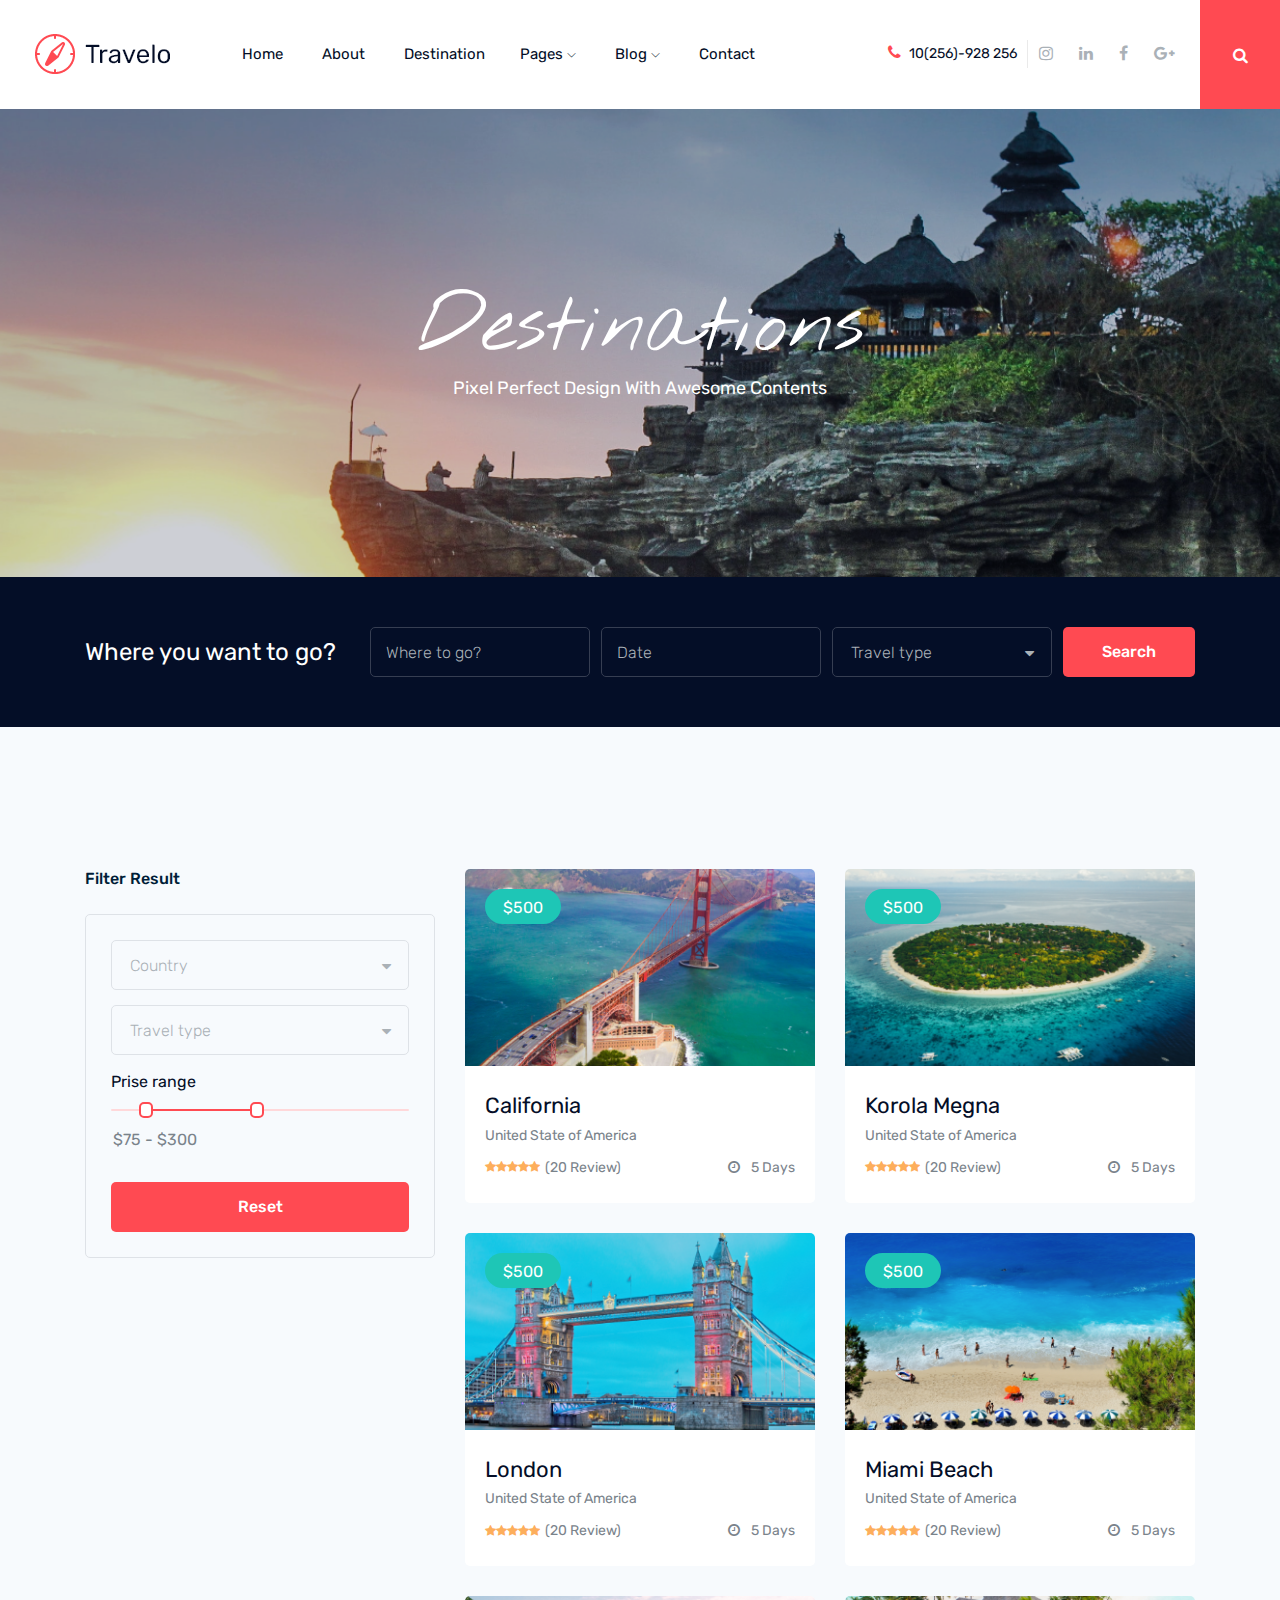
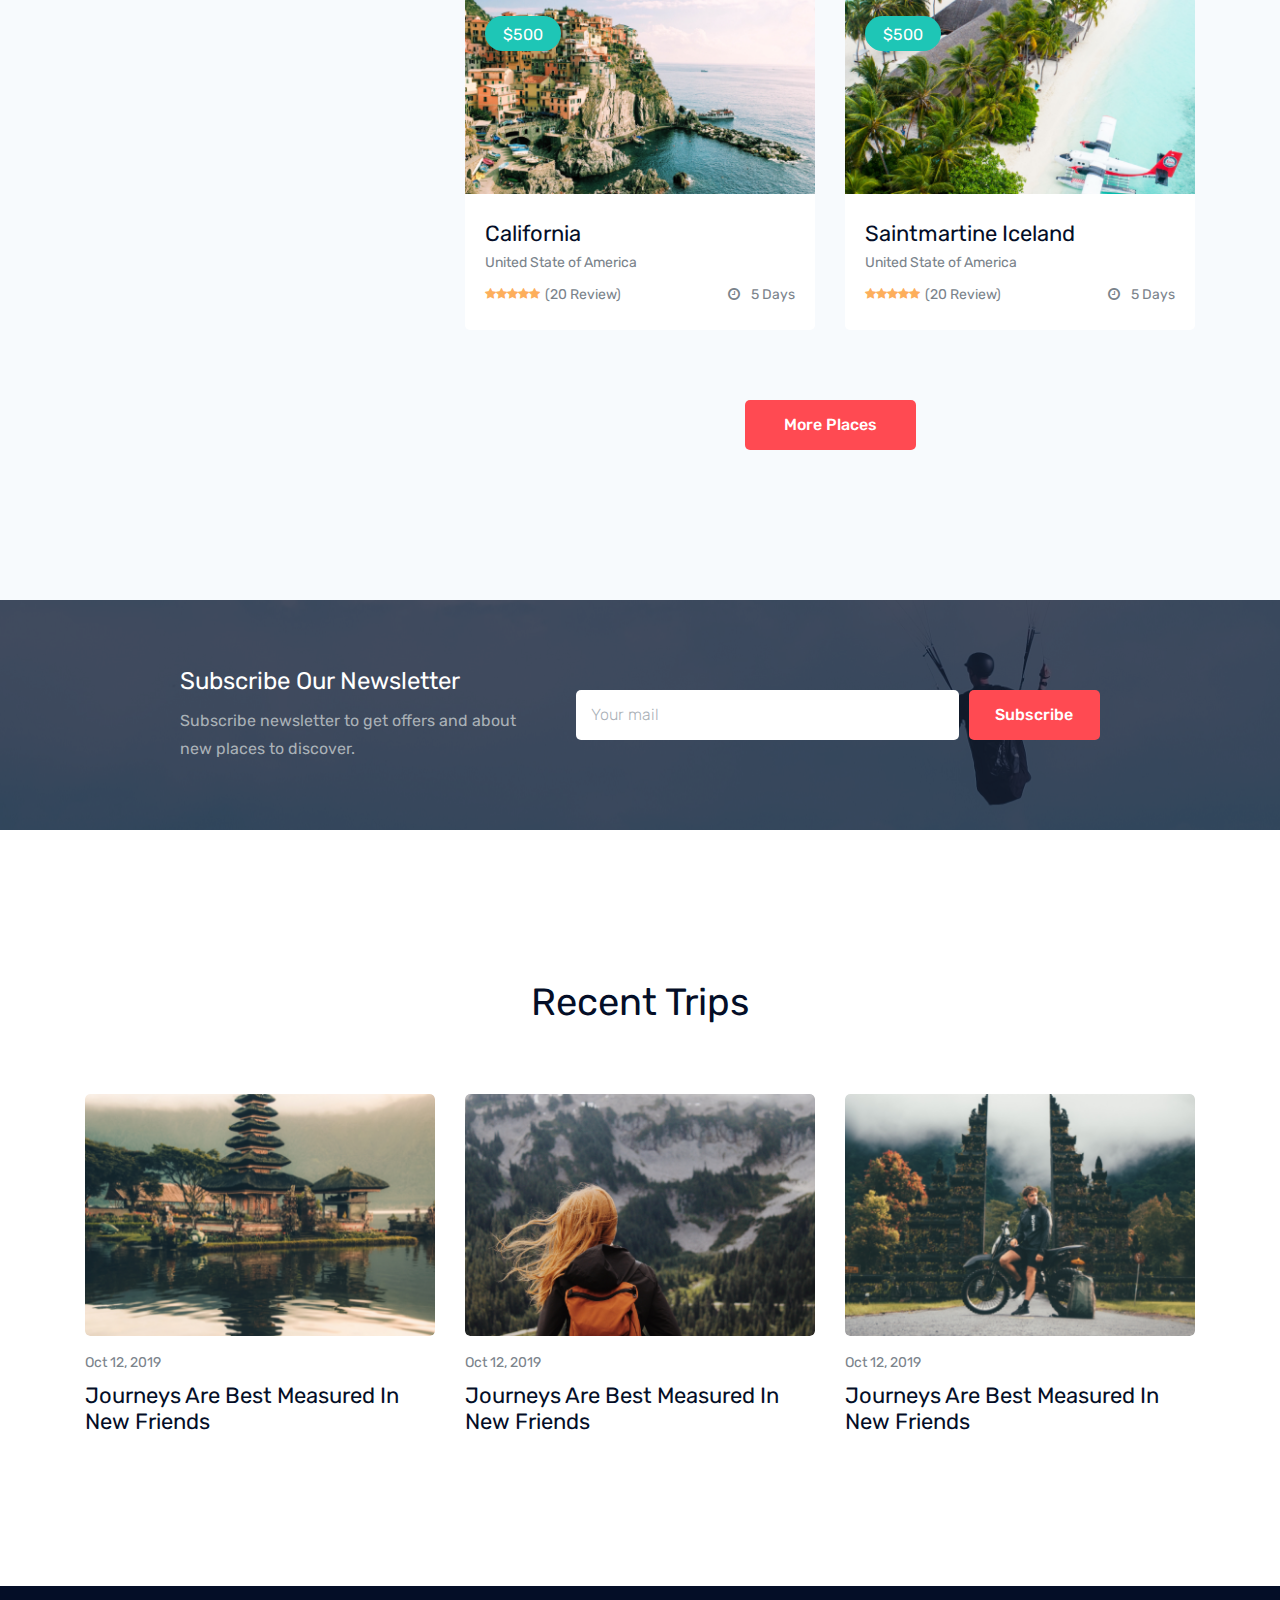
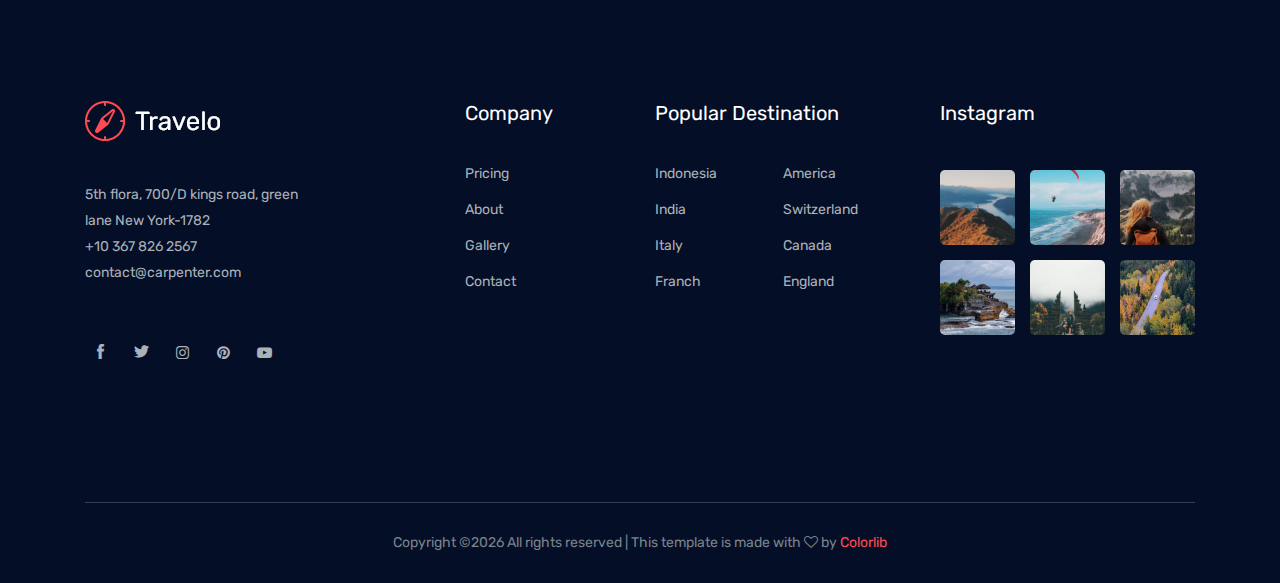
<file: BBBRCCL/target/BBBRCCL/travel_destination.html>
<!doctype html>
<html class="no-js" lang="zxx">

<head>
    <meta charset="utf-8">
    <meta http-equiv="x-ua-compatible" content="ie=edge">
    <title>Travelo</title>
    <meta name="description" content="">
    <meta name="viewport" content="width=device-width, initial-scale=1">

    <!-- <link rel="manifest" href="site.webmanifest"> -->
    <link rel="shortcut icon" type="image/x-icon" href="img/favicon.png">
    <!-- Place favicon.ico in the root directory -->

    <!-- CSS here -->
    <link rel="stylesheet" href="css/bootstrap.min.css">
    <link rel="stylesheet" href="css/owl.carousel.min.css">
    <link rel="stylesheet" href="css/magnific-popup.css">
    <link rel="stylesheet" href="css/font-awesome.min.css">
    <link rel="stylesheet" href="css/themify-icons.css">
    <link rel="stylesheet" href="css/nice-select.css">
    <link rel="stylesheet" href="css/flaticon.css">
    <link rel="stylesheet" href="css/jquery-ui.css">
    <link rel="stylesheet" href="css/gijgo.css">
    <link rel="stylesheet" href="css/animate.css">
    <link rel="stylesheet" href="css/slick.css">
    <link rel="stylesheet" href="css/slicknav.css">

    <link rel="stylesheet" href="css/style.css">
    <!-- <link rel="stylesheet" href="css/responsive.css"> -->
</head>

<body>
    <!--[if lte IE 9]>
            <p class="browserupgrade">You are using an <strong>outdated</strong> browser. Please <a href="https://browsehappy.com/">upgrade your browser</a> to improve your experience and security.</p>
        <![endif]-->

    <!-- header-start -->
    <header>
        <div class="header-area ">
            <div id="sticky-header" class="main-header-area">
                <div class="container-fluid">
                    <div class="header_bottom_border">
                        <div class="row align-items-center">
                            <div class="col-xl-2 col-lg-2">
                                <div class="logo">
                                    <a href="index.html">
                                        <img src="img/logo.png" alt="">
                                    </a>
                                </div>
                            </div>
                            <div class="col-xl-6 col-lg-6">
                                <div class="main-menu  d-none d-lg-block">
                                    <nav>
                                        <ul id="navigation">
                                            <li><a class="active" href="index.html">home</a></li>
                                            <li><a href="about.html">About</a></li>
                                            <li><a class="" href="travel_destination.html">Destination</a></l/li>
                                            <li><a href="#">pages <i class="ti-angle-down"></i></a>
                                                <ul class="submenu">
                                                        <li><a href="destination_details.html">Destinations details</a></li>
                                                        <li><a href="elements.html">elements</a></li>
                                                </ul>
                                            </li>
                                            <li><a href="#">blog <i class="ti-angle-down"></i></a>
                                                <ul class="submenu">
                                                    <li><a href="blog.html">blog</a></li>
                                                    <li><a href="single-blog.html">single-blog</a></li>
                                                </ul>
                                            </li>
                                            <li><a href="contact.html">Contact</a></li>
                                        </ul>
                                    </nav>
                                </div>
                            </div>
                            <div class="col-xl-4 col-lg-4 d-none d-lg-block">
                                <div class="social_wrap d-flex align-items-center justify-content-end">
                                    <div class="number">
                                        <p> <i class="fa fa-phone"></i> 10(256)-928 256</p>
                                    </div>
                                    <div class="social_links d-none d-xl-block">
                                        <ul>
                                            <li><a href="#"> <i class="fa fa-instagram"></i> </a></li>
                                            <li><a href="#"> <i class="fa fa-linkedin"></i> </a></li>
                                            <li><a href="#"> <i class="fa fa-facebook"></i> </a></li>
                                            <li><a href="#"> <i class="fa fa-google-plus"></i> </a></li>
                                        </ul>
                                    </div>
                                </div>
                            </div>
                            <div class="seach_icon">
                                <a data-toggle="modal" data-target="#exampleModalCenter" href="#">
                                    <i class="fa fa-search"></i>
                                </a>
                            </div>
                            <div class="col-12">
                                <div class="mobile_menu d-block d-lg-none"></div>
                            </div>
                        </div>
                    </div>

                </div>
            </div>
        </div>
    </header>
    <!-- header-end -->

    <!-- bradcam_area  -->
    <div class="bradcam_area bradcam_bg_2">
        <div class="container">
            <div class="row">
                <div class="col-xl-12">
                    <div class="bradcam_text text-center">
                        <h3>Destinations</h3>
                        <p>Pixel perfect design with awesome contents</p>
                    </div>
                </div>
            </div>
        </div>
    </div>
    <!--/ bradcam_area  -->

    <!-- where_togo_area_start  -->
    <div class="where_togo_area">
        <div class="container">
            <div class="row align-items-center">
                <div class="col-lg-3">
                    <div class="form_area">
                        <h3>Where you want to go?</h3>
                    </div>
                </div>
                <div class="col-lg-9">
                    <div class="search_wrap">
                        <form class="search_form" action="#">
                            <div class="input_field">
                                <input type="text" placeholder="Where to go?">
                            </div>
                            <div class="input_field">
                                <input id="datepicker" placeholder="Date">
                            </div>
                            <div class="input_field">
                                <select>
                                    <option data-display="Travel type">Travel type</option>
                                    <option value="1">Some option</option>
                                    <option value="2">Another option</option>
                                </select>
                            </div>
                            <div class="search_btn">
                                <button class="boxed-btn4 " type="submit" >Search</button>
                            </div>
                        </form>
                    </div>
                </div>
            </div>
        </div>
    </div>
    <!-- where_togo_area_end  -->


    <div class="popular_places_area">
        <div class="container">
            <div class="row">
                <div class="col-lg-4">
                    <div class="filter_result_wrap">
                        <h3>Filter Result</h3>
                        <div class="filter_bordered">
                            <div class="filter_inner">
                                <div class="row">
                                    <div class="col-lg-12">
                                        <div class="single_select">
                                            <select>
                                                <option data-display="Country">Country</option>
                                                <option value="1">Africa</option>
                                                <option value="2">canada</option>
                                                <option value="4">USA</option>
                                              </select>
                                        </div>
                                    </div>
                                    <div class="col-lg-12">
                                        <div class="single_select">
                                            <select>
                                                <option data-display="Travel type">Travel type</option>
                                                <option value="1">advance</option>
                                                <option value="2">advance</option>
                                                <option value="4">premium</option>
                                              </select>
                                        </div>
                                    </div>
                                    <div class="col-lg-12">
                                        <div class="range_slider_wrap">
                                            <span class="range">Prise range</span>
                                            <div id="slider-range"></div>
                                            <p>
                                                <input type="text" id="amount" readonly style="border:0; color:#7A838B; font-weight:400;">
                                            </p>
                                        </div>
                                    </div>
                                </div>


                            </div>

                            <div class="reset_btn">
                                <button class="boxed-btn4" type="submit">Reset</button>
                            </div>
                        </div>
                    </div>
                </div>
                <div class="col-lg-8">
                    <div class="row">
                        <div class="col-lg-6 col-md-6">
                            <div class="single_place">
                                <div class="thumb">
                                    <img src="img/place/1.png" alt="">
                                    <a href="#" class="prise">$500</a>
                                </div>
                                <div class="place_info">
                                    <a href="destination_details.html"><h3>California</h3></a>
                                    <p>United State of America</p>
                                    <div class="rating_days d-flex justify-content-between">
                                        <span class="d-flex justify-content-center align-items-center">
                                             <i class="fa fa-star"></i> 
                                             <i class="fa fa-star"></i> 
                                             <i class="fa fa-star"></i> 
                                             <i class="fa fa-star"></i> 
                                             <i class="fa fa-star"></i>
                                             <a href="#">(20 Review)</a>
                                        </span>
                                        <div class="days">
                                            <i class="fa fa-clock-o"></i>
                                            <a href="#">5 Days</a>
                                        </div>
                                    </div>
                                </div>
                            </div>
                        </div>
                        <div class="col-lg-6 col-md-6">
                            <div class="single_place">
                                <div class="thumb">
                                    <img src="img/place/2.png" alt="">
                                    <a href="#" class="prise">$500</a>
                                </div>
                                <div class="place_info">
                                    <a href="destination_details.html"><h3>Korola Megna</h3></a>
                                    <p>United State of America</p>
                                    <div class="rating_days d-flex justify-content-between">
                                        <span class="d-flex justify-content-center align-items-center">
                                             <i class="fa fa-star"></i> 
                                             <i class="fa fa-star"></i> 
                                             <i class="fa fa-star"></i> 
                                             <i class="fa fa-star"></i> 
                                             <i class="fa fa-star"></i>
                                             <a href="#">(20 Review)</a>
                                        </span>
                                        <div class="days">
                                            <i class="fa fa-clock-o"></i>
                                            <a href="#">5 Days</a>
                                        </div>
                                    </div>
                                </div>
                            </div>
                        </div>
                        <div class="col-lg-6 col-md-6">
                            <div class="single_place">
                                <div class="thumb">
                                    <img src="img/place/3.png" alt="">
                                    <a href="#" class="prise">$500</a>
                                </div>
                                <div class="place_info">
                                    <a href="destination_details.html"><h3>London</h3></a>
                                    <p>United State of America</p>
                                    <div class="rating_days d-flex justify-content-between">
                                        <span class="d-flex justify-content-center align-items-center">
                                             <i class="fa fa-star"></i> 
                                             <i class="fa fa-star"></i> 
                                             <i class="fa fa-star"></i> 
                                             <i class="fa fa-star"></i> 
                                             <i class="fa fa-star"></i>
                                             <a href="#">(20 Review)</a>
                                        </span>
                                        <div class="days">
                                            <i class="fa fa-clock-o"></i>
                                            <a href="#">5 Days</a>
                                        </div>
                                    </div>
                                </div>
                            </div>
                        </div>
                        <div class="col-lg-6 col-md-6">
                            <div class="single_place">
                                <div class="thumb">
                                    <img src="img/place/4.png" alt="">
                                    <a href="#" class="prise">$500</a>
                                </div>
                                <div class="place_info">
                                    <a href="destination_details.html"><h3>Miami Beach</h3></a>
                                    <p>United State of America</p>
                                    <div class="rating_days d-flex justify-content-between">
                                        <span class="d-flex justify-content-center align-items-center">
                                             <i class="fa fa-star"></i> 
                                             <i class="fa fa-star"></i> 
                                             <i class="fa fa-star"></i> 
                                             <i class="fa fa-star"></i> 
                                             <i class="fa fa-star"></i>
                                             <a href="#">(20 Review)</a>
                                        </span>
                                        <div class="days">
                                            <i class="fa fa-clock-o"></i>
                                            <a href="#">5 Days</a>
                                        </div>
                                    </div>
                                </div>
                            </div>
                        </div>
                        <div class="col-lg-6 col-md-6">
                            <div class="single_place">
                                <div class="thumb">
                                    <img src="img/place/5.png" alt="">
                                    <a href="#" class="prise">$500</a>
                                </div>
                                <div class="place_info">
                                    <a href="destination_details.html"><h3>California</h3></a>
                                    <p>United State of America</p>
                                    <div class="rating_days d-flex justify-content-between">
                                        <span class="d-flex justify-content-center align-items-center">
                                             <i class="fa fa-star"></i> 
                                             <i class="fa fa-star"></i> 
                                             <i class="fa fa-star"></i> 
                                             <i class="fa fa-star"></i> 
                                             <i class="fa fa-star"></i>
                                             <a href="#">(20 Review)</a>
                                        </span>
                                        <div class="days">
                                            <i class="fa fa-clock-o"></i>
                                            <a href="#">5 Days</a>
                                        </div>
                                    </div>
                                </div>
                            </div>
                        </div>
                        <div class="col-lg-6 col-md-6">
                            <div class="single_place">
                                <div class="thumb">
                                    <img src="img/place/6.png" alt="">
                                    <a href="#" class="prise">$500</a>
                                </div>
                                <div class="place_info">
                                    <a href="destination_details.html"><h3>Saintmartine Iceland</h3></a>
                                    <p>United State of America</p>
                                    <div class="rating_days d-flex justify-content-between">
                                        <span class="d-flex justify-content-center align-items-center">
                                             <i class="fa fa-star"></i> 
                                             <i class="fa fa-star"></i> 
                                             <i class="fa fa-star"></i> 
                                             <i class="fa fa-star"></i> 
                                             <i class="fa fa-star"></i>
                                             <a href="#">(20 Review)</a>
                                        </span>
                                        <div class="days">
                                            <i class="fa fa-clock-o"></i>
                                            <a href="#">5 Days</a>
                                        </div>
                                    </div>
                                </div>
                            </div>
                        </div>
                    </div>
                    <div class="row">
                        <div class="col-lg-12">
                            <div class="more_place_btn text-center">
                                <a class="boxed-btn4" href="#">More Places</a>
                            </div>
                        </div>
                    </div>
                </div>
            </div>
        </div>
    </div>

        <!-- newletter_area_start  -->
        <div class="newletter_area overlay">
            <div class="container">
                <div class="row justify-content-center align-items-center">
                    <div class="col-lg-10">
                        <div class="row align-items-center">
                            <div class="col-lg-5">
                                <div class="newsletter_text">
                                    <h4>Subscribe Our Newsletter</h4>
                                    <p>Subscribe newsletter to get offers and about
                                        new places to discover.</p>
                                </div>
                            </div>
                            <div class="col-lg-7">
                                <div class="mail_form">
                                    <div class="row no-gutters">
                                        <div class="col-lg-9 col-md-8">
                                            <div class="newsletter_field">
                                                <input type="email" placeholder="Your mail" >
                                            </div>
                                        </div>
                                        <div class="col-lg-3 col-md-4">
                                            <div class="newsletter_btn">
                                                <button class="boxed-btn4 " type="submit" >Subscribe</button>
                                            </div>
                                        </div>
                                    </div>
                                </div>
                            </div>
                        </div>
                    </div>
                </div>
            </div>
        </div>
        <!-- newletter_area_end  -->
    <div class="recent_trip_area">
        <div class="container">
            <div class="row justify-content-center">
                <div class="col-lg-6">
                    <div class="section_title text-center mb_70">
                        <h3>Recent Trips</h3>
                    </div>
                </div>
            </div>
            <div class="row">
                <div class="col-lg-4 col-md-6">
                    <div class="single_trip">
                        <div class="thumb">
                            <img src="img/trip/1.png" alt="">
                        </div>
                        <div class="info">
                            <div class="date">
                                <span>Oct 12, 2019</span>
                            </div>
                            <a href="#">
                                <h3>Journeys Are Best Measured In
                                    New Friends</h3>
                            </a>
                        </div>
                    </div>
                </div>
                <div class="col-lg-4 col-md-6">
                    <div class="single_trip">
                        <div class="thumb">
                            <img src="img/trip/2.png" alt="">
                        </div>
                        <div class="info">
                            <div class="date">
                                <span>Oct 12, 2019</span>
                            </div>
                            <a href="#">
                                <h3>Journeys Are Best Measured In
                                    New Friends</h3>
                            </a>
                        </div>
                    </div>
                </div>
                <div class="col-lg-4 col-md-6">
                    <div class="single_trip">
                        <div class="thumb">
                            <img src="img/trip/3.png" alt="">
                        </div>
                        <div class="info">
                            <div class="date">
                                <span>Oct 12, 2019</span>
                            </div>
                            <a href="#">
                                <h3>Journeys Are Best Measured In
                                    New Friends</h3>
                            </a>
                        </div>
                    </div>
                </div>
            </div>
        </div>
    </div>



    <footer class="footer">
        <div class="footer_top">
            <div class="container">
                <div class="row">
                    <div class="col-xl-4 col-md-6 col-lg-4 ">
                        <div class="footer_widget">
                            <div class="footer_logo">
                                <a href="#">
                                    <img src="img/footer_logo.png" alt="">
                                </a>
                            </div>
                            <p>5th flora, 700/D kings road, green <br> lane New York-1782 <br>
                                <a href="#">+10 367 826 2567</a> <br>
                                <a href="#">contact@carpenter.com</a>
                            </p>
                            <div class="socail_links">
                                <ul>
                                    <li>
                                        <a href="#">
                                            <i class="ti-facebook"></i>
                                        </a>
                                    </li>
                                    <li>
                                        <a href="#">
                                            <i class="ti-twitter-alt"></i>
                                        </a>
                                    </li>
                                    <li>
                                        <a href="#">
                                            <i class="fa fa-instagram"></i>
                                        </a>
                                    </li>
                                    <li>
                                        <a href="#">
                                            <i class="fa fa-pinterest"></i>
                                        </a>
                                    </li>
                                    <li>
                                        <a href="#">
                                            <i class="fa fa-youtube-play"></i>
                                        </a>
                                    </li>
                                </ul>
                            </div>

                        </div>
                    </div>
                    <div class="col-xl-2 col-md-6 col-lg-2">
                        <div class="footer_widget">
                            <h3 class="footer_title">
                                Company
                            </h3>
                            <ul class="links">
                                <li><a href="#">Pricing</a></li>
                                <li><a href="#">About</a></li>
                                <li><a href="#"> Gallery</a></li>
                                <li><a href="#"> Contact</a></li>
                            </ul>
                        </div>
                    </div>
                    <div class="col-xl-3 col-md-6 col-lg-3">
                        <div class="footer_widget">
                            <h3 class="footer_title">
                                Popular destination
                            </h3>
                            <ul class="links double_links">
                                <li><a href="#">Indonesia</a></li>
                                <li><a href="#">America</a></li>
                                <li><a href="#">India</a></li>
                                <li><a href="#">Switzerland</a></li>
                                <li><a href="#">Italy</a></li>
                                <li><a href="#">Canada</a></li>
                                <li><a href="#">Franch</a></li>
                                <li><a href="#">England</a></li>
                            </ul>
                        </div>
                    </div>
                    <div class="col-xl-3 col-md-6 col-lg-3">
                        <div class="footer_widget">
                            <h3 class="footer_title">
                                Instagram
                            </h3>
                            <div class="instagram_feed">
                                <div class="single_insta">
                                    <a href="#">
                                        <img src="img/instagram/1.png" alt="">
                                    </a>
                                </div>
                                <div class="single_insta">
                                    <a href="#">
                                        <img src="img/instagram/2.png" alt="">
                                    </a>
                                </div>
                                <div class="single_insta">
                                    <a href="#">
                                        <img src="img/instagram/3.png" alt="">
                                    </a>
                                </div>
                                <div class="single_insta">
                                    <a href="#">
                                        <img src="img/instagram/4.png" alt="">
                                    </a>
                                </div>
                                <div class="single_insta">
                                    <a href="#">
                                        <img src="img/instagram/5.png" alt="">
                                    </a>
                                </div>
                                <div class="single_insta">
                                    <a href="#">
                                        <img src="img/instagram/6.png" alt="">
                                    </a>
                                </div>
                            </div>
                        </div>
                    </div>
                </div>
            </div>
        </div>
        <div class="copy-right_text">
            <div class="container">
                <div class="footer_border"></div>
                <div class="row">
                    <div class="col-xl-12">
                        <p class="copy_right text-center">
                            <!-- Link back to Colorlib can't be removed. Template is licensed under CC BY 3.0. -->
Copyright &copy;<script>document.write(new Date().getFullYear());</script> All rights reserved | This template is made with <i class="fa fa-heart-o" aria-hidden="true"></i> by <a href="https://colorlib.com" target="_blank">Colorlib</a>
<!-- Link back to Colorlib can't be removed. Template is licensed under CC BY 3.0. -->
                        </p>
                    </div>
                </div>
            </div>
        </div>
    </footer>


  <!-- Modal -->
  <div class="modal fade custom_search_pop" id="exampleModalCenter" tabindex="-1" role="dialog" aria-labelledby="exampleModalCenterTitle" aria-hidden="true">
    <div class="modal-dialog modal-dialog-centered" role="document">
      <div class="modal-content">
        <div class="serch_form">
            <input type="text" placeholder="Search" >
            <button type="submit">search</button>
        </div>
      </div>
    </div>
  </div>
    <!-- link that opens popup -->
    

    <!-- JS here -->
    <script src="js/vendor/modernizr-3.5.0.min.js"></script>
    <script src="js/vendor/jquery-1.12.4.min.js"></script>
    <script src="js/popper.min.js"></script>
    <script src="js/bootstrap.min.js"></script>
    <script src="js/owl.carousel.min.js"></script>
    <script src="js/isotope.pkgd.min.js"></script>
    <script src="js/ajax-form.js"></script>
    <script src="js/waypoints.min.js"></script>
    <script src="js/jquery.counterup.min.js"></script>
    <script src="js/imagesloaded.pkgd.min.js"></script>
    <script src="js/scrollIt.js"></script>
    <script src="js/jquery.scrollUp.min.js"></script>
    <script src="js/wow.min.js"></script>
    <script src="js/jquery-ui.min.js"> </script>
    <script src="js/nice-select.min.js"></script>
    <script src="js/jquery.slicknav.min.js"></script>
    <script src="js/jquery.magnific-popup.min.js"></script>
    <script src="js/plugins.js"></script>
    <script src="js/range.js"></script>
        <!-- <script src="js/gijgo.min.js"></script> -->
    <script src="js/slick.min.js"></script>
   

    
    <!--contact js-->
    <script src="js/contact.js"></script>
    <script src="js/jquery.ajaxchimp.min.js"></script>
    <script src="js/jquery.form.js"></script>
    <script src="js/jquery.validate.min.js"></script>
    <script src="js/mail-script.js"></script>


    <script src="js/main.js"></script>
    <script>
        $('#datepicker').datepicker({
            iconsLibrary: 'fontawesome',
            icons: {
             rightIcon: '<span class="fa fa-caret-down"></span>'
         }
        });
    </script>
    </script>
    
</body>

</html>
</file>
<file: BBBRCCL/target/BBBRCCL/css/themify-icons.css>
@font-face {
	font-family: 'themify';
	src:url('../fonts/themify.eot?-fvbane');
	src:url('../fonts/themify.eot?#iefix-fvbane') format('embedded-opentype'),
		url('../fonts/themify.woff?-fvbane') format('woff'),
		url('../fonts/themify.ttf?-fvbane') format('truetype'),
		url('../fonts/themify.svg?-fvbane#themify') format('svg');
	font-weight: normal;
	font-style: normal;
}

[class^="ti-"], [class*=" ti-"] {
	font-family: 'themify';
	/* speak: none; */
	font-style: normal;
	font-weight: normal;
	font-variant: normal;
	text-transform: none;
	line-height: 1;

	/* Better Font Rendering =========== */
	-webkit-font-smoothing: antialiased;
	-moz-osx-font-smoothing: grayscale;
}

.ti-wand:before {
	content: "\e600";
}
.ti-volume:before {
	content: "\e601";
}
.ti-user:before {
	content: "\e602";
}
.ti-unlock:before {
	content: "\e603";
}
.ti-unlink:before {
	content: "\e604";
}
.ti-trash:before {
	content: "\e605";
}
.ti-thought:before {
	content: "\e606";
}
.ti-target:before {
	content: "\e607";
}
.ti-tag:before {
	content: "\e608";
}
.ti-tablet:before {
	content: "\e609";
}
.ti-star:before {
	content: "\e60a";
}
.ti-spray:before {
	content: "\e60b";
}
.ti-signal:before {
	content: "\e60c";
}
.ti-shopping-cart:before {
	content: "\e60d";
}
.ti-shopping-cart-full:before {
	content: "\e60e";
}
.ti-settings:before {
	content: "\e60f";
}
.ti-search:before {
	content: "\e610";
}
.ti-zoom-in:before {
	content: "\e611";
}
.ti-zoom-out:before {
	content: "\e612";
}
.ti-cut:before {
	content: "\e613";
}
.ti-ruler:before {
	content: "\e614";
}
.ti-ruler-pencil:before {
	content: "\e615";
}
.ti-ruler-alt:before {
	content: "\e616";
}
.ti-bookmark:before {
	content: "\e617";
}
.ti-bookmark-alt:before {
	content: "\e618";
}
.ti-reload:before {
	content: "\e619";
}
.ti-plus:before {
	content: "\e61a";
}
.ti-pin:before {
	content: "\e61b";
}
.ti-pencil:before {
	content: "\e61c";
}
.ti-pencil-alt:before {
	content: "\e61d";
}
.ti-paint-roller:before {
	content: "\e61e";
}
.ti-paint-bucket:before {
	content: "\e61f";
}
.ti-na:before {
	content: "\e620";
}
.ti-mobile:before {
	content: "\e621";
}
.ti-minus:before {
	content: "\e622";
}
.ti-medall:before {
	content: "\e623";
}
.ti-medall-alt:before {
	content: "\e624";
}
.ti-marker:before {
	content: "\e625";
}
.ti-marker-alt:before {
	content: "\e626";
}
.ti-arrow-up:before {
	content: "\e627";
}
.ti-arrow-right:before {
	content: "\e628";
}
.ti-arrow-left:before {
	content: "\e629";
}
.ti-arrow-down:before {
	content: "\e62a";
}
.ti-lock:before {
	content: "\e62b";
}
.ti-location-arrow:before {
	content: "\e62c";
}
.ti-link:before {
	content: "\e62d";
}
.ti-layout:before {
	content: "\e62e";
}
.ti-layers:before {
	content: "\e62f";
}
.ti-layers-alt:before {
	content: "\e630";
}
.ti-key:before {
	content: "\e631";
}
.ti-import:before {
	content: "\e632";
}
.ti-image:before {
	content: "\e633";
}
.ti-heart:before {
	content: "\e634";
}
.ti-heart-broken:before {
	content: "\e635";
}
.ti-hand-stop:before {
	content: "\e636";
}
.ti-hand-open:before {
	content: "\e637";
}
.ti-hand-drag:before {
	content: "\e638";
}
.ti-folder:before {
	content: "\e639";
}
.ti-flag:before {
	content: "\e63a";
}
.ti-flag-alt:before {
	content: "\e63b";
}
.ti-flag-alt-2:before {
	content: "\e63c";
}
.ti-eye:before {
	content: "\e63d";
}
.ti-export:before {
	content: "\e63e";
}
.ti-exchange-vertical:before {
	content: "\e63f";
}
.ti-desktop:before {
	content: "\e640";
}
.ti-cup:before {
	content: "\e641";
}
.ti-crown:before {
	content: "\e642";
}
.ti-comments:before {
	content: "\e643";
}
.ti-comment:before {
	content: "\e644";
}
.ti-comment-alt:before {
	content: "\e645";
}
.ti-close:before {
	content: "\e646";
}
.ti-clip:before {
	content: "\e647";
}
.ti-angle-up:before {
	content: "\e648";
}
.ti-angle-right:before {
	content: "\e649";
}
.ti-angle-left:before {
	content: "\e64a";
}
.ti-angle-down:before {
	content: "\e64b";
}
.ti-check:before {
	content: "\e64c";
}
.ti-check-box:before {
	content: "\e64d";
}
.ti-camera:before {
	content: "\e64e";
}
.ti-announcement:before {
	content: "\e64f";
}
.ti-brush:before {
	content: "\e650";
}
.ti-briefcase:before {
	content: "\e651";
}
.ti-bolt:before {
	content: "\e652";
}
.ti-bolt-alt:before {
	content: "\e653";
}
.ti-blackboard:before {
	content: "\e654";
}
.ti-bag:before {
	content: "\e655";
}
.ti-move:before {
	content: "\e656";
}
.ti-arrows-vertical:before {
	content: "\e657";
}
.ti-arrows-horizontal:before {
	content: "\e658";
}
.ti-fullscreen:before {
	content: "\e659";
}
.ti-arrow-top-right:before {
	content: "\e65a";
}
.ti-arrow-top-left:before {
	content: "\e65b";
}
.ti-arrow-circle-up:before {
	content: "\e65c";
}
.ti-arrow-circle-right:before {
	content: "\e65d";
}
.ti-arrow-circle-left:before {
	content: "\e65e";
}
.ti-arrow-circle-down:before {
	content: "\e65f";
}
.ti-angle-double-up:before {
	content: "\e660";
}
.ti-angle-double-right:before {
	content: "\e661";
}
.ti-angle-double-left:before {
	content: "\e662";
}
.ti-angle-double-down:before {
	content: "\e663";
}
.ti-zip:before {
	content: "\e664";
}
.ti-world:before {
	content: "\e665";
}
.ti-wheelchair:before {
	content: "\e666";
}
.ti-view-list:before {
	content: "\e667";
}
.ti-view-list-alt:before {
	content: "\e668";
}
.ti-view-grid:before {
	content: "\e669";
}
.ti-uppercase:before {
	content: "\e66a";
}
.ti-upload:before {
	content: "\e66b";
}
.ti-underline:before {
	content: "\e66c";
}
.ti-truck:before {
	content: "\e66d";
}
.ti-timer:before {
	content: "\e66e";
}
.ti-ticket:before {
	content: "\e66f";
}
.ti-thumb-up:before {
	content: "\e670";
}
.ti-thumb-down:before {
	content: "\e671";
}
.ti-text:before {
	content: "\e672";
}
.ti-stats-up:before {
	content: "\e673";
}
.ti-stats-down:before {
	content: "\e674";
}
.ti-split-v:before {
	content: "\e675";
}
.ti-split-h:before {
	content: "\e676";
}
.ti-smallcap:before {
	content: "\e677";
}
.ti-shine:before {
	content: "\e678";
}
.ti-shift-right:before {
	content: "\e679";
}
.ti-shift-left:before {
	content: "\e67a";
}
.ti-shield:before {
	content: "\e67b";
}
.ti-notepad:before {
	content: "\e67c";
}
.ti-server:before {
	content: "\e67d";
}
.ti-quote-right:before {
	content: "\e67e";
}
.ti-quote-left:before {
	content: "\e67f";
}
.ti-pulse:before {
	content: "\e680";
}
.ti-printer:before {
	content: "\e681";
}
.ti-power-off:before {
	content: "\e682";
}
.ti-plug:before {
	content: "\e683";
}
.ti-pie-chart:before {
	content: "\e684";
}
.ti-paragraph:before {
	content: "\e685";
}
.ti-panel:before {
	content: "\e686";
}
.ti-package:before {
	content: "\e687";
}
.ti-music:before {
	content: "\e688";
}
.ti-music-alt:before {
	content: "\e689";
}
.ti-mouse:before {
	content: "\e68a";
}
.ti-mouse-alt:before {
	content: "\e68b";
}
.ti-money:before {
	content: "\e68c";
}
.ti-microphone:before {
	content: "\e68d";
}
.ti-menu:before {
	content: "\e68e";
}
.ti-menu-alt:before {
	content: "\e68f";
}
.ti-map:before {
	content: "\e690";
}
.ti-map-alt:before {
	content: "\e691";
}
.ti-loop:before {
	content: "\e692";
}
.ti-location-pin:before {
	content: "\e693";
}
.ti-list:before {
	content: "\e694";
}
.ti-light-bulb:before {
	content: "\e695";
}
.ti-Italic:before {
	content: "\e696";
}
.ti-info:before {
	content: "\e697";
}
.ti-infinite:before {
	content: "\e698";
}
.ti-id-badge:before {
	content: "\e699";
}
.ti-hummer:before {
	content: "\e69a";
}
.ti-home:before {
	content: "\e69b";
}
.ti-help:before {
	content: "\e69c";
}
.ti-headphone:before {
	content: "\e69d";
}
.ti-harddrives:before {
	content: "\e69e";
}
.ti-harddrive:before {
	content: "\e69f";
}
.ti-gift:before {
	content: "\e6a0";
}
.ti-game:before {
	content: "\e6a1";
}
.ti-filter:before {
	content: "\e6a2";
}
.ti-files:before {
	content: "\e6a3";
}
.ti-file:before {
	content: "\e6a4";
}
.ti-eraser:before {
	content: "\e6a5";
}
.ti-envelope:before {
	content: "\e6a6";
}
.ti-download:before {
	content: "\e6a7";
}
.ti-direction:before {
	content: "\e6a8";
}
.ti-direction-alt:before {
	content: "\e6a9";
}
.ti-dashboard:before {
	content: "\e6aa";
}
.ti-control-stop:before {
	content: "\e6ab";
}
.ti-control-shuffle:before {
	content: "\e6ac";
}
.ti-control-play:before {
	content: "\e6ad";
}
.ti-control-pause:before {
	content: "\e6ae";
}
.ti-control-forward:before {
	content: "\e6af";
}
.ti-control-backward:before {
	content: "\e6b0";
}
.ti-cloud:before {
	content: "\e6b1";
}
.ti-cloud-up:before {
	content: "\e6b2";
}
.ti-cloud-down:before {
	content: "\e6b3";
}
.ti-clipboard:before {
	content: "\e6b4";
}
.ti-car:before {
	content: "\e6b5";
}
.ti-calendar:before {
	content: "\e6b6";
}
.ti-book:before {
	content: "\e6b7";
}
.ti-bell:before {
	content: "\e6b8";
}
.ti-basketball:before {
	content: "\e6b9";
}
.ti-bar-chart:before {
	content: "\e6ba";
}
.ti-bar-chart-alt:before {
	content: "\e6bb";
}
.ti-back-right:before {
	content: "\e6bc";
}
.ti-back-left:before {
	content: "\e6bd";
}
.ti-arrows-corner:before {
	content: "\e6be";
}
.ti-archive:before {
	content: "\e6bf";
}
.ti-anchor:before {
	content: "\e6c0";
}
.ti-align-right:before {
	content: "\e6c1";
}
.ti-align-left:before {
	content: "\e6c2";
}
.ti-align-justify:before {
	content: "\e6c3";
}
.ti-align-center:before {
	content: "\e6c4";
}
.ti-alert:before {
	content: "\e6c5";
}
.ti-alarm-clock:before {
	content: "\e6c6";
}
.ti-agenda:before {
	content: "\e6c7";
}
.ti-write:before {
	content: "\e6c8";
}
.ti-window:before {
	content: "\e6c9";
}
.ti-widgetized:before {
	content: "\e6ca";
}
.ti-widget:before {
	content: "\e6cb";
}
.ti-widget-alt:before {
	content: "\e6cc";
}
.ti-wallet:before {
	content: "\e6cd";
}
.ti-video-clapper:before {
	content: "\e6ce";
}
.ti-video-camera:before {
	content: "\e6cf";
}
.ti-vector:before {
	content: "\e6d0";
}
.ti-themify-logo:before {
	content: "\e6d1";
}
.ti-themify-favicon:before {
	content: "\e6d2";
}
.ti-themify-favicon-alt:before {
	content: "\e6d3";
}
.ti-support:before {
	content: "\e6d4";
}
.ti-stamp:before {
	content: "\e6d5";
}
.ti-split-v-alt:before {
	content: "\e6d6";
}
.ti-slice:before {
	content: "\e6d7";
}
.ti-shortcode:before {
	content: "\e6d8";
}
.ti-shift-right-alt:before {
	content: "\e6d9";
}
.ti-shift-left-alt:before {
	content: "\e6da";
}
.ti-ruler-alt-2:before {
	content: "\e6db";
}
.ti-receipt:before {
	content: "\e6dc";
}
.ti-pin2:before {
	content: "\e6dd";
}
.ti-pin-alt:before {
	content: "\e6de";
}
.ti-pencil-alt2:before {
	content: "\e6df";
}
.ti-palette:before {
	content: "\e6e0";
}
.ti-more:before {
	content: "\e6e1";
}
.ti-more-alt:before {
	content: "\e6e2";
}
.ti-microphone-alt:before {
	content: "\e6e3";
}
.ti-magnet:before {
	content: "\e6e4";
}
.ti-line-double:before {
	content: "\e6e5";
}
.ti-line-dotted:before {
	content: "\e6e6";
}
.ti-line-dashed:before {
	content: "\e6e7";
}
.ti-layout-width-full:before {
	content: "\e6e8";
}
.ti-layout-width-default:before {
	content: "\e6e9";
}
.ti-layout-width-default-alt:before {
	content: "\e6ea";
}
.ti-layout-tab:before {
	content: "\e6eb";
}
.ti-layout-tab-window:before {
	content: "\e6ec";
}
.ti-layout-tab-v:before {
	content: "\e6ed";
}
.ti-layout-tab-min:before {
	content: "\e6ee";
}
.ti-layout-slider:before {
	content: "\e6ef";
}
.ti-layout-slider-alt:before {
	content: "\e6f0";
}
.ti-layout-sidebar-right:before {
	content: "\e6f1";
}
.ti-layout-sidebar-none:before {
	content: "\e6f2";
}
.ti-layout-sidebar-left:before {
	content: "\e6f3";
}
.ti-layout-placeholder:before {
	content: "\e6f4";
}
.ti-layout-menu:before {
	content: "\e6f5";
}
.ti-layout-menu-v:before {
	content: "\e6f6";
}
.ti-layout-menu-separated:before {
	content: "\e6f7";
}
.ti-layout-menu-full:before {
	content: "\e6f8";
}
.ti-layout-media-right-alt:before {
	content: "\e6f9";
}
.ti-layout-media-right:before {
	content: "\e6fa";
}
.ti-layout-media-overlay:before {
	content: "\e6fb";
}
.ti-layout-media-overlay-alt:before {
	content: "\e6fc";
}
.ti-layout-media-overlay-alt-2:before {
	content: "\e6fd";
}
.ti-layout-media-left-alt:before {
	content: "\e6fe";
}
.ti-layout-media-left:before {
	content: "\e6ff";
}
.ti-layout-media-center-alt:before {
	content: "\e700";
}
.ti-layout-media-center:before {
	content: "\e701";
}
.ti-layout-list-thumb:before {
	content: "\e702";
}
.ti-layout-list-thumb-alt:before {
	content: "\e703";
}
.ti-layout-list-post:before {
	content: "\e704";
}
.ti-layout-list-large-image:before {
	content: "\e705";
}
.ti-layout-line-solid:before {
	content: "\e706";
}
.ti-layout-grid4:before {
	content: "\e707";
}
.ti-layout-grid3:before {
	content: "\e708";
}
.ti-layout-grid2:before {
	content: "\e709";
}
.ti-layout-grid2-thumb:before {
	content: "\e70a";
}
.ti-layout-cta-right:before {
	content: "\e70b";
}
.ti-layout-cta-left:before {
	content: "\e70c";
}
.ti-layout-cta-center:before {
	content: "\e70d";
}
.ti-layout-cta-btn-right:before {
	content: "\e70e";
}
.ti-layout-cta-btn-left:before {
	content: "\e70f";
}
.ti-layout-column4:before {
	content: "\e710";
}
.ti-layout-column3:before {
	content: "\e711";
}
.ti-layout-column2:before {
	content: "\e712";
}
.ti-layout-accordion-separated:before {
	content: "\e713";
}
.ti-layout-accordion-merged:before {
	content: "\e714";
}
.ti-layout-accordion-list:before {
	content: "\e715";
}
.ti-ink-pen:before {
	content: "\e716";
}
.ti-info-alt:before {
	content: "\e717";
}
.ti-help-alt:before {
	content: "\e718";
}
.ti-headphone-alt:before {
	content: "\e719";
}
.ti-hand-point-up:before {
	content: "\e71a";
}
.ti-hand-point-right:before {
	content: "\e71b";
}
.ti-hand-point-left:before {
	content: "\e71c";
}
.ti-hand-point-down:before {
	content: "\e71d";
}
.ti-gallery:before {
	content: "\e71e";
}
.ti-face-smile:before {
	content: "\e71f";
}
.ti-face-sad:before {
	content: "\e720";
}
.ti-credit-card:before {
	content: "\e721";
}
.ti-control-skip-forward:before {
	content: "\e722";
}
.ti-control-skip-backward:before {
	content: "\e723";
}
.ti-control-record:before {
	content: "\e724";
}
.ti-control-eject:before {
	content: "\e725";
}
.ti-comments-smiley:before {
	content: "\e726";
}
.ti-brush-alt:before {
	content: "\e727";
}
.ti-youtube:before {
	content: "\e728";
}
.ti-vimeo:before {
	content: "\e729";
}
.ti-twitter:before {
	content: "\e72a";
}
.ti-time:before {
	content: "\e72b";
}
.ti-tumblr:before {
	content: "\e72c";
}
.ti-skype:before {
	content: "\e72d";
}
.ti-share:before {
	content: "\e72e";
}
.ti-share-alt:before {
	content: "\e72f";
}
.ti-rocket:before {
	content: "\e730";
}
.ti-pinterest:before {
	content: "\e731";
}
.ti-new-window:before {
	content: "\e732";
}
.ti-microsoft:before {
	content: "\e733";
}
.ti-list-ol:before {
	content: "\e734";
}
.ti-linkedin:before {
	content: "\e735";
}
.ti-layout-sidebar-2:before {
	content: "\e736";
}
.ti-layout-grid4-alt:before {
	content: "\e737";
}
.ti-layout-grid3-alt:before {
	content: "\e738";
}
.ti-layout-grid2-alt:before {
	content: "\e739";
}
.ti-layout-column4-alt:before {
	content: "\e73a";
}
.ti-layout-column3-alt:before {
	content: "\e73b";
}
.ti-layout-column2-alt:before {
	content: "\e73c";
}
.ti-instagram:before {
	content: "\e73d";
}
.ti-google:before {
	content: "\e73e";
}
.ti-github:before {
	content: "\e73f";
}
.ti-flickr:before {
	content: "\e740";
}
.ti-facebook:before {
	content: "\e741";
}
.ti-dropbox:before {
	content: "\e742";
}
.ti-dribbble:before {
	content: "\e743";
}
.ti-apple:before {
	content: "\e744";
}
.ti-android:before {
	content: "\e745";
}
.ti-save:before {
	content: "\e746";
}
.ti-save-alt:before {
	content: "\e747";
}
.ti-yahoo:before {
	content: "\e748";
}
.ti-wordpress:before {
	content: "\e749";
}
.ti-vimeo-alt:before {
	content: "\e74a";
}
.ti-twitter-alt:before {
	content: "\e74b";
}
.ti-tumblr-alt:before {
	content: "\e74c";
}
.ti-trello:before {
	content: "\e74d";
}
.ti-stack-overflow:before {
	content: "\e74e";
}
.ti-soundcloud:before {
	content: "\e74f";
}
.ti-sharethis:before {
	content: "\e750";
}
.ti-sharethis-alt:before {
	content: "\e751";
}
.ti-reddit:before {
	content: "\e752";
}
.ti-pinterest-alt:before {
	content: "\e753";
}
.ti-microsoft-alt:before {
	content: "\e754";
}
.ti-linux:before {
	content: "\e755";
}
.ti-jsfiddle:before {
	content: "\e756";
}
.ti-joomla:before {
	content: "\e757";
}
.ti-html5:before {
	content: "\e758";
}
.ti-flickr-alt:before {
	content: "\e759";
}
.ti-email:before {
	content: "\e75a";
}
.ti-drupal:before {
	content: "\e75b";
}
.ti-dropbox-alt:before {
	content: "\e75c";
}
.ti-css3:before {
	content: "\e75d";
}
.ti-rss:before {
	content: "\e75e";
}
.ti-rss-alt:before {
	content: "\e75f";
}
</file>
<file: BBBRCCL/target/BBBRCCL/css/nice-select.css>
.nice-select {
  -webkit-tap-highlight-color: transparent;
  background-color: #fff;
  border-radius: 5px;
  border: solid 1px #e8e8e8;
  box-sizing: border-box;
  clear: both;
  cursor: pointer;
  display: block;
  float: left;
  font-family: inherit;
  font-size: 14px;
  font-weight: normal;
  height: 42px;
  line-height: 40px;
  outline: none;
  padding-left: 18px;
  padding-right: 30px;
  position: relative;
  text-align: left !important;
  -webkit-transition: all 0.2s ease-in-out;
  transition: all 0.2s ease-in-out;
  -webkit-user-select: none;
     -moz-user-select: none;
      -ms-user-select: none;
          user-select: none;
  white-space: nowrap;
  width: auto; }
  .nice-select:hover {
    border-color: #dbdbdb; }
  .nice-select:active, .nice-select.open, .nice-select:focus {
    border-color: #999; }


  .nice-select.disabled {
    border-color: #ededed;
    color: #999;
    pointer-events: none; }
    .nice-select.disabled:after {
      border-color: #cccccc; }
  .nice-select.wide {
    width: 100%; }
    .nice-select.wide .list {
      left: 0 !important;
      right: 0 !important; }
  .nice-select.right {
    float: right; }
    .nice-select.right .list {
      left: auto;
      right: 0; }
  .nice-select.small {
    font-size: 12px;
    height: 36px;
    line-height: 34px; }
    .nice-select.small:after {
      height: 4px;
      width: 4px; }
    .nice-select.small .option {
      line-height: 34px;
      min-height: 34px; }
  .nice-select .list {
    background-color: #fff;
    border-radius: 5px;
    box-shadow: 0 0 0 1px rgba(68, 68, 68, 0.11);
    box-sizing: border-box;
    margin-top: 4px;
    opacity: 0;
    overflow: hidden;
    padding: 0;
    pointer-events: none;
    position: absolute;
    top: 100%;
    left: 0;
    -webkit-transform-origin: 50% 0;
        -ms-transform-origin: 50% 0;
            transform-origin: 50% 0;
    -webkit-transform: scale(0.75) translateY(-21px);
        -ms-transform: scale(0.75) translateY(-21px);
            transform: scale(0.75) translateY(-21px);
    -webkit-transition: all 0.2s cubic-bezier(0.5, 0, 0, 1.25), opacity 0.15s ease-out;
    transition: all 0.2s cubic-bezier(0.5, 0, 0, 1.25), opacity 0.15s ease-out;
    z-index: 9; }
    .nice-select .list:hover .option:not(:hover) {
      background-color: transparent !important; }
  .nice-select .option {
    cursor: pointer;
    font-weight: 400;
    line-height: 40px;
    list-style: none;
    min-height: 40px;
    outline: none;
    padding-left: 18px;
    padding-right: 29px;
    text-align: left;
    -webkit-transition: all 0.2s;
    transition: all 0.2s; }
    .nice-select .option:hover, .nice-select .option.focus, .nice-select .option.selected.focus {
      background-color: #f6f6f6; }
    .nice-select .option.selected {
      font-weight: bold; }
    .nice-select .option.disabled {
      background-color: transparent;
      color: #999;
      cursor: default; }

.no-csspointerevents .nice-select .list {
  display: none; }

.no-csspointerevents .nice-select.open .list {
  display: block; }





  /* ,,,,,,,,,,,,,,,, */


  .nice-select:after {
    content: "\e64b";
    display: block;
    height: 5px;
    margin-top: -5px;
    pointer-events: none;
    position: absolute;
    right: 30px;
    top: 8px;
    transition: all 0.15s ease-in-out;
    width: 5px;
    font-family: 'themify';
    color: #ddd; }

    .nice-select.open:after {
 }
    .nice-select.open .list {
      opacity: 1;
      pointer-events: auto;
      -webkit-transform: scale(1) translateY(0);
          -ms-transform: scale(1) translateY(0);
              transform: scale(1) translateY(0); }
</file>
<file: BBBRCCL/target/BBBRCCL/css/flaticon.css>
/*
  	Flaticon icon font: Flaticon
  	Creation date: 19/12/2019 08:27
  	*/

@font-face {
  font-family: "Flaticon";
  src: url("../fonts/Flaticon.eot");
  src: url("../fonts/Flaticon.eot?#iefix") format("embedded-opentype"),
       url("../fonts/Flaticon.woff2") format("woff2"),
       url("../fonts/Flaticon.woff") format("woff"),
       url("../fonts/Flaticon.ttf") format("truetype"),
       url("../fonts/Flaticon.svg#Flaticon") format("svg");
  font-weight: normal;
  font-style: normal;
}

@media screen and (-webkit-min-device-pixel-ratio:0) {
  @font-face {
    font-family: "Flaticon";
    src: url("../fonts/Flaticon.svg#Flaticon") format("svg");
  }
}

[class^="flaticon-"]:before, [class*=" flaticon-"]:before,
[class^="flaticon-"]:after, [class*=" flaticon-"]:after {   
  font-family: Flaticon;
font-style: normal;
}

.flaticon-quote:before { content: "\f100"; }
</file>
<file: BBBRCCL/target/BBBRCCL/css/gijgo.css>
.gj-button {
    background-color: #f5f5f5;
    border: 1px solid #ddd;
    color: #000;
    border-radius: 3px;
    padding: 6px 10px;
    cursor: pointer;
}

.gj-unselectable {
    -webkit-touch-callout: none;
    -webkit-user-select: none;
    -khtml-user-select: none;
    -moz-user-select: none;
    -ms-user-select: none;
    user-select: none;
}

.gj-row {
    display: -webkit-box;
    display: -ms-flexbox;
    display: flex;
    -ms-flex-wrap: wrap;
    flex-wrap: wrap;
}

.gj-margin-left-5 {
    margin-left: 5px;
}

.gj-margin-left-10 {
    margin-left: 10px;
}

.gj-width-full {
    width: 100%;
}

.gj-cursor-pointer {
    cursor: pointer;
}

.gj-text-align-center {
    text-align: center;
}

.gj-font-size-16 {
    font-size: 16px;
}

.gj-hidden {
    display: none;
}

/** Material Design */
.gj-button-md {
    background: 0 0;
    border: none;
    border-radius: 2px;
    color: rgba(0, 0, 0, 0.87);
    position: relative;
    height: 36px;
    margin: 0;
    min-width: 64px;
    padding: 0 16px;
    display: inline-block;
    font-family: "Roboto","Helvetica","Arial",sans-serif;
    font-size: 1rem;
    font-weight: 500;
    text-transform: uppercase;
    letter-spacing: 0;
    overflow: hidden;
    will-change: box-shadow;
    transition: box-shadow .2s cubic-bezier(.4,0,1,1),background-color .2s cubic-bezier(.4,0,.2,1),color .2s cubic-bezier(.4,0,.2,1);
    outline: none;
    cursor: pointer;
    text-decoration: none;
    text-align: center;
    line-height: 36px;
    vertical-align: middle;
    overflow: hidden;
    -webkit-user-select: none;
    -moz-user-select: none;
    -ms-user-select: none;
    user-select: none;
}

.gj-button-md:hover {
    background-color: rgba(158,158,158,.2);
}

.gj-button-md:disabled {
    color: rgba(0,0,0,.26);
    background: 0 0;
}

.gj-button-md .material-icons,
.gj-button-md .gj-icon {
    vertical-align: middle;
    /*font-size: 1.3rem;
    margin-right: 4px;*/
}

.gj-button-md.gj-button-md-icon {
    width: 24px;
    height: 31px;
    min-width: 24px;
    padding: 0px;
    display: table;
}

.gj-button-md.gj-button-md-icon .material-icons,
.gj-button-md.gj-button-md-icon .gj-icon {
    display: table-cell;
    margin-right: 0px;
    width: 24px;
    height: 24px;
}

.gj-button-md.active {
    background-color: rgba(158,158,158,.4);
}

.gj-button-md-group {
    position: relative;
    display: inline-block;
    vertical-align: middle;
}

.gj-textbox-md {
    border: none;
    border-bottom: 1px solid rgba(0,0,0,.42);
    display: block;
    font-family: "Helvetica","Arial",sans-serif;
    font-size: 16px;
    line-height: 16px;
    padding: 4px 0px;
    margin: 0;
    width: 100%;
    background: 0 0;
    text-align: left;
    color: rgba(0,0,0,.87);
}

.gj-textbox-md:focus,
.gj-textbox-md:active {
    border-bottom: 2px solid rgba(0,0,0,.42);
    outline: none;
}

.gj-textbox-md::placeholder {
    color: #8e8e8e;
}

.gj-textbox-md:-ms-input-placeholder {
    color: #8e8e8e;
}

.gj-textbox-md::-ms-input-placeholder {
    color: #8e8e8e;
}

.gj-md-spacer-24 {
    min-width: 24px;
    width: 24px;
    display: inline-block;
}

.gj-md-spacer-32 {
    min-width: 32px;
    width: 32px;
    display: inline-block;
}

.gj-modal {
    position: fixed;
    top: 0;
    right: 0;
    bottom: 0;
    left: 0;
    z-index: 1203;
    display: none;
    overflow: hidden;
    -webkit-overflow-scrolling: touch;
    outline: 0;
    background-color: rgba(0, 0, 0, 0.54118);
    transition: 200ms ease opacity;
    will-change: opacity;
}

/* List */
ul.gj-list li [data-role="wrapper"] {
    display: table;
    width: 100%;
}

ul.gj-list li [data-role="checkbox"] {
    display: table-cell;
    vertical-align:middle;
    text-align:center;
}

ul.gj-list li [data-role="image"] {
    display: table-cell;
    vertical-align:middle;
    text-align:center;
}

ul.gj-list li [data-role="display"] {
    display: table-cell;
    vertical-align:middle;
    cursor: pointer;
}

ul.gj-list li [data-role="display"]:empty:before {
  content: "\200b"; /* unicode zero width space character */
}

/* List - Bootstrap */
ul.gj-list-bootstrap {
    padding-left: 0px;
    margin-bottom: 0px;
}

ul.gj-list-bootstrap li {
    padding: 0px;
}

ul.gj-list-bootstrap li [data-role="wrapper"] {
    padding: 0px 10px;
}

ul.gj-list-bootstrap li [data-role="checkbox"] {
    width: 24px;
    padding: 3px;
}

ul.gj-list-bootstrap li [data-role="image"] {
    width: 24px;
    height: 24px;
}

ul.gj-list-bootstrap li [data-role="display"] {
    padding: 8px 0px 8px 4px;
}

.list-group-item.active ul li, .list-group-item.active:focus ul li, .list-group-item.active:hover ul li {
    text-shadow: none;
    color:initial;
}

/* List - Material Design */
ul.gj-list-md {
    padding: 0px;
    list-style: none;
    list-style-type: none;
    line-height: 24px;
    letter-spacing: 0;
    color: #616161; /* Gray 700 */
}

ul.gj-list-md li {
    display: list-item;
    list-style-type: none;
    padding: 0px;
    min-height: unset;
    box-sizing: border-box;
    align-items: center;
    cursor: default;
    overflow: hidden;

    font-family: "Roboto","Helvetica","Arial",sans-serif;
    font-size: 16px;
    font-weight: 400;
    letter-spacing: .04em;
    line-height: 1;
    
    -webkit-flex-direction: row;
    -ms-flex-direction: row;
    flex-direction: row;
    -webkit-flex-wrap: nowrap;
    -ms-flex-wrap: nowrap;
    flex-wrap: nowrap;
}

ul.gj-list-md li [data-role="checkbox"] {
    height: 24px;
    width: 24px;
}

ul.gj-list-md li [data-role="image"] {
    height: 24px;
    width: 24px;
}

ul.gj-list-md li [data-role="display"] {
    padding: 8px 0px 8px 5px;
    order: 0;
    flex-grow: 2;
    text-decoration: none;
    box-sizing: border-box;
    align-items: center;
    text-align: left;
    color: rgba(0,0,0,.87);
}

ul.gj-list-md li.disabled>[data-role="wrapper"]>[data-role="display"] {
    color: #9E9E9E; /* Gray 500 */
}

.gj-list-md-active {
    background: #e0e0e0;
    color: #3f51b5;
}


/* Picker */
.gj-picker {
    position: absolute;
    z-index: 1203;
    background-color: #fff;
}

.gj-picker .selected {
    color: #fff;
}

/* Material Design */
.gj-picker-md {
    font-family: "Roboto","Helvetica","Arial",sans-serif;
    font-size: 16px;
    font-weight: 400;
    letter-spacing: .04em;
    line-height: 1;
    color: rgba(0,0,0,.87);
    border: 1px solid #E0E0E0;
}

.gj-modal .gj-picker-md {
    border: 0px;
}

.gj-picker-md [role="header"] {
    color: rgba(255, 255, 255, 0.54);
    display: flex;
    background: #2196f3;
    align-items: baseline;
    user-select: none;
    justify-content: center;
}

.gj-picker-md [role="footer"] {
    float: right;
    padding: 10px;
}

.gj-picker-md [role="footer"] button.gj-button-md {
    color: #2196f3;
    font-weight: bold;
    font-size: 13px;
}

/* Bootstrap */
.gj-picker-bootstrap {
    border-radius: 4px;
    border: 1px solid #E0E0E0;
}

.gj-picker-bootstrap .selected {
    color: #888;
}

.gj-picker-bootstrap [role="header"] {
    background: #eee;
    color: #AAA;
}
@font-face {
    font-family: 'gijgo-material';
    src: url('../fonts/gijgo-material.eot?235541');
    src: url('../fonts/gijgo-material.eot?235541#iefix') format('embedded-opentype'), url('../fonts/gijgo-material.ttf?235541') format('truetype'), url('../fonts/gijgo-material.woff?235541') format('woff'), url('../fonts/gijgo-material.svg?235541#gijgo-material') format('svg');
    font-weight: normal;
    font-style: normal;
}

.gj-icon {
    /* use !important to prevent issues with browser extensions that change fonts */
    font-family: 'gijgo-material' !important;
    font-size: 24px;
    speak: none;
    font-style: normal;
    font-weight: normal;
    font-variant: normal;
    text-transform: none;
    line-height: 1;
    /* Enable Ligatures ================ */
    letter-spacing: 0;
    -webkit-font-feature-settings: "liga";
    -moz-font-feature-settings: "liga=1";
    -moz-font-feature-settings: "liga";
    -ms-font-feature-settings: "liga" 1;
    font-feature-settings: "liga";
    -webkit-font-variant-ligatures: discretionary-ligatures;
    font-variant-ligatures: discretionary-ligatures;
    /* Better Font Rendering =========== */
    -webkit-font-smoothing: antialiased;
    -moz-osx-font-smoothing: grayscale;
}

.gj-icon.undo:before {
    content: "\e900";
}

.gj-icon.vertical-align-top:before {
    content: "\e901";
}

.gj-icon.vertical-align-center:before {
    content: "\e902";
}

.gj-icon.vertical-align-bottom:before {
    content: "\e903";
}

.gj-icon.arrow-dropup:before {
    content: "\e904";
}

.gj-icon.clock:before {
    content: "\e905";
}

.gj-icon.refresh:before {
    content: "\e906";
}

.gj-icon.last-page:before {
    content: "\e907";
}

.gj-icon.first-page:before {
    content: "\e908";
}

.gj-icon.cancel:before {
    content: "\e909";
}

.gj-icon.clear:before {
    content: "\e90a";
}

.gj-icon.check-circle:before {
    content: "\e90b";
}

.gj-icon.delete:before {
    content: "\e90c";
}

.gj-icon.arrow-upward:before {
    content: "\e90d";
}

.gj-icon.arrow-forward:before {
    content: "\e90e";
}

.gj-icon.arrow-downward:before {
    content: "\e90f";
}

.gj-icon.arrow-back:before {
    content: "\e910";
}

.gj-icon.list-numbered:before {
    content: "\e911";
}

.gj-icon.list-bulleted:before {
    content: "\e912";
}

.gj-icon.indent-increase:before {
    content: "\e913";
}

.gj-icon.indent-decrease:before {
    content: "\e914";
}

.gj-icon.redo:before {
    content: "\e915";
}

.gj-icon.align-right:before {
    content: "\e916";
}

.gj-icon.align-left:before {
    content: "\e917";
}

.gj-icon.align-justify:before {
    content: "\e918";
}

.gj-icon.align-center:before {
    content: "\e919";
}

.gj-icon.strikethrough:before {
    content: "\e91a";
}

.gj-icon.italic:before {
    content: "\e91b";
}

.gj-icon.underlined:before {
    content: "\e91c";
}

.gj-icon.bold:before {
    content: "\e91d";
}

.gj-icon.arrow-dropdown:before {
    content: "\e91e";
}

.gj-icon.done:before {
    content: "\e91f";
}

.gj-icon.pencil:before {
    content: "\e920";
}

.gj-icon.minus:before {
    content: "\e921";
}

.gj-icon.plus:before {
    content: "\e922";
}

.gj-icon.chevron-up:before {
    content: "\e923";
}

.gj-icon.chevron-right:before {
    content: "\e924";
}

.gj-icon.chevron-down:before {
    content: "\e925";
}

.gj-icon.chevron-left:before {
    content: "\e926";
}

.gj-icon.event:before {
    content: "\e927";
}
.gj-draggable {
    cursor: move;
}
.gj-resizable-handle {
    position: absolute;
    font-size: 0.1px;
    display: block;
    -ms-touch-action: none;
    touch-action: none;
    z-index: 1203;
}

.gj-resizable-n {
    cursor: n-resize;
    height: 7px;
    width: 100%;
    top: -5px;
    left: 0;
}
.gj-resizable-e {
    cursor: e-resize;
    width: 7px;
    right: -5px;
    top: 0;
    height: 100%;
}
.gj-resizable-s {
    cursor: s-resize;
    height: 7px;
    width: 100%;
    bottom: -5px;
    left: 0;
}
.gj-resizable-w {
	cursor: w-resize;
	width: 7px;
	left: -5px;
	top: 0;
	height: 100%;
}
.gj-resizable-se {
	cursor: se-resize;
	width: 12px;
	height: 12px;
	right: 1px;
	bottom: 1px;
}
.gj-resizable-sw {
	cursor: sw-resize;
	width: 9px;
	height: 9px;
	left: -5px;
	bottom: -5px;
}
.gj-resizable-nw {
	cursor: nw-resize;
	width: 9px;
	height: 9px;
	left: -5px;
	top: -5px;
}
.gj-resizable-ne {
	cursor: ne-resize;
	width: 9px;
	height: 9px;
	right: -5px;
	top: -5px;
}

.gj-dialog-footer {
    position: absolute;
    bottom: 0px;
    width: 100%;
    margin-top: 0px;
}

.gj-dialog-scrollable [data-role="body"] {
    overflow-x: hidden;
    overflow-y: scroll;
}

/** Bootstrap 3 **/
.gj-dialog-bootstrap {
    overflow: hidden;
    z-index: 1202;
}

.gj-dialog-bootstrap [data-role="title"] {
    display: inline;
}
.gj-dialog-bootstrap [data-role="close"] {
    line-height: 1.42857143;
}

/** Bootstrap 4 **/
.gj-dialog-bootstrap4 {
    overflow: hidden;
    z-index: 1202;
}

.gj-dialog-bootstrap4 [data-role="title"] {
    display: inline;
}
.gj-dialog-bootstrap4 [data-role="close"] {
    line-height: 1.5;
}

/** Material Design **/
.gj-dialog-md {
    background-color: #FFF;
    overflow: hidden;
    border: none;
    box-shadow: 0 11px 15px -7px rgba(0,0,0,.2), 0 24px 38px 3px rgba(0,0,0,.14), 0 9px 46px 8px rgba(0,0,0,.12);
    box-sizing: border-box;
    position: relative;
    display: -webkit-box;
    display: -webkit-flex;
    display: -ms-flexbox;
    display: flex;
    -webkit-box-orient: vertical;
    -webkit-box-direction: normal;
    -webkit-flex-direction: column;
    -ms-flex-direction: column;
    flex-direction: column;
    -webkit-background-clip: padding-box;
    background-clip: padding-box;
    outline: 0;
    z-index: 1202;
}

.gj-dialog-md-header {
    padding: 24px 24px 0px 24px;
    font-family: "Roboto","Helvetica","Arial",sans-serif;
}

.gj-dialog-md-title {
    margin: 0;
    font-weight: 400;
    display: inline;
    line-height: 28px;
    font-size: 20px;
}

.gj-dialog-md-close {
    -webkit-appearance: none;
    padding: 0;
    cursor: pointer;
    background: 0 0;
    border: 0;
    float: right;
    line-height: 28px;
    font-size: 28px;
}

.gj-dialog-md-body {
    padding: 20px 24px 24px 24px;
    color: rgba(0,0,0,.54);
    font-family: "Helvetica","Arial",sans-serif;
    font-size: 14px;
    font-weight: 400;
    line-height: 20px;
}

.gj-dialog-md-footer {
    padding: 8px 8px 8px 24px;
    display: -webkit-flex;
    display: -ms-flexbox;
    display: flex;
    -webkit-flex-direction: row-reverse;
    -ms-flex-direction: row-reverse;
    flex-direction: row-reverse;
    -webkit-flex-wrap: wrap;
    -ms-flex-wrap: wrap;
    flex-wrap: wrap;

    box-sizing: border-box;
}

.gj-dialog-md-footer>*:first-child {
    margin-right: 0;
}

.gj-dialog-md-footer>* {
    margin-right: 8px;
    height: 36px;
}
DIV.gj-grid-wrapper {
    margin: auto;
    position: relative;
    clear:both;
    z-index: 1;
}

TABLE.gj-grid {
    margin: auto;    
    border-collapse: collapse;
    width: 100%;
    table-layout: fixed;
}

TABLE.gj-grid THEAD TH [data-role="selectAll"] {
    margin: auto;
}

TABLE.gj-grid THEAD TH [data-role="title"] {
    display: inline-block;
}

TABLE.gj-grid THEAD TH [data-role="sorticon"] {
    display: inline-block;
}

TABLE.gj-grid THEAD TH {
    overflow: hidden;
    text-overflow: ellipsis;
}

TABLE.gj-grid.autogrow-header-row THEAD TH {
    overflow: auto;
    text-overflow: initial;
    white-space: pre-wrap;
    -ms-word-break: break-word;
    word-break: break-word;
}

TABLE.gj-grid > tbody > tr > td {
    overflow: hidden;
    position: relative;
}

table.gj-grid tbody div[data-role="display"] {
    vertical-align: middle;
    text-indent: 0;
    white-space: pre-wrap;
    -ms-word-break: break-word;
    word-break: break-word;
}

table.gj-grid.fixed-body-rows tbody div[data-role="display"] {
    overflow: hidden;
    text-overflow: ellipsis;
    white-space: nowrap;
    -ms-word-break: initial;
    word-break: initial;
}

table.gj-grid tfoot DIV[data-role="display"] {
    vertical-align: middle;
    text-indent: 0;
    display: flex;
}

TABLE.gj-grid .fa {
    padding: 2px;
}

TABLE.gj-grid > tbody > tr > td > div {
    padding: 2px;
    overflow: hidden;
}

DIV.gj-grid-wrapper DIV.gj-grid-loading-cover
{
    background: #BBBBBB;
    opacity: 0.5;
    position: absolute;
    vertical-align: middle;
}

DIV.gj-grid-wrapper DIV.gj-grid-loading-text
{
    position: absolute;
    font-weight: bold;
}

/* Bootstrap Theme */
table.gj-grid-bootstrap thead th {
    background-color: #f5f5f5;
    vertical-align:middle;
}

table.gj-grid-bootstrap thead th [data-role="sorticon"] {
    margin-left: 5px;
}

table.gj-grid-bootstrap thead th [data-role="sorticon"] i.gj-icon,
table.gj-grid-bootstrap thead th [data-role="sorticon"] i.material-icons {
    position: absolute;
    font-size: 20px;
    top: 15px;
}

table.gj-grid-bootstrap tbody tr td div[data-role="display"] {
    padding: 0px;
}

.gj-grid-bootstrap-4 .gj-checkbox-bootstrap {
    display: inline-block;
    padding-top: 2px;
}

.gj-grid-bootstrap-4 tbody tr.active {
    background-color: rgba(0,0,0,.075);
}

/* Material Design Theme */
.gj-grid-md {
    position: relative;
    border: 1px solid #e0e0e0;
    border-collapse: collapse;
    white-space: nowrap;
    font-size: 13px;
    font-family: "Roboto","Helvetica","Arial",sans-serif;
    background-color: #fff;
}

.gj-grid-md td:first-of-type, .gj-grid-md th:first-of-type {
    padding-left: 24px;
}

.gj-grid-md th {
    position: relative;
    vertical-align: bottom;
    font-weight: 700;
    line-height: 31px;
    letter-spacing: 0;
    height: 56px;
    font-size: 12px;
    color: rgba(0,0,0,.54);
    padding-bottom: 8px;
    box-sizing: border-box;
    padding: 12px 18px;
    text-align: right;
}

.gj-grid-md td {
    position: relative;
    height: 48px;
    border-top: 1px solid #e0e0e0;
    border-bottom: 1px solid #e0e0e0;
    padding: 12px 18px;
    box-sizing: border-box;
    text-align: left;
    color: rgba(0,0,0,.87);
}

.gj-grid-md tbody tr {
    position: relative;
    height: 48px;
    transition-duration: .28s;
    transition-timing-function: cubic-bezier(.4,0,.2,1);
    transition-property: background-color;
}

.gj-grid-md tbody tr:hover {
    background-color: #EEEEEE; /* Gray 200 */
}

.gj-grid-md tbody tr.gj-grid-md-select {
    background-color: #F5F5F5; /* Grey 100 */
}


table.gj-grid-md thead th [data-role="sorticon"] {
    margin-left: 5px;
}

table.gj-grid-md thead th [data-role="sorticon"] i.gj-icon,
table.gj-grid-md thead th [data-role="sorticon"] i.material-icons {
    position: absolute;
    font-size: 16px;
    top: 19px;
}

table.gj-grid-md thead th.gj-grid-select-all {
    padding-bottom: 3px;
}
/* Hide all prioritized columns by default */
@media only all {
	th.display-1120,
	td.display-1120,
	th.display-960,
	td.display-960,
	th.display-800,
	td.display-800,
	th.display-640,
	td.display-640,
	th.display-480,
	td.display-480,
	th.display-320,
	td.display-320 {
		display: none;
	}
}

/* Show at 320px (20em x 16px) */
@media screen and (min-width: 20em) {
	TABLE.gj-grid-bootstrap th.display-320,
	TABLE.gj-grid-bootstrap td.display-320 {
		display: table-cell;
	}
}
/* Show at 480px (30em x 16px) */
@media screen and (min-width: 30em) {
	TABLE.gj-grid-bootstrap th.display-480,
	TABLE.gj-grid-bootstrap td.display-480 {
		display: table-cell;
	}
}
/* Show at 640px (40em x 16px) */
@media screen and (min-width: 40em) {
	TABLE.gj-grid-bootstrap th.display-640,
	TABLE.gj-grid-bootstrap td.display-640 {
		display: table-cell;
	}
}
/* Show at 800px (50em x 16px) */
@media screen and (min-width: 50em) {
	TABLE.gj-grid-bootstrap th.display-800,
	TABLE.gj-grid-bootstrap td.display-800 {
		display: table-cell;
	}
}
/* Show at 960px (60em x 16px) */
@media screen and (min-width: 60em) {
	TABLE.gj-grid-bootstrap th.display-960,
	TABLE.gj-grid-bootstrap td.display-960 {
		display: table-cell;
	}
}
/* Show at 1,120px (70em x 16px) */
@media screen and (min-width: 70em) {
	TABLE.gj-grid-bootstrap th.display-1120,
	TABLE.gj-grid-bootstrap td.display-1120 {
		display: table-cell;
	}
}

/* Material Design Theme */
.gj-grid-md tfoot tr th {
    padding-right: 14px;
}

.gj-grid-md tfoot tr[data-role="pager"] .gj-grid-mdl-pager-label {
    padding-left: 5px;
    padding-right: 5px;
}

.gj-grid-md tfoot tr[data-role="pager"] .gj-dropdown-md {
    margin-left: 12px;
}

.gj-grid-md tfoot tr[data-role="pager"] .gj-dropdown-md [role="presenter"] {
    font-size: 12px;
    font-weight: bold;
    color: rgba(0,0,0,.54);
}

.gj-grid-md tfoot tr[data-role="pager"] .gj-dropdown-md [role="presenter"] [role="display"] {
    text-align: right;
}

.gj-grid-md tfoot tr[data-role="pager"] .gj-grid-md-limit-select {
    margin-left: 10px;
    font-size: 12px;
    font-weight: bold;
    color: rgba(0,0,0,.54);
}

/* Bootstrap */
.gj-grid-bootstrap tfoot tr[data-role="pager"] th {
    line-height: 30px;
    background-color: #f5f5f5;
}

.gj-grid-bootstrap tfoot tr[data-role="pager"] th > div > div {
    margin-right: 5px;
}

.gj-grid-bootstrap tfoot tr[data-role="pager"] th > div > button {
    margin-right: 5px;
}

.gj-grid-bootstrap-4 tfoot tr[data-role="pager"] th > div button {
    height: 34px;
}

.gj-grid-bootstrap-4 tfoot tr[data-role="pager"] th div .gj-dropdown-bootstrap-4 .gj-dropdown-expander-mi .gj-icon {
    top: 5px;
}

.gj-grid-bootstrap-3 tfoot tr[data-role="pager"] th > div > input {
    margin-right: 5px;
    width: 40px;
    text-align: right;
    display: inline-block;
    font-weight: bold;
}

.gj-grid-bootstrap-4 tfoot tr[data-role="pager"] th > div > div.input-group {
    width: 40px;
}

.gj-grid-bootstrap-4 tfoot tr[data-role="pager"] th > div > div.input-group input {
    text-align: right;
    font-weight: bold;
    height: 34px;
    padding-top: 2px;
    padding-bottom: 6px;
}

.gj-grid-bootstrap tfoot tr[data-role="pager"] th > div > select {
    display: inline-block;
    margin-right: 5px;
    width: 60px;
}

.gj-grid-bootstrap tfoot tr[data-role="pager"] th .gj-dropdown-bootstrap .gj-list-bootstrap [data-role="display"] {
    line-height: 14px;
}

.gj-grid-bootstrap tfoot tr[data-role="pager"] th .gj-dropdown-bootstrap [role="presenter"] [role="display"] {
    font-weight: bold;
}

.gj-grid-bootstrap tfoot tr[data-role="pager"] th .gj-dropdown-bootstrap-3 [role="presenter"] {
    padding: 2px 8px;
}

.gj-grid-bootstrap tfoot tr[data-role="pager"] th .gj-dropdown-bootstrap-4 [role="presenter"] {
    padding: 1px 8px;
}
.gj-grid thead tr th div.gj-grid-column-resizer-wrapper {
    position: relative;
    width: 100%;
    height: 0px; 
    top: 0px; 
    left: 0px; 
    padding: 0px;
}

span.gj-grid-column-resizer {
    position: absolute;
    right: 0px;
    width: 10px;
    top: -100px;
    height: 300px;
    z-index: 1203;
    cursor: e-resize;
}

.gj-grid-resize-cursor {
    cursor: e-resize;
}
.gj-grid-md tbody tr.gj-grid-top-border td {
  border-top: 2px solid #777;
}
.gj-grid-md tbody tr.gj-grid-bottom-border td {
  border-bottom: 2px solid #777;
}

.gj-grid-bootstrap tbody tr.gj-grid-top-border td {
  border-top: 2px solid #777;
}
.gj-grid-bootstrap tbody tr.gj-grid-bottom-border td {
  border-bottom: 2px solid #777;
}
.gj-grid-md thead tr th.gj-grid-left-border,
.gj-grid-md tbody tr td.gj-grid-left-border
{
    border-left: 3px solid #777;
}
.gj-grid-md thead tr th.gj-grid-right-border,
.gj-grid-md tbody tr td.gj-grid-right-border
{
    border-right: 3px solid #777;
}

.gj-grid-bootstrap thead tr th.gj-grid-left-border,
.gj-grid-bootstrap tbody tr td.gj-grid-left-border
{
    border-left: 5px solid #ddd;
}
.gj-grid-bootstrap thead tr th.gj-grid-right-border,
.gj-grid-bootstrap tbody tr td.gj-grid-right-border
{
    border-right: 5px solid #ddd;
}
.gj-dirty {
    position: absolute;
    top: 0px;
    left: 0px;
    border-style: solid;
    border-width: 3px;
    border-color: #f00 transparent transparent #f00;
    padding: 0;
    overflow: hidden;
    vertical-align: top;
}

/* Material Design */
.gj-grid-md tbody tr td.gj-grid-management-column {
    padding: 3px;
}

.gj-grid-md tbody tr td[data-mode="edit"] {
    padding: 0px 18px;
}

.gj-grid-md tbody .gj-dropdown-md [role="presenter"] [role="display"] {
    padding: 0px;
}

/* Bootstrap */
.gj-grid-bootstrap tbody tr td[data-mode="edit"] {
    padding: 0px;
}

.gj-grid-bootstrap tbody tr td[data-mode="edit"] [data-role="edit"] {
    padding: 0px;
}

/* Bootstrap 3 */
.gj-grid-bootstrap-3 tbody tr td.gj-grid-management-column {
    padding: 3px;
}

.gj-grid-bootstrap-3 tbody tr td[data-mode="edit"] {
    height: 38px;
}

.gj-grid-bootstrap-3 tbody tr td[data-mode="edit"] [data-role="edit"] input[type="text"] {
    height: 37px;
    padding: 8px;
}

.gj-grid-bootstrap-3 tbody tr td[data-mode="edit"] .gj-dropdown-bootstrap [role="presenter"] {
    border: 0px;
    border-radius: 0px;
    height: 37px;
    padding-left: 8px;
}

.gj-grid-bootstrap-3 tbody tr td[data-mode="edit"] .gj-datepicker-bootstrap {
    height: 37px;
}

.gj-grid-bootstrap-3 tbody tr td[data-mode="edit"] .gj-datepicker-bootstrap [role="input"] {
    height: 37px;
    border:0px;
    border-radius: 0px;
}

.gj-grid-bootstrap-3 tbody tr td[data-mode="edit"] .gj-datepicker-bootstrap [role="right-icon"] {
    border:0px;
    border-radius: 0px;
}

.gj-grid-bootstrap-3 tbody tr td[data-mode="edit"] .gj-checkbox-bootstrap {
    display: inline-block;
    padding-top: 10px;
    height: 32px;
}

/* Bootstrap 4 */
.gj-grid-bootstrap-4 tbody tr td.gj-grid-management-column {
    padding: 6px;
}

.gj-grid-bootstrap-4 tbody tr td[data-mode="edit"] [data-role="edit"] input[type="text"] {
    height: 48px;
    padding-left: 12px;
}

.gj-grid-bootstrap-4 tbody tr td[data-mode="edit"] .gj-dropdown-bootstrap [role="presenter"] {
    border: 0px;
    border-radius: 0px;
    height: 48px;
    padding-left: 12px;
    font-family: -apple-system,system-ui,BlinkMacSystemFont,"Segoe UI",Roboto,"Helvetica Neue",Arial,sans-serif;
}

.gj-grid-bootstrap-4 tbody tr td[data-mode="edit"] .gj-dropdown-bootstrap-4 [role="expander"].gj-dropdown-expander-mi .gj-icon,
.gj-grid-bootstrap-4 tbody tr td[data-mode="edit"] .gj-dropdown-bootstrap-4 [role="expander"].gj-dropdown-expander-mi .material-icons {
    top: 13px;
}

.gj-grid-bootstrap-4 tbody tr td[data-mode="edit"] .gj-datepicker-bootstrap {
    height: 48px;
}

.gj-grid-bootstrap-4 tbody tr td[data-mode="edit"] .gj-datepicker-bootstrap [role="input"] {
    height: 48px;
    border:0px;
    border-radius: 0px;
}

.gj-grid-bootstrap-4 tbody tr td[data-mode="edit"] .gj-datepicker-bootstrap [role="right-icon"] {
    background-color: #fff;
}

.gj-grid-bootstrap-4 tbody tr td[data-mode="edit"] .gj-datepicker-bootstrap [role="right-icon"] button {
    border: 0px;
    border-radius: 0px;
    width: 43px;
    position: relative;
}

.gj-grid-bootstrap-4 tbody tr td[data-mode="edit"] .gj-datepicker-bootstrap [role="right-icon"] .gj-icon,
.gj-grid-bootstrap-4 tbody tr td[data-mode="edit"] .gj-datepicker-bootstrap [role="right-icon"] .material-icons {
    top: 13px;
    left: 10px;
    font-size: 24px;
}

.gj-grid-bootstrap-4 tbody tr td[data-mode="edit"] .gj-checkbox-bootstrap {
    display: inline-block;
    padding-top: 15px;
    height: 42px;
}
.gj-grid-md thead tr[data-role="filter"] th {
    border-top: 1px solid #e0e0e0;
}

div.gj-grid-wrapper div.gj-grid-bootstrap-toolbar {
    background-color: #f5f5f5;
    padding: 8px;
    font-weight: bold;
    border: 1px solid #ddd;
}

div.gj-grid-wrapper div.gj-grid-bootstrap-4-toolbar {
    background-color: #f5f5f5;
    padding: 12px;
    font-weight: bold;
    border: 1px solid #ddd;
}

div.gj-grid-wrapper div.gj-grid-md-toolbar {
    font-weight: bold;
    font-size: 24px;
    font-family: "Helvetica","Arial",sans-serif;
    background-color: rgb(255, 255, 255);
    
    border-top: 1px solid #e0e0e0;
    border-left: 1px solid #e0e0e0;
    border-right: 1px solid #e0e0e0;
    border-bottom: 0px;
    border-collapse: collapse;

    padding: 0 18px 0px 18px;
    line-height: 56px;
}
table.gj-grid-scrollable tbody {
    overflow-y: auto;
    overflow-x: hidden;
    display: block;
}

/* Material Design */
table.gj-grid-md.gj-grid-scrollable {
    border-bottom: 0px;
}

table.gj-grid-md.gj-grid-scrollable tbody {
    border-right: 1px solid #e0e0e0;
    border-bottom: 1px solid #e0e0e0;
}

table.gj-grid-md.gj-grid-scrollable tfoot {
    border-bottom: 1px solid #e0e0e0;
}

/* Bootstrap 3 */
table.gj-grid-bootstrap.gj-grid-scrollable {
    border-bottom: 0px;
}

table.gj-grid-bootstrap.gj-grid-scrollable tbody {
    border-right: 1px solid #ddd;
    border-bottom: 1px solid #ddd;
}

table.gj-grid-bootstrap.gj-grid-scrollable tbody tr[data-role="row"]:first-child td {
    border-top: 0px;
}

table.gj-grid-bootstrap.gj-grid-scrollable tbody tr[data-role="row"] td:first-child {
    border-left: 0px;
}

table.gj-grid-bootstrap.gj-grid-scrollable tbody tr[data-role="row"] td:last-child {
    border-right: 0px;
}

table.gj-grid-bootstrap.gj-grid-scrollable tfoot {
    border-bottom: 1px solid #ddd;
}

ul.gj-list li [data-role="spacer"] {
    display: table-cell;
}

ul.gj-list li [data-role="expander"] {
    display: table-cell;
    vertical-align:middle;
    text-align:center;
    cursor: pointer;
}

[data-type="tree"] ul li [data-role="expander"].gj-tree-material-icons-expander {
    width: 24px;
}

[data-type="tree"] ul li [data-role="expander"].gj-tree-font-awesome-expander {
    width: 24px;
}

[data-type="tree"] ul li [data-role="expander"].gj-tree-glyphicons-expander {
    width: 24px;
}

[data-type="tree"] ul li [data-role="expander"].gj-tree-glyphicons-expander .glyphicon {
    top: 4px;
    height: 24px;
}

/* Bootstrap Theme */
.gj-tree-bootstrap-3 ul.gj-list-bootstrap li {
    border: 0px;
    border-radius: 0px;
    color: #333;
}

.gj-tree-bootstrap-3 ul.gj-list-bootstrap li.active {
    color: #fff;
}

.gj-tree-bootstrap-3 ul.gj-list-bootstrap li.disabled {
    color: #777;
    background-color: #eee;
}

.gj-tree-bootstrap-4 ul.gj-list-bootstrap li {
    border: 0px;
    border-radius: 0px;
    color: #212529;
}

.gj-tree-bootstrap-4 ul.gj-list-bootstrap li.active {
    color: #fff;
}

.gj-tree-bootstrap-4 ul.gj-list-bootstrap li.disabled {
    color: #868e96;
}

.gj-tree-bootstrap-4 ul.gj-list-bootstrap li ul.gj-list-bootstrap {
    width: 100%;
}

.gj-tree-bootstrap-border ul.gj-list-bootstrap li {
    border: 1px solid #ddd;
}

.gj-tree-bootstrap-border ul.gj-list-bootstrap li ul.gj-list-bootstrap li {
    border-left: 0px;
    border-right: 0px;
}

.gj-tree-bootstrap-border ul.gj-list-bootstrap li:first-child {
    border-top-left-radius: 4px;
    border-top-right-radius: 4px;
}

.gj-tree-bootstrap-border ul.gj-list-bootstrap li:last-child {
    border-bottom-left-radius: 4px;
    border-bottom-right-radius: 4px;
}

.gj-tree-bootstrap-border ul.gj-list-bootstrap li ul.gj-list-bootstrap li:first-child {
    border-top-left-radius: 0px;
    border-top-right-radius: 0px;
}

.gj-tree-bootstrap-border ul.gj-list-bootstrap li ul.gj-list-bootstrap li:last-child {
    border-bottom: 0px;
    border-bottom-left-radius: 0px;
    border-bottom-right-radius: 0px;
}

ul.gj-list-bootstrap li [data-role="expander"].gj-tree-material-icons-expander {
    padding-top: 8px;
    padding-bottom: 4px;
}

ul.gj-list-bootstrap li [data-role="expander"].gj-tree-material-icons-expander .gj-icon {
    width: 24px;
    height: 24px;
}

/* Material Design Theme */
ul.gj-list-md li.disabled > [data-role="wrapper"] > [data-role="expander"] {
    color: #9E9E9E; /* Gray 500 */
}

.gj-tree-md-border ul.gj-list-md li {
    border: 1px solid #616161; /* Gray 700 */
    margin-bottom: -1px;
}

.gj-tree-md-border ul.gj-list-md li ul.gj-list-md li {
    border-left: 0px;
    border-right: 0px;
}

.gj-tree-md-border ul.gj-list-md li ul.gj-list-md li:last-child {
    border-bottom: 0px;
}
.gj-tree-drop-above {    
    border-top: 1px solid #000;
}

.gj-tree-drop-below {
    border-bottom: 1px solid #000;
}

.gj-tree-bootstrap-3 ul.gj-list-bootstrap li [data-role="wrapper"].drop-above {
    border-top: 2px solid #000;
}

.gj-tree-bootstrap-3 ul.gj-list-bootstrap li [data-role="wrapper"].drop-below {
    border-bottom: 2px solid #000;
}

.gj-tree-bootstrap-4 ul.gj-list-bootstrap li [data-role="wrapper"].drop-above {
    border-top: 2px solid #000;
}

.gj-tree-bootstrap-4 ul.gj-list-bootstrap li [data-role="wrapper"].drop-below {
    border-bottom: 2px solid #000;
}

.gj-tree-drag-el {
    padding: 0px;
    margin: 0px;
    z-index: 1203;
}

.gj-tree-drag-el li {
    padding: 0px;
    margin: 0px;
}

.gj-tree-drag-el [data-role="wrapper"] {
    cursor: move;
    display: table;
}

.gj-tree-drag-el [data-role="indicator"] {
    width: 14px;
    padding: 0px 3px;
    display: table-cell;
    vertical-align: middle;
    text-align: center;
}

.gj-tree-bootstrap-drag-el li.list-group-item {
    border: 0px;
    background: unset;
}

.gj-tree-bootstrap-drag-el [data-role="indicator"] {
    width: 24px;
    height: 24px;
    padding: 0px;
}

.gj-tree-md-drag-el [data-role="indicator"] {
    width: 24px;
    height: 24px;
    padding: 0px;
}
/* Bootstrap */
.gj-checkbox-bootstrap {
    min-width: 0;
    font-size: 0;
    font-weight: normal;
    margin: 0px;
    text-align: center;
    width: 18px;
    height: 18px;
    position: relative;
    display: inline;
}

.gj-checkbox-bootstrap input[type="checkbox"] {
    display: none;
    margin-bottom: -12px;
}

.gj-checkbox-bootstrap span {
    background: #fff;
    display: block;
    content: " ";
    width: 18px;
    height: 18px;
    line-height: 11px;
    font-size: 11px;
    padding: 2px;
    color: #555555;
    border: 1px solid #CCCCCC;
    border-radius: 3px;
    transition: box-shadow 0.2s linear, border-color 0.2s linear;
    cursor: pointer;
    margin: auto;
}

.gj-checkbox-bootstrap input[type="checkbox"]:focus + span:before {
    outline: 0;
    box-shadow: 0 0 0 0 #66afe9, 0 0 6px rgba(102, 175, 233, .6);
    border-color: #66afe9;
}

.gj-checkbox-bootstrap input[type="checkbox"][disabled] + span {
    opacity: 0.6;
    cursor: not-allowed;
}

/* Bootstrap 4 */
.gj-checkbox-bootstrap.gj-checkbox-bootstrap-4 span {
    line-height: 16px;
    padding: 0px;
}

.gj-checkbox-bootstrap-4.gj-checkbox-material-icons input[type="checkbox"]:checked + span:after {
    font-size: 16px;
}

.gj-checkbox-bootstrap-4.gj-checkbox-material-icons input[type="checkbox"]:indeterminate + span:after {
    font-size: 16px;
}

/* Material Design */
.gj-checkbox-md {
    min-width: 0;
    font-size: 0;
    font-weight: normal;
    margin: 0px;
    text-align: center;
    width: 16px;
    height: 16px;
    position: relative;
}

.gj-checkbox-md input[type="checkbox"] {
    display: none;
    margin-bottom: -12px;
}

.gj-checkbox-md span {
    display: inline-block;
    box-sizing: border-box;
    width: 16px;
    height: 16px;
    margin: 0;
    cursor: pointer;
    overflow: hidden;
    border: 2px solid #616161; /* Gray 700 */
    border-radius: 2px;
    z-index: 2;
}

.gj-checkbox-md input[type="checkbox"]:checked + span {
    border: 2px solid #536DFE; /* Indigo A200 */
}

.gj-checkbox-md input[type="checkbox"]:checked + span:after {
    color: #FFF;
    background-color: #536DFE; /* Indigo A200 */
    position: absolute;
    left: 1px;
    top: -15px;
}

.gj-checkbox-md input[type="checkbox"]:indeterminate + span {
    border: 2px solid #616161; /* Gray 700 */
}

.gj-checkbox-md input[type="checkbox"]:indeterminate + span:after {    
    color: #616161;/*color: rgba(0, 0, 0, 1);*/
    position: absolute;
    left: 1px;
    top: -15px;
}

.gj-checkbox-md input[type="checkbox"][disabled] + span {
    border: 2px solid #9E9E9E;
}

.gj-checkbox-md input[type="checkbox"][disabled] + span:after {
    background-color: #9E9E9E;
}

.gj-checkbox-md input[type="checkbox"][disabled]:indeterminate + span:after {
    color: #FFFFFF;
}

/* Material Icons */
.gj-checkbox-material-icons input[type="checkbox"]:checked + span:after {
    content: "\e91f";
    font-size: 14px;
    font-weight: bold;
    white-space: pre;
}

.gj-checkbox-material-icons input[type="checkbox"]:indeterminate + span:after {
    content: "\e921";
    font-size: 14px;
    font-weight: bold;
    white-space: pre;
}

/* Glyphicons */
.gj-checkbox-glyphicons input[type="checkbox"]:checked + span:after {
    display: inline-block;
    font-family: 'Glyphicons Halflings';
    content: "\e013 ";
}

.gj-checkbox-glyphicons input[type="checkbox"]:indeterminate + span:after {
    display: inline-block;
    font-family: 'Glyphicons Halflings';
    content: "\2212 ";
    padding-right: 1px;
}

/* fontawesome */
.gj-checkbox-fontawesome .fa {
    font-size: 14px;
}
.gj-checkbox-bootstrap.gj-checkbox-fontawesome .fa {
    line-height: 18px;
}

.gj-checkbox-fontawesome input[type="checkbox"]:checked + span:before {
    content: "\f00c ";
}

.gj-checkbox-fontawesome input[type="checkbox"]:indeterminate + span:before {
    content: "\f068 ";
}
.gj-editor [role="body"] {
    overflow: auto;
    outline: 0px solid transparent;
    box-sizing: border-box;
}

/* Material Design */
.gj-editor-md {
    padding: 7px;
    font-family: "Roboto","Helvetica","Arial",sans-serif;
    font-size: 14px;
    font-weight: 500;
    letter-spacing: 0;
    border: 1px solid rgba(158,158,158,.2);
}

.gj-editor-md [role="toolbar"] {
    margin-bottom: 7px;
}

.gj-editor-md [role="toolbar"] .gj-button-md {
    min-width: 54px;
    margin-right: 5px;
}

.gj-editor-md [role="toolbar"] .gj-button-md .gj-icon {
    width: 24px;
    height: 24px;
}

.gj-editor-md [role="body"] {
    border: 1px solid rgba(158,158,158,.2);
}

.gj-editor-md p {
    margin: 0;
    padding: 0;
}

.gj-editor-md blockquote {
    font-size: 14px;
}

/* Bootstrap */
.gj-editor-bootstrap {
    padding: 7px;
    border: 1px solid #eceeef;
}

.gj-editor-bootstrap [role="toolbar"] {
    margin-bottom: 7px;
}

.gj-editor-bootstrap [role="toolbar"] .btn-group {
    margin-right: 10px;
}

.gj-editor-bootstrap [role="toolbar"] button {
    height: 36px;
}

.gj-editor-bootstrap [role="body"] {
    border: 1px solid #eceeef;
}

.gj-editor-bootstrap p {
    margin: 0;
    padding: 0;
}

.gj-editor-bootstrap blockquote {
    font-size: 14px;
}
.gj-dropdown {
    position: relative;
    border-collapse: separate;
}

.gj-dropdown [role="presenter"] {
    display: table;
    cursor: pointer;
    outline: none;
    position: relative;
}

.gj-dropdown [role="presenter"] [role="display"] {
    display: table-cell;
    text-align: left;
    width: 100%;
}

.gj-dropdown [role="presenter"] [role="expander"] {
    display: table-cell;
    vertical-align:middle;
    text-align:center;
    width: 24px;
    height: 24px;
}

/* Material Design */
.gj-dropdown-md [role="presenter"] {
    font-family: "Roboto","Helvetica","Arial",sans-serif;
    font-size: 16px;
    font-weight: 400;
    letter-spacing: .04em;
    line-height: 1;
    color: rgba(0,0,0,.87);
    padding: 0px;
    border: 0px;
    border-bottom: 1px solid rgba(0,0,0,.42);
    background: transparent;
}

.gj-dropdown-md [role="presenter"]:focus,
.gj-dropdown-md [role="presenter"]:active {
    border-bottom: 2px solid rgba(0,0,0,.42);
}

.gj-dropdown-md [role="presenter"] [role="display"] {
    padding: 4px 0px;
    line-height: 18px;
}

.gj-dropdown-md [role="presenter"] [role="display"] .placeholder {
    color: #8e8e8e;
}

.gj-dropdown-list-md {
    position: absolute;
    top: 0px;
    left: 0px;
    background-color: #f5f5f5;
    color: #000;
    margin: 0px;
    z-index: 1203;
}

.gj-dropdown-list-md li:hover, .gj-dropdown-list-md li.active {
    background-color: #eee;
}

/* Bootstrap */
.gj-dropdown-bootstrap [role="presenter"] [role="display"] {
    padding-right: 5px;
}

.gj-dropdown-bootstrap [role="presenter"] [role="expander"] {
    padding-left: 5px;
}

.gj-dropdown-bootstrap [role="presenter"] [role="expander"].gj-dropdown-expander-mi {
    width: 24px;
}

.gj-dropdown-bootstrap-3 [role="presenter"] [role="display"] {
    line-height: 20px;
}

.gj-dropdown-bootstrap-3 [role="presenter"] [role="display"] .placeholder {
    color: #9999b3;
}

.gj-dropdown-bootstrap-3 [role="presenter"] [role="expander"] {
    width: 20px;
    height: 20px;
}

.gj-dropdown-bootstrap-3 [role="presenter"] [role="expander"].gj-dropdown-expander-mi .gj-icon,
.gj-dropdown-bootstrap-3 [role="presenter"] [role="expander"].gj-dropdown-expander-mi .material-icons {
    top: 5px;
    right: 10px;
    position: absolute;
}

.gj-dropdown-bootstrap-4 [role="presenter"] {
    border: 1px solid #ced4da;
}

.gj-dropdown-bootstrap-4 [role="presenter"] [role="display"] {
    line-height: 24px;
}

.gj-dropdown-bootstrap-4 [role="presenter"] [role="expander"].gj-dropdown-expander-mi .gj-icon,
.gj-dropdown-bootstrap-4 [role="presenter"] [role="expander"].gj-dropdown-expander-mi .material-icons {
    top: 7px;
    right: 10px;
    position: absolute;
}

.gj-dropdown-list-bootstrap {
    position: absolute;
    top: 32px;
    left: 0px;
    margin: 0px;
    z-index: 1203;
}
.gj-datepicker [role="input"]::-ms-clear {
    display: none;
}

.gj-datepicker [role="right-icon"] {
    cursor: pointer;
}

.gj-picker div[role="navigator"] {
    display: -webkit-box;
    display: -ms-flexbox;
    display: flex;
    -ms-flex-wrap: wrap;
    flex-wrap: wrap;
}

.gj-picker div[role="navigator"] div {
    cursor: pointer;
    position: relative;
    flex-basis: 0;
    -webkit-box-flex: 1;
    -ms-flex-positive: 1;
    flex-grow: 1;
    max-width: 100%;
}

.gj-picker div[role="navigator"] div[role="period"] {
    width: 100%;
    text-align: center;
}

/* Material Design */
.gj-datepicker-md {
    font-family: "Roboto","Helvetica","Arial",sans-serif;
    font-size: 16px;
    font-weight: 400;
    letter-spacing: .04em;
    line-height: 1;
    color: rgba(0,0,0,.87);
    position: relative;
}

.gj-datepicker-md [role="right-icon"] {
    position: absolute;
    right: 0px;
    top: 0px;
    font-size: 24px;
}

.gj-datepicker-md.small .gj-textbox-md {
    font-size: 14px;
}

.gj-datepicker-md.small .gj-icon {
    font-size: 22px;
}

.gj-datepicker-md.large .gj-textbox-md {
    font-size: 18px;
}

.gj-datepicker-md.large .gj-icon {
    font-size: 28px;
}

.gj-picker-md.datepicker [role="header"] {
    padding: 20px 20px;
    display: block;
}

.gj-picker-md.datepicker [role="header"] [role="year"] {
    font-size: 17px;
    padding-bottom: 5px;
    cursor: pointer;
}

.gj-picker-md.datepicker [role="header"] [role="date"] {
    font-size: 36px;
    cursor: pointer;
}

.gj-picker-md div[role="navigator"] {
    height: 42px;
    line-height: 42px;
}

.gj-picker div[role="navigator"] div[role="period"] {
    font-weight: bold;
    font-size: 15px;
}

.gj-picker-md div[role="navigator"] div:first-child {
    max-width: 42px;
}

.gj-picker-md div[role="navigator"] div:last-child {
    max-width: 42px;
}

.gj-picker-md div[role="navigator"] div i.gj-icon,
.gj-picker-md div[role="navigator"] div i.material-icons {
    position: absolute;
    top: 8px;
}

.gj-picker-md div[role="navigator"] div:first-child i.gj-icon,
.gj-picker-md div[role="navigator"] div:first-child i.material-icons {
    left: 10px;
}

.gj-picker-md div[role="navigator"] div:last-child i.gj-icon,
.gj-picker-md div[role="navigator"] div:last-child i.material-icons {
    right: 11px;
}

.gj-picker-md table thead {
    color: #9E9E9E; /* Gray 500 */
}

.gj-picker-md table tr th div,
.gj-picker-md table tr td div {
    display: block;
    width: 40px;
    height: 40px;
    line-height: 40px;
    font-size: 13px;
    text-align: center;
    vertical-align: middle;
}

[type="year"].gj-picker-md table tr td div,
[type="decade"].gj-picker-md table tr td div,
[type="century"].gj-picker-md table tr td div {
    width: 73px;
    height: 73px;
    line-height: 73px;
    cursor: pointer;
}

.gj-picker-md table tr td.gj-cursor-pointer div:hover {
    background: #EEEEEE;
    border-radius: 50%;
    color: rgba(0,0,0,.87);
}

.gj-picker-md table tr td.other-month div,
.gj-picker-md table tr td.disabled div {
    color: #BDBDBD; /* Gray 400 */
}

.gj-picker-md table tr td.focused div {
    background: #E0E0E0; /* Gray 300 */
    border-radius: 50%;
}

.gj-picker-md table tr td.today div {
    color: #1976D2;
}

.gj-picker-md table tr td.selected.gj-cursor-pointer div {
    color: #FFFFFF;
    background: #1976D2; /* Blue 700 */
    border-radius: 50%;
}

.gj-picker-md table tr td.calendar-week div {
    font-weight: bold;
}

/* Bootstrap */
.gj-datepicker-bootstrap :focus,
.gj-datepicker-bootstrap :active {
    box-shadow: none;
}

.gj-picker-bootstrap {
    border: 1px solid rgba(0,0,0,0.15);
    border-radius: 4px;
    padding: 4px;
}

.gj-modal .gj-picker-bootstrap {
    padding: 0px;
}

.gj-picker-bootstrap.datepicker [role="header"] {
    padding: 10px 20px;
    display: block;
}

.gj-picker-bootstrap.datepicker [role="header"] [role="year"] {
    font-size: 15px;
    cursor: pointer;
}

.gj-picker-bootstrap [role="header"] [role="date"] {
    font-size: 24px;
    cursor: pointer;
}

.gj-modal .gj-picker-bootstrap.datepicker [role="body"] {
    padding: 15px;
}

.gj-picker-bootstrap div[role="navigator"] {
    height: 30px;
    line-height: 30px;
    text-align: center;
}

.gj-picker-bootstrap div[role="navigator"] div:first-child {
    max-width: 30px;
}

.gj-picker-bootstrap div[role="navigator"] div:last-child {
    max-width: 30px;
}

.gj-picker-bootstrap table tr td div,
.gj-picker-bootstrap table tr th div {
    display: block;
    width: 30px;
    height: 30px;
    line-height: 30px;
    text-align: center;
    vertical-align: middle;
}

[type="year"].gj-picker-bootstrap table tr td div,
[type="decade"].gj-picker-bootstrap table tr td div,
[type="century"].gj-picker-bootstrap table tr td div {
    width: 53px;
    height: 53px;
    line-height: 53px;
    cursor: pointer;
}

.gj-picker-bootstrap table tr th div i,
.gj-picker-bootstrap table tr th div span {
    line-height: 30px;
}

.gj-picker-bootstrap div[role="navigator"] .gj-icon,
.gj-picker-bootstrap div[role="navigator"] .material-icons {
    margin: 3px;
}

.gj-picker-bootstrap table tr td.focused div,
.gj-picker-bootstrap table tr td.gj-cursor-pointer div:hover {
    background: #EEEEEE;
    border-radius: 4px;
    color: #212529;
}

.gj-picker-bootstrap table tr td.today div {
    color: #204d74;
    font-weight: bold;
}

.gj-picker-bootstrap table tr td.selected.gj-cursor-pointer div {
    color: #fff;
    background-color: #204d74;
    border-color: #122b40;
    border-radius: 4px;
}

.gj-picker-bootstrap table tr td.other-month div,
.gj-picker-bootstrap table tr td.disabled div {
    color: #777;
}

/* Bootstrap 3 */
.gj-datepicker-bootstrap span[role="right-icon"].input-group-addon {
    border-top-left-radius: 0px;
    border-bottom-left-radius: 0px;
    border-top-right-radius: 4px;
    border-bottom-right-radius: 4px;
    border-left: 0px;
    position: relative;
    /*width: 38px;*/
}

.gj-datepicker-bootstrap span[role="right-icon"].input-group-addon .gj-icon,
.gj-datepicker-bootstrap span[role="right-icon"].input-group-addon .material-icons {
    position: absolute;
    top: 7px;
    left: 7px;
}

/* Bootstrap 4 */
.gj-datepicker-bootstrap [role="right-icon"] button {
    width: 38px;
    position: relative;
    border: 1px solid #ced4da;
}

.gj-datepicker-bootstrap [role="right-icon"] button:hover {
    color: #6c757d;
    background-color: transparent;
}

.gj-datepicker-bootstrap.input-group-sm [role="right-icon"] button {
    width: 30px;
}

.gj-datepicker-bootstrap.input-group-lg [role="right-icon"] button {
    width: 48px;
}

.gj-datepicker-bootstrap [role="right-icon"] button .gj-icon,
.gj-datepicker-bootstrap [role="right-icon"] button .material-icons {
    position: absolute;
    font-size: 21px;
    top: 9px;
    left: 9px;
}

.gj-datepicker-bootstrap.input-group-sm [role="right-icon"] button .gj-icon,
.gj-datepicker-bootstrap.input-group-sm [role="right-icon"] button .material-icons {
    top: 6px;
    left: 6px;
    font-size: 19px;
}

.gj-datepicker-bootstrap.input-group-lg [role="right-icon"] button .gj-icon,
.gj-datepicker-bootstrap.input-group-lg [role="right-icon"] button .material-icons {
    font-size: 27px;
    top: 10px;
    left: 10px;
}
.gj-timepicker [role="input"]::-ms-clear {
    display: none;
}

.gj-timepicker [role="right-icon"] {
    cursor: pointer;
}

.gj-picker.timepicker [role="header"] {
    font-size: 58px;
    padding: 20px 0;
    line-height: 58px;

    display: flex;
    align-items: baseline;
    user-select: none;
    justify-content: center;
}

.gj-picker.timepicker [role="header"] div {
    cursor: pointer;
    width: 66px;
    text-align: right;
}

.gj-picker [role="header"] [role="mode"] {
    position: relative;
    width: 0px;
}

.gj-picker [role="header"] [role="mode"] span {
    position: absolute;
    left: 7px;
    line-height: 18px;
    font-size: 18px;
}

.gj-picker [role="header"] [role="mode"] span[role="am"] {
    top: 7px;
}

.gj-picker [role="header"] [role="mode"] span[role="pm"] {
    bottom: 7px;
}

.gj-picker [role="body"] [role="dial"] {
    width: 256px;
    color: rgba(0, 0, 0, 0.87);
    height: 256px;
    position: relative;
    background: #eeeeee;
    border-radius: 50%;
    margin: 10px;
}

.gj-picker [role="body"] [role="hour"] {
    top: calc(50% - 16px);
    left: calc(50% - 16px);
    width: 32px;
    height: 32px;
    cursor: pointer;
    position: absolute;
    font-size: 14px;
    text-align: center;
    line-height: 32px;
    user-select: none;
    pointer-events: none;
}

.gj-picker [role="body"] [role="hour"].selected {
    color: rgba(255, 255, 255, 1);
}

.gj-picker [role="body"] [role="arrow"] {
    top: calc(50% - 1px);
    left: 50%;
    width: calc(50% - 20px);
    height: 2px;
    position: absolute;
    pointer-events: none;
    transform-origin: left center;
    transition: all 250ms cubic-bezier(0.4, 0, 0.2, 1);
    width: calc(50% - 52px);
}

.gj-picker .arrow-begin {
    top: -3px;
    left: -4px;
    width: 8px;
    height: 8px;
    position: absolute;
    border-radius: 50%;
}

.gj-picker .arrow-end {
    top: -15px;
    right: -16px;
    width: 0;
    height: 0;
    position: absolute;
    box-sizing: content-box;
    border-width: 16px;
    border-radius: 50%;
}

/* Material Design */
.gj-timepicker-md {
    font-family: "Roboto","Helvetica","Arial",sans-serif;
    font-size: 16px;
    font-weight: 400;
    letter-spacing: .04em;
    line-height: 1;
    color: rgba(0,0,0,.87);
    position: relative;
}

.gj-timepicker-md.small .gj-textbox-md {
    font-size: 14px;
}

.gj-timepicker-md.small .gj-icon {
    font-size: 22px;
}

.gj-timepicker-md.large .gj-textbox-md {
    font-size: 18px;
}

.gj-timepicker-md.large .gj-icon {
    font-size: 28px;
}

.gj-timepicker-md [role="right-icon"] {
    cursor: pointer;
    position: absolute;
    right: 0px;
    top: 0px;
    font-size: 24px;
}

.gj-picker-md .arrow-begin {
    background-color: #2196f3;
}
.gj-picker-md .arrow-end {
    border: 16px solid #2196f3;
}

.gj-picker-md [role="body"] [role="arrow"] {
    background-color: #2196f3;
}

/* Bootstrap */
.gj-timepicker-bootstrap :focus,
.gj-timepicker-bootstrap :active {
    box-shadow: none;
}

.gj-picker-bootstrap [role="body"] [role="arrow"] {
    background-color: #888;
}

.gj-picker-bootstrap .arrow-begin {
    background-color: #888;
}

.gj-picker-bootstrap .arrow-end {
    border: 16px solid #888;
}

/* Bootstrap 3 */
.gj-timepicker-bootstrap .input-group-addon {
    border-top-left-radius: 0px;
    border-bottom-left-radius: 0px;
    border-top-right-radius: 4px;
    border-bottom-right-radius: 4px;
    border-left: 0px;
    position: relative;
    width: 38px;
}

.gj-timepicker-bootstrap.input-group-sm .input-group-addon {
    width: 30px;
}

.gj-timepicker-bootstrap.input-group-lg .input-group-addon {
    width: 46px;
}

.gj-timepicker-bootstrap .input-group-addon .gj-icon,
.gj-timepicker-bootstrap .input-group-addon .material-icons {
    position: absolute;
    font-size: 21px;
    top: 6px;
    left: 8px;
}

.gj-timepicker-bootstrap.input-group-sm .input-group-addon .gj-icon,
.gj-timepicker-bootstrap.input-group-sm .input-group-addon .material-icons {
    font-size: 19px;
    top: 5px;
    left: 5px;
}

.gj-timepicker-bootstrap.input-group-lg .input-group-addon .gj-icon,
.gj-timepicker-bootstrap.input-group-lg .input-group-addon .material-icons {
    font-size: 27px;
    top: 10px;
    left: 10px;
}

/* Bootstrap 4 */
.gj-timepicker-bootstrap [role="right-icon"] button {
    width: 38px;
    position: relative;
}

.gj-timepicker-bootstrap.input-group-sm [role="right-icon"] button {
    width: 30px;
}

.gj-timepicker-bootstrap.input-group-lg [role="right-icon"] button {
    width: 48px;
}

.gj-timepicker-bootstrap [role="right-icon"] button .gj-icon,
.gj-timepicker-bootstrap [role="right-icon"] button .material-icons {
    position: absolute;
    font-size: 21px;
    top: 7px;
    left: 9px;
}

.gj-timepicker-bootstrap.input-group-sm [role="right-icon"] button .gj-icon,
.gj-timepicker-bootstrap.input-group-sm [role="right-icon"] button .material-icons {
    top: 4px;
    left: 6px;
    font-size: 19px;
}

.gj-timepicker-bootstrap.input-group-lg [role="right-icon"] button .gj-icon,
.gj-timepicker-bootstrap.input-group-lg [role="right-icon"] button .material-icons {
    font-size: 27px;
    top: 8px;
    left: 10px;
}
.gj-picker.datetimepicker [role="header"] [role="date"] {
    padding-bottom: 5px;
    text-align: center;
    cursor: pointer;
}

.gj-picker [role="switch"] {
    align-items: baseline;
    user-select: none;
    position: relative;
}

.gj-picker [role="switch"] [role="calendarMode"] {
    cursor: pointer;
    position: absolute;
    bottom: 2px;
    left: 0px;
}

.gj-picker [role="switch"] [role="time"] {
    width: 100%;
    text-align: center;
}

.gj-picker [role="switch"] [role="time"] div {
    display: inline;
    cursor: pointer;
}

.gj-picker [role="switch"] [role="calendarMode"] {
    cursor: pointer;
}

.gj-picker [role="switch"] [role="clockMode"] {
    position: absolute;
    right: 0px;
    bottom: 3px;
    cursor: pointer;
}

/* Material Design */
.gj-picker-md.datetimepicker [role="header"] {
    font-size: 36px;
    padding: 10px 20px;
    display: block;
}

.gj-picker-md [role="switch"] {
    color: rgba(255, 255, 255, 0.54);
    background: #2196f3;
    font-size: 32px;
}

/* Bootstrap */
.gj-picker-bootstrap.datetimepicker [role="header"] {
    font-size: 36px;
    padding: 10px 20px;
    display: block;
}

.gj-picker-bootstrap.datetimepicker [role="header"] [role="time"] {
    font-size: 22px;
}

.gj-slider {
    position: relative;
    padding: 8px 6px;
}

.gj-slider [role="track"] {
    width: 100%;
}

.gj-slider [role="progress"] {
    position: absolute;
    z-index: 1203;
}

.gj-slider [role="handle"] {
    position: absolute;
}

.gj-slider-md [role="track"] {
    display: -webkit-box;
    display: -ms-flexbox;
    display: flex;
    -webkit-box-orient: vertical;
    -webkit-box-direction: normal;
    -ms-flex-direction: column;
    flex-direction: column;
    -webkit-box-pack: center;
    -ms-flex-pack: center;
    justify-content: center;
    color: #fff;
    text-align: center;
    background-color: #e9ecef;
    height: 2px;
    background-color: rgba(0,0,0,.26);
}

.gj-slider-md [role="progress"] {
    display: -webkit-box;
    display: -ms-flexbox;
    display: flex;
    -webkit-box-orient: vertical;
    -webkit-box-direction: normal;
    -ms-flex-direction: column;
    flex-direction: column;
    -webkit-box-pack: center;
    -ms-flex-pack: center;
    justify-content: center;
    color: #fff;
    text-align: center;
    height: 2px;
    background-color: #536DFE; /* Indigo A200 */
    top: 8px;
    left: 6px;
}

.gj-slider-md [role="handle"] {
    top: 3px;
    left: 0px;
    width: 12px;
    height: 12px;
    background-color: #536DFE; /* Indigo A200 */
    filter: progid:DXImageTransform.Microsoft.gradient(startColorstr='#ff337ab7', endColorstr='#ff2e6da4', GradientType=0);
    filter: none;
    -webkit-box-shadow: inset 0 1px 0 rgba(255,255,255,.2), 0 1px 2px rgba(0,0,0,.05);
    box-shadow: inset 0 1px 0 rgba(255,255,255,.2), 0 1px 2px rgba(0,0,0,.05);
    border: 0px solid transparent;
    border-radius: 50%;
    cursor: pointer;
    z-index: 1204;
}

/* Bootstrap */
.gj-slider-bootstrap [role="track"] {
    border-radius: 4px;
    height: 10px;
}

.gj-slider-bootstrap [role="progress"] {
    height: 10px;
    border-radius: 4px;
    top: 8px;
    left: 6px;
    transition: none;
}

.gj-slider-bootstrap [role="handle"] {
    top: 2px;
    left: 0px;
    width: 20px;
    height: 20px;
    filter: progid:DXImageTransform.Microsoft.gradient(startColorstr='#ff337ab7', endColorstr='#ff2e6da4', GradientType=0);
    filter: none;
    -webkit-box-shadow: inset 0 1px 0 rgba(255,255,255,.2), 0 1px 2px rgba(0,0,0,.05);
    box-shadow: inset 0 1px 0 rgba(255,255,255,.2), 0 1px 2px rgba(0,0,0,.05);
    border: 0px solid transparent;
    border-radius: 50%;
    cursor: pointer;
    z-index: 1204;
}

.gj-slider-bootstrap-3 [role="handle"] {
    background-color: #337ab7;
    background-image: -webkit-linear-gradient(top, #337ab7 0%, #2e6da4 100%);
    background-image: -o-linear-gradient(top, #337ab7 0%, #2e6da4 100%);
    background-image: linear-gradient(to bottom, #337ab7 0%, #2e6da4 100%);
    background-repeat: repeat-x;
}

.gj-slider-bootstrap-4 [role="handle"] {
    background-color: #007bff;
    background-image: -webkit-linear-gradient(top, #007bff 0%, #2e6da4 100%);
    background-image: -o-linear-gradient(top, #007bff 0%, #2e6da4 100%);
    background-image: linear-gradient(to bottom, #007bff 0%, #2e6da4 100%);
    background-repeat: repeat-x;
}


.gj-colorpicker [role="right-icon"] {
    cursor: pointer;
}


/* Material Design */
.gj-colorpicker-md {
    font-family: "Roboto","Helvetica","Arial",sans-serif;
    font-size: 16px;
    font-weight: 400;
    letter-spacing: .04em;
    line-height: 1;
    color: rgba(0,0,0,.87);
    position: relative;
}

.gj-colorpicker-md [role="right-icon"] {
    position: absolute;
    right: 0px;
    top: 0px;
    font-size: 24px;
}

/* ...........
 */
 .gj-datepicker-md [role="right-icon"] {
    position: absolute;
    right: 0px;
    top: 0px;
    font-size: 16px;
    color: #919191;
    margin-right: 15px;
}
</file>
<file: BBBRCCL/target/BBBRCCL/css/style.css>
@import url("https://fonts.googleapis.com/css?family=Nothing+You+Could+Do|Rubik:300,300i,400,400i,500,500i,700,700i,900,900i&display=swap");
@import url("https://fonts.googleapis.com/css?family=Nothing+You+Could+Do|Rubik:300,300i,400,400i,500,500i,700,700i,900,900i&display=swap");
/* line 1, ../../Arafath/CL/December/231. Travel-02/HTML/scss/_extend.scss */
.flex-center-start {
  display: -webkit-box;
  display: -ms-flexbox;
  display: flex;
  -webkit-box-align: center;
  -ms-flex-align: center;
  align-items: center;
  -webkit-box-pack: start;
  -ms-flex-pack: start;
  justify-content: start;
}

/* Normal desktop :1200px. */
/* Normal desktop :992px. */
/* Tablet desktop :768px. */
/* small mobile :320px. */
/* Large Mobile :480px. */
/* 1. Theme default css */
/* Normal desktop :1200px. */
/* Normal desktop :992px. */
/* Tablet desktop :768px. */
/* small mobile :320px. */
/* Large Mobile :480px. */
/* line 6, ../../Arafath/CL/December/231. Travel-02/HTML/scss/theme-default.scss */
body {
  font-family: "Rubik", sans-serif;
  font-weight: normal;
  font-style: normal;
}

/* line 13, ../../Arafath/CL/December/231. Travel-02/HTML/scss/theme-default.scss */
.img {
  max-width: 100%;
  -webkit-transition: 0.3s;
  -moz-transition: 0.3s;
  -o-transition: 0.3s;
  transition: 0.3s;
}

/* line 17, ../../Arafath/CL/December/231. Travel-02/HTML/scss/theme-default.scss */
a,
.button {
  -webkit-transition: 0.3s;
  -moz-transition: 0.3s;
  -o-transition: 0.3s;
  transition: 0.3s;
}

/* line 21, ../../Arafath/CL/December/231. Travel-02/HTML/scss/theme-default.scss */
a:focus,
.button:focus, button:focus {
  text-decoration: none;
  outline: none;
}

/* line 26, ../../Arafath/CL/December/231. Travel-02/HTML/scss/theme-default.scss */
a:focus {
  text-decoration: none;
}

/* line 29, ../../Arafath/CL/December/231. Travel-02/HTML/scss/theme-default.scss */
a:focus,
a:hover,
.portfolio-cat a:hover,
.footer -menu li a:hover {
  text-decoration: none;
}

/* line 35, ../../Arafath/CL/December/231. Travel-02/HTML/scss/theme-default.scss */
a,
button {
  color: #1F1F1F;
  outline: medium none;
}

/* line 40, ../../Arafath/CL/December/231. Travel-02/HTML/scss/theme-default.scss */
h1, h2, h3, h4, h5 {
  font-family: "Rubik", sans-serif;
  color: #001D38;
}

/* line 44, ../../Arafath/CL/December/231. Travel-02/HTML/scss/theme-default.scss */
h1 a,
h2 a,
h3 a,
h4 a,
h5 a,
h6 a {
  color: inherit;
}

/* line 53, ../../Arafath/CL/December/231. Travel-02/HTML/scss/theme-default.scss */
ul {
  margin: 0px;
  padding: 0px;
}

/* line 57, ../../Arafath/CL/December/231. Travel-02/HTML/scss/theme-default.scss */
li {
  list-style: none;
}

/* line 60, ../../Arafath/CL/December/231. Travel-02/HTML/scss/theme-default.scss */
p {
  font-size: 16px;
  font-weight: 400;
  line-height: 28px;
  color: #7A838B;
  margin-bottom: 0px;
  font-family: "Rubik", sans-serif;
}

/* line 69, ../../Arafath/CL/December/231. Travel-02/HTML/scss/theme-default.scss */
label {
  color: #7e7e7e;
  cursor: pointer;
  font-size: 14px;
  font-weight: 400;
}

/* line 75, ../../Arafath/CL/December/231. Travel-02/HTML/scss/theme-default.scss */
*::-moz-selection {
  background: #444;
  color: #fff;
  text-shadow: none;
}

/* line 80, ../../Arafath/CL/December/231. Travel-02/HTML/scss/theme-default.scss */
::-moz-selection {
  background: #444;
  color: #fff;
  text-shadow: none;
}

/* line 85, ../../Arafath/CL/December/231. Travel-02/HTML/scss/theme-default.scss */
::selection {
  background: #444;
  color: #fff;
  text-shadow: none;
}

/* line 90, ../../Arafath/CL/December/231. Travel-02/HTML/scss/theme-default.scss */
*::-webkit-input-placeholder {
  color: #cccccc;
  font-size: 14px;
  opacity: 1;
}

/* line 95, ../../Arafath/CL/December/231. Travel-02/HTML/scss/theme-default.scss */
*:-ms-input-placeholder {
  color: #cccccc;
  font-size: 14px;
  opacity: 1;
}

/* line 100, ../../Arafath/CL/December/231. Travel-02/HTML/scss/theme-default.scss */
*::-ms-input-placeholder {
  color: #cccccc;
  font-size: 14px;
  opacity: 1;
}

/* line 105, ../../Arafath/CL/December/231. Travel-02/HTML/scss/theme-default.scss */
*::placeholder {
  color: #cccccc;
  font-size: 14px;
  opacity: 1;
}

/* line 111, ../../Arafath/CL/December/231. Travel-02/HTML/scss/theme-default.scss */
h3 {
  font-size: 24px;
}

/* line 115, ../../Arafath/CL/December/231. Travel-02/HTML/scss/theme-default.scss */
.mb-65 {
  margin-bottom: 67px;
}

/* line 119, ../../Arafath/CL/December/231. Travel-02/HTML/scss/theme-default.scss */
.black-bg {
  background: #020c26 !important;
}

/* line 123, ../../Arafath/CL/December/231. Travel-02/HTML/scss/theme-default.scss */
.white-bg {
  background: #ffffff;
}

/* line 126, ../../Arafath/CL/December/231. Travel-02/HTML/scss/theme-default.scss */
.gray-bg {
  background: #f5f5f5;
}

/* line 131, ../../Arafath/CL/December/231. Travel-02/HTML/scss/theme-default.scss */
.bg-img-1 {
  background-image: url(../img/slider/slider-img-1.jpg);
}

/* line 134, ../../Arafath/CL/December/231. Travel-02/HTML/scss/theme-default.scss */
.bg-img-2 {
  background-image: url(../img/background-img/bg-img-2.jpg);
}

/* line 137, ../../Arafath/CL/December/231. Travel-02/HTML/scss/theme-default.scss */
.cta-bg-1 {
  background-image: url(../img/background-img/bg-img-3.jpg);
}

/* line 142, ../../Arafath/CL/December/231. Travel-02/HTML/scss/theme-default.scss */
.overlay {
  position: relative;
  z-index: 0;
}

/* line 146, ../../Arafath/CL/December/231. Travel-02/HTML/scss/theme-default.scss */
.overlay::before {
  position: absolute;
  content: "";
  background-color: #040E27;
  top: 0;
  left: 0;
  width: 100%;
  height: 100%;
  z-index: -1;
  opacity: .1;
}

/* line 158, ../../Arafath/CL/December/231. Travel-02/HTML/scss/theme-default.scss */
.overlay2 {
  position: relative;
  z-index: 0;
}

/* line 162, ../../Arafath/CL/December/231. Travel-02/HTML/scss/theme-default.scss */
.overlay2::before {
  position: absolute;
  content: "";
  background-color: #001D38;
  top: 0;
  left: 0;
  width: 100%;
  height: 100%;
  z-index: -1;
  opacity: 0.6;
}

/* line 174, ../../Arafath/CL/December/231. Travel-02/HTML/scss/theme-default.scss */
.overlay_03 {
  position: relative;
  z-index: 0;
}

/* line 178, ../../Arafath/CL/December/231. Travel-02/HTML/scss/theme-default.scss */
.overlay_03::before {
  position: absolute;
  width: 100%;
  height: 100%;
  left: 0;
  top: 0;
  background: #001D38;
  opacity: .6;
  content: '';
  z-index: -1;
}

/* line 191, ../../Arafath/CL/December/231. Travel-02/HTML/scss/theme-default.scss */
.bradcam_overlay {
  position: relative;
  z-index: 0;
}

/* line 195, ../../Arafath/CL/December/231. Travel-02/HTML/scss/theme-default.scss */
.bradcam_overlay::before {
  position: absolute;
  content: "";
  /* Permalink - use to edit and share this gradient: https://colorzilla.com/gradient-editor/#5db2ff+0,7db9e8+100&1+24,0+96 */
  background: -moz-linear-gradient(left, #5db2ff 0%, #65b4f9 24%, rgba(124, 185, 233, 0) 96%, rgba(125, 185, 232, 0) 100%);
  /* FF3.6-15 */
  background: -webkit-linear-gradient(left, #5db2ff 0%, #65b4f9 24%, rgba(124, 185, 233, 0) 96%, rgba(125, 185, 232, 0) 100%);
  /* Chrome10-25,Safari5.1-6 */
  background: linear-gradient(to right, #5db2ff 0%, #65b4f9 24%, rgba(124, 185, 233, 0) 96%, rgba(125, 185, 232, 0) 100%);
  /* W3C, IE10+, FF16+, Chrome26+, Opera12+, Safari7+ */
  filter: progid:DXImageTransform.Microsoft.gradient( startColorstr='#5db2ff', endColorstr='#007db9e8',GradientType=1 );
  /* IE6-9 */
  top: 0;
  left: 0;
  width: 100%;
  height: 100%;
  z-index: -1;
  opacity: 1;
}

/* line 211, ../../Arafath/CL/December/231. Travel-02/HTML/scss/theme-default.scss */
.section-padding {
  padding-top: 120px;
  padding-bottom: 120px;
}

/* line 215, ../../Arafath/CL/December/231. Travel-02/HTML/scss/theme-default.scss */
.pt-120 {
  padding-top: 120px;
}

/* button style */
/* line 221, ../../Arafath/CL/December/231. Travel-02/HTML/scss/theme-default.scss */
.owl-carousel .owl-nav div {
  background: transparent;
  height: 50px;
  left: 0px;
  position: absolute;
  text-align: center;
  top: 50%;
  -webkit-transform: translateY(-50%);
  -ms-transform: translateY(-50%);
  transform: translateY(-50%);
  -webkit-transition: all 0.3s ease 0s;
  -o-transition: all 0.3s ease 0s;
  transition: all 0.3s ease 0s;
  width: 50px;
  color: #707070;
  background-color: transparent;
  -webkit-border-radius: 50%;
  -moz-border-radius: 50%;
  border-radius: 50%;
  left: 50px;
  font-size: 15px;
  line-height: 50px;
  border: 1px solid #4D6174;
  left: 150px;
  color: #fff;
}

/* line 249, ../../Arafath/CL/December/231. Travel-02/HTML/scss/theme-default.scss */
.owl-carousel .owl-nav div.owl-next {
  left: auto;
  right: 150px;
}

/* line 254, ../../Arafath/CL/December/231. Travel-02/HTML/scss/theme-default.scss */
.owl-carousel .owl-nav div.owl-next i {
  position: relative;
  right: 0;
}

/* line 261, ../../Arafath/CL/December/231. Travel-02/HTML/scss/theme-default.scss */
.owl-carousel .owl-nav div.owl-prev i {
  position: relative;
  top: 0px;
}

/* line 271, ../../Arafath/CL/December/231. Travel-02/HTML/scss/theme-default.scss */
.owl-carousel:hover .owl-nav div {
  opacity: 1;
  visibility: visible;
}

/* line 274, ../../Arafath/CL/December/231. Travel-02/HTML/scss/theme-default.scss */
.owl-carousel:hover .owl-nav div:hover {
  color: #fff;
  background: #001D38;
  border: 1px solid transparent;
}

/* line 284, ../../Arafath/CL/December/231. Travel-02/HTML/scss/theme-default.scss */
.mb-20px {
  margin-bottom: 20px;
}

/* line 288, ../../Arafath/CL/December/231. Travel-02/HTML/scss/theme-default.scss */
.mb-55 {
  margin-bottom: 55px;
}

/* line 291, ../../Arafath/CL/December/231. Travel-02/HTML/scss/theme-default.scss */
.mb-40 {
  margin-bottom: 40px;
}

/* line 294, ../../Arafath/CL/December/231. Travel-02/HTML/scss/theme-default.scss */
.mb-20 {
  margin-bottom: 20px;
}

/* line 299, ../../Arafath/CL/December/231. Travel-02/HTML/scss/theme-default.scss */
.mb-60 {
  margin-bottom: 50px !important;
}

/* line 303, ../../Arafath/CL/December/231. Travel-02/HTML/scss/theme-default.scss */
.modal-backdrop {
  position: fixed;
  top: 0;
  right: 0;
  bottom: 0;
  left: 0;
  z-index: 999;
  background-color: #000;
}

/* line 315, ../../Arafath/CL/December/231. Travel-02/HTML/scss/theme-default.scss */
.custom_search_pop .modal-content .serch_form {
  position: relative;
}

/* line 317, ../../Arafath/CL/December/231. Travel-02/HTML/scss/theme-default.scss */
.custom_search_pop .modal-content .serch_form input {
  width: 100%;
  height: 70px;
  background: #fff;
  border: none;
  padding-left: 20px;
  color: #000;
  font-size: 15px;
  padding-right: 120px;
}

@media (max-width: 767px) {
  /* line 317, ../../Arafath/CL/December/231. Travel-02/HTML/scss/theme-default.scss */
  .custom_search_pop .modal-content .serch_form input {
    height: 50px;
  }
}

/* line 329, ../../Arafath/CL/December/231. Travel-02/HTML/scss/theme-default.scss */
.custom_search_pop .modal-content .serch_form input::placeholder {
  color: #000;
  font-size: 15px;
}

/* line 333, ../../Arafath/CL/December/231. Travel-02/HTML/scss/theme-default.scss */
.custom_search_pop .modal-content .serch_form input:focus {
  outline: none;
}

/* line 337, ../../Arafath/CL/December/231. Travel-02/HTML/scss/theme-default.scss */
.custom_search_pop .modal-content .serch_form button {
  position: absolute;
  right: 0;
  top: 0;
  font-size: 18px;
  height: 100%;
  padding: 20px;
  color: #fff;
  background: #FF4A52;
  display: inline-block;
  border: none;
  line-height: 50px;
  height: 70px;
  padding: 0 30px;
  cursor: pointer;
}

@media (max-width: 767px) {
  /* line 337, ../../Arafath/CL/December/231. Travel-02/HTML/scss/theme-default.scss */
  .custom_search_pop .modal-content .serch_form button {
    height: 50px;
  }
}

/* line 359, ../../Arafath/CL/December/231. Travel-02/HTML/scss/theme-default.scss */
.modal::before {
  left: 0;
  top: 0;
  width: 100%;
  height: 100%;
  background: #000;
  z-index: 1062;
  opacity: 1;
  position: fixed;
  content: '';
  opacity: .8;
  z-index: -1;
}

/* line 1, ../../Arafath/CL/December/231. Travel-02/HTML/scss/_btn.scss */
.boxed-btn {
  background: #1EC6B6;
  color: #fff;
  display: inline-block;
  padding: 14px 44px;
  font-family: "Rubik", sans-serif;
  font-size: 14px;
  font-weight: 400;
  border: 0;
  border: 1px solid #1EC6B6;
  text-align: center;
  color: #fff !important;
  text-transform: uppercase;
  cursor: pointer;
}

/* line 16, ../../Arafath/CL/December/231. Travel-02/HTML/scss/_btn.scss */
.boxed-btn:hover {
  background: #FF4A52;
  color: #fff !important;
  border: 1px solid #FF4A52;
}

/* line 21, ../../Arafath/CL/December/231. Travel-02/HTML/scss/_btn.scss */
.boxed-btn:focus {
  outline: none;
}

/* line 24, ../../Arafath/CL/December/231. Travel-02/HTML/scss/_btn.scss */
.boxed-btn.large-width {
  width: 220px;
}

/* line 28, ../../Arafath/CL/December/231. Travel-02/HTML/scss/_btn.scss */
.boxed-btn3 {
  background: #1EC6B6;
  color: #fff;
  display: inline-block;
  padding: 18px 41px;
  font-family: "Rubik", sans-serif;
  font-size: 16px;
  font-weight: 500;
  border: 0;
  -webkit-border-radius: 5px;
  -moz-border-radius: 5px;
  border-radius: 5px;
  text-align: center;
  text-transform: capitalize;
  -webkit-transition: 0.3s;
  -moz-transition: 0.3s;
  -o-transition: 0.3s;
  transition: 0.3s;
  cursor: pointer;
}

/* line 42, ../../Arafath/CL/December/231. Travel-02/HTML/scss/_btn.scss */
.boxed-btn3:hover {
  background: #FF4A52;
  color: #fff !important;
}

/* line 46, ../../Arafath/CL/December/231. Travel-02/HTML/scss/_btn.scss */
.boxed-btn3:focus {
  outline: none;
}

/* line 49, ../../Arafath/CL/December/231. Travel-02/HTML/scss/_btn.scss */
.boxed-btn3.large-width {
  width: 220px;
}

/* line 53, ../../Arafath/CL/December/231. Travel-02/HTML/scss/_btn.scss */
.boxed-btn4 {
  background: #FF4A52;
  color: #fff;
  display: inline-block;
  padding: 13px 39px;
  font-family: "Rubik", sans-serif;
  font-size: 16px;
  font-weight: 500;
  border: 0;
  -webkit-border-radius: 5px;
  -moz-border-radius: 5px;
  border-radius: 5px;
  text-align: center;
  text-transform: capitalize;
  -webkit-transition: 0.3s;
  -moz-transition: 0.3s;
  -o-transition: 0.3s;
  transition: 0.3s;
  cursor: pointer;
}

/* line 67, ../../Arafath/CL/December/231. Travel-02/HTML/scss/_btn.scss */
.boxed-btn4:hover {
  background: #1EC6B6;
  color: #fff !important;
}

/* line 71, ../../Arafath/CL/December/231. Travel-02/HTML/scss/_btn.scss */
.boxed-btn4:focus {
  outline: none;
}

/* line 74, ../../Arafath/CL/December/231. Travel-02/HTML/scss/_btn.scss */
.boxed-btn4.large-width {
  width: 220px;
}

/* line 2, ../../Arafath/CL/December/231. Travel-02/HTML/scss/_section_title.scss */
.section_title h3 {
  font-size: 38px;
  font-weight: 400;
  color: #040E27;
  position: relative;
  z-index: 0;
  padding-bottom: 7px;
}

@media (max-width: 767px) {
  /* line 2, ../../Arafath/CL/December/231. Travel-02/HTML/scss/_section_title.scss */
  .section_title h3 {
    font-size: 30px;
    line-height: 36px;
  }
}

@media (min-width: 768px) and (max-width: 991px) {
  /* line 2, ../../Arafath/CL/December/231. Travel-02/HTML/scss/_section_title.scss */
  .section_title h3 {
    font-size: 36px;
    line-height: 42px;
  }
}

@media (min-width: 992px) and (max-width: 1200px) {
  /* line 2, ../../Arafath/CL/December/231. Travel-02/HTML/scss/_section_title.scss */
  .section_title h3 {
    font-size: 35px;
    line-height: 42px;
  }
}

@media (max-width: 767px) {
  /* line 22, ../../Arafath/CL/December/231. Travel-02/HTML/scss/_section_title.scss */
  .section_title h3 br {
    display: none;
  }
}

@media (min-width: 768px) and (max-width: 991px) {
  /* line 22, ../../Arafath/CL/December/231. Travel-02/HTML/scss/_section_title.scss */
  .section_title h3 br {
    display: none;
  }
}

@media (min-width: 992px) and (max-width: 1200px) {
  /* line 22, ../../Arafath/CL/December/231. Travel-02/HTML/scss/_section_title.scss */
  .section_title h3 br {
    display: none;
  }
}

/* line 34, ../../Arafath/CL/December/231. Travel-02/HTML/scss/_section_title.scss */
.section_title p {
  font-size: 16px;
  color: #7A838B;
  line-height: 28px;
  margin-bottom: 0;
  font-weight: 400;
}

@media (max-width: 767px) {
  /* line 40, ../../Arafath/CL/December/231. Travel-02/HTML/scss/_section_title.scss */
  .section_title p br {
    display: none;
  }
}

/* line 48, ../../Arafath/CL/December/231. Travel-02/HTML/scss/_section_title.scss */
.section_title h4 {
  font-size: 22px;
  font-weight: 500;
  color: #001D38;
  padding-bottom: 21px;
}

/* line 54, ../../Arafath/CL/December/231. Travel-02/HTML/scss/_section_title.scss */
.mb-50 {
  margin-bottom: 50px;
}

@media (max-width: 767px) {
  /* line 54, ../../Arafath/CL/December/231. Travel-02/HTML/scss/_section_title.scss */
  .mb-50 {
    margin-bottom: 40px;
  }
}

/* line 61, ../../Arafath/CL/December/231. Travel-02/HTML/scss/_section_title.scss */
.mb_70 {
  margin-bottom: 62px;
}

@media (max-width: 767px) {
  /* line 61, ../../Arafath/CL/December/231. Travel-02/HTML/scss/_section_title.scss */
  .mb_70 {
    margin-bottom: 40px;
  }
}

@media (min-width: 768px) and (max-width: 991px) {
  /* line 61, ../../Arafath/CL/December/231. Travel-02/HTML/scss/_section_title.scss */
  .mb_70 {
    margin-bottom: 40px;
  }
}

@media (max-width: 767px) {
  /* line 4, ../../Arafath/CL/December/231. Travel-02/HTML/scss/_slick-nav.scss */
  .mobile_menu {
    position: absolute;
    right: 0px;
    width: 100%;
    z-index: 9;
  }
}

/* line 13, ../../Arafath/CL/December/231. Travel-02/HTML/scss/_slick-nav.scss */
.slicknav_menu .slicknav_nav {
  background: #fff;
  float: right;
  margin-top: 0;
  padding: 0;
  width: 95%;
  padding: 0;
  border-radius: 0px;
  margin-top: 5px;
  position: absolute;
  left: 0;
  right: 0;
  margin: auto;
  top: 11px;
}

/* line 28, ../../Arafath/CL/December/231. Travel-02/HTML/scss/_slick-nav.scss */
.slicknav_menu .slicknav_nav a:hover {
  background: transparent;
  color: #FF4A52;
}

/* line 32, ../../Arafath/CL/December/231. Travel-02/HTML/scss/_slick-nav.scss */
.slicknav_menu .slicknav_nav a.active {
  color: #FF4A52;
}

@media (max-width: 767px) {
  /* line 35, ../../Arafath/CL/December/231. Travel-02/HTML/scss/_slick-nav.scss */
  .slicknav_menu .slicknav_nav a i {
    display: none;
  }
}

@media (min-width: 768px) and (max-width: 991px) {
  /* line 35, ../../Arafath/CL/December/231. Travel-02/HTML/scss/_slick-nav.scss */
  .slicknav_menu .slicknav_nav a i {
    display: none;
  }
}

/* line 44, ../../Arafath/CL/December/231. Travel-02/HTML/scss/_slick-nav.scss */
.slicknav_menu .slicknav_nav .slicknav_btn {
  background-color: transparent;
  cursor: pointer;
  margin-bottom: 10px;
  margin-top: -40px;
  position: relative;
  z-index: 99;
  border: 1px solid #ddd;
  top: 3px;
  right: 5px;
  top: -36px;
}

/* line 55, ../../Arafath/CL/December/231. Travel-02/HTML/scss/_slick-nav.scss */
.slicknav_menu .slicknav_nav .slicknav_btn .slicknav_icon {
  margin-right: 6px;
  margin-top: 3px;
  position: relative;
  padding-bottom: 3px;
  top: -11px;
  right: -5px;
}

@media (max-width: 767px) {
  /* line 12, ../../Arafath/CL/December/231. Travel-02/HTML/scss/_slick-nav.scss */
  .slicknav_menu {
    margin-right: 0px;
  }
}

/* line 72, ../../Arafath/CL/December/231. Travel-02/HTML/scss/_slick-nav.scss */
.slicknav_nav .slicknav_arrow {
  float: right;
  font-size: 22px;
  position: relative;
  top: -9px;
}

/* line 78, ../../Arafath/CL/December/231. Travel-02/HTML/scss/_slick-nav.scss */
.slicknav_btn {
  background-color: transparent;
  cursor: pointer;
  margin-bottom: 10px;
  position: relative;
  z-index: 99;
  border: none;
  border-radius: 3px;
  top: 5px;
  padding: 5px;
  right: 5px;
  margin-top: -5px;
  top: -31px;
}

/* line 92, ../../Arafath/CL/December/231. Travel-02/HTML/scss/_slick-nav.scss */
.slicknav_btn {
  background-color: transparent;
  cursor: pointer;
  margin-bottom: 10px;
  position: relative;
  z-index: 99;
  border: none;
  border-radius: 3px;
  top: 5px;
  padding: 5px;
  right: 0;
  margin-top: -5px;
  top: -33px;
}

/* line 1, ../../Arafath/CL/December/231. Travel-02/HTML/scss/_header.scss */
.header-area {
  left: 0;
  right: 0;
  width: 100%;
  top: 0;
  z-index: 9;
  position: relative;
}

@media (max-width: 767px) {
  /* line 1, ../../Arafath/CL/December/231. Travel-02/HTML/scss/_header.scss */
  .header-area {
    padding-top: 0;
  }
}

@media (min-width: 768px) and (max-width: 991px) {
  /* line 1, ../../Arafath/CL/December/231. Travel-02/HTML/scss/_header.scss */
  .header-area {
    padding-top: 0;
  }
}

/* line 17, ../../Arafath/CL/December/231. Travel-02/HTML/scss/_header.scss */
.header-area .main-header-area {
  background: #fff;
  background: transparent;
  padding: 25px 100px 25px 35px;
}

/* line 21, ../../Arafath/CL/December/231. Travel-02/HTML/scss/_header.scss */
.header-area .main-header-area.details_nav_bg {
  background: #727272;
  padding-bottom: 0;
}

@media (max-width: 767px) {
  /* line 21, ../../Arafath/CL/December/231. Travel-02/HTML/scss/_header.scss */
  .header-area .main-header-area.details_nav_bg {
    padding-bottom: 10px;
  }
}

/* line 28, ../../Arafath/CL/December/231. Travel-02/HTML/scss/_header.scss */
.header-area .main-header-area.details_nav {
  background: #001D38;
}

@media (max-width: 767px) {
  /* line 17, ../../Arafath/CL/December/231. Travel-02/HTML/scss/_header.scss */
  .header-area .main-header-area {
    padding: 10px 10px;
  }
}

@media (min-width: 768px) and (max-width: 991px) {
  /* line 17, ../../Arafath/CL/December/231. Travel-02/HTML/scss/_header.scss */
  .header-area .main-header-area {
    padding: 10px 10px;
  }
}

@media (min-width: 992px) and (max-width: 1200px) {
  /* line 17, ../../Arafath/CL/December/231. Travel-02/HTML/scss/_header.scss */
  .header-area .main-header-area {
    padding: 30px 20px;
  }
}

@media (min-width: 1200px) and (max-width: 1500px) {
  /* line 17, ../../Arafath/CL/December/231. Travel-02/HTML/scss/_header.scss */
  .header-area .main-header-area {
    padding: 30px 20px;
  }
}

/* line 45, ../../Arafath/CL/December/231. Travel-02/HTML/scss/_header.scss */
.header-area .main-header-area .logo-img {
  text-align: center;
}

@media (max-width: 767px) {
  /* line 45, ../../Arafath/CL/December/231. Travel-02/HTML/scss/_header.scss */
  .header-area .main-header-area .logo-img {
    text-align: left;
  }
}

@media (min-width: 768px) and (max-width: 991px) {
  /* line 45, ../../Arafath/CL/December/231. Travel-02/HTML/scss/_header.scss */
  .header-area .main-header-area .logo-img {
    text-align: left;
  }
}

@media (min-width: 992px) and (max-width: 1200px) {
  /* line 45, ../../Arafath/CL/December/231. Travel-02/HTML/scss/_header.scss */
  .header-area .main-header-area .logo-img {
    text-align: left;
  }
}

@media (max-width: 767px) {
  /* line 59, ../../Arafath/CL/December/231. Travel-02/HTML/scss/_header.scss */
  .header-area .main-header-area .logo-img img {
    width: 70px;
  }
}

@media (min-width: 768px) and (max-width: 991px) {
  /* line 59, ../../Arafath/CL/December/231. Travel-02/HTML/scss/_header.scss */
  .header-area .main-header-area .logo-img img {
    width: 70px;
  }
}

/* line 72, ../../Arafath/CL/December/231. Travel-02/HTML/scss/_header.scss */
.header-area .main-header-area .main-menu {
  padding: 12px 0;
  position: relative;
}

/* line 75, ../../Arafath/CL/December/231. Travel-02/HTML/scss/_header.scss */
.header-area .main-header-area .main-menu::before {
  position: absolute;
  left: 0;
  height: 35px;
  top: 50%;
  -webkit-transform: translateY(-50%);
  -moz-transform: translateY(-50%);
  -ms-transform: translateY(-50%);
  transform: translateY(-50%);
  width: 1px;
  background: #EAEAEA;
  content: '';
  left: -10%;
}

@media (min-width: 992px) and (max-width: 1200px) {
  /* line 75, ../../Arafath/CL/December/231. Travel-02/HTML/scss/_header.scss */
  .header-area .main-header-area .main-menu::before {
    display: none;
  }
}

@media (min-width: 1200px) and (max-width: 1500px) {
  /* line 75, ../../Arafath/CL/December/231. Travel-02/HTML/scss/_header.scss */
  .header-area .main-header-area .main-menu::before {
    display: none;
  }
}

/* line 93, ../../Arafath/CL/December/231. Travel-02/HTML/scss/_header.scss */
.header-area .main-header-area .main-menu ul li {
  display: inline-block;
  position: relative;
  margin: 0 35px 0 0;
}

@media (min-width: 992px) and (max-width: 1200px) {
  /* line 93, ../../Arafath/CL/December/231. Travel-02/HTML/scss/_header.scss */
  .header-area .main-header-area .main-menu ul li {
    margin-right: 15px;
  }
}

/* line 103, ../../Arafath/CL/December/231. Travel-02/HTML/scss/_header.scss */
.header-area .main-header-area .main-menu ul li a {
  color: #040E27;
  font-size: 16px;
  text-transform: capitalize;
  font-weight: 400;
  display: inline-block;
  padding: 0px 0px 0px 0px;
  font-family: "Rubik", sans-serif;
  position: relative;
  text-transform: capitalize;
}

/* line 113, ../../Arafath/CL/December/231. Travel-02/HTML/scss/_header.scss */
.header-area .main-header-area .main-menu ul li a:hover {
  color: #1EC6B6;
}

@media (min-width: 992px) and (max-width: 1200px) {
  /* line 103, ../../Arafath/CL/December/231. Travel-02/HTML/scss/_header.scss */
  .header-area .main-header-area .main-menu ul li a {
    font-size: 15px;
  }
}

@media (min-width: 1200px) and (max-width: 1500px) {
  /* line 103, ../../Arafath/CL/December/231. Travel-02/HTML/scss/_header.scss */
  .header-area .main-header-area .main-menu ul li a {
    font-size: 15px;
  }
}

/* line 124, ../../Arafath/CL/December/231. Travel-02/HTML/scss/_header.scss */
.header-area .main-header-area .main-menu ul li a i {
  font-size: 9px;
}

@media (max-width: 767px) {
  /* line 124, ../../Arafath/CL/December/231. Travel-02/HTML/scss/_header.scss */
  .header-area .main-header-area .main-menu ul li a i {
    display: none !important;
  }
}

@media (min-width: 768px) and (max-width: 991px) {
  /* line 124, ../../Arafath/CL/December/231. Travel-02/HTML/scss/_header.scss */
  .header-area .main-header-area .main-menu ul li a i {
    display: none !important;
  }
}

/* line 165, ../../Arafath/CL/December/231. Travel-02/HTML/scss/_header.scss */
.header-area .main-header-area .main-menu ul li .submenu {
  position: absolute;
  left: 0;
  top: 160%;
  background: #fff;
  width: 200px;
  z-index: 2;
  box-shadow: 0 0 10px rgba(0, 0, 0, 0.02);
  opacity: 0;
  visibility: hidden;
  text-align: left;
  -webkit-transition: 0.6s;
  -moz-transition: 0.6s;
  -o-transition: 0.6s;
  transition: 0.6s;
}

/* line 177, ../../Arafath/CL/December/231. Travel-02/HTML/scss/_header.scss */
.header-area .main-header-area .main-menu ul li .submenu li {
  display: block;
}

/* line 179, ../../Arafath/CL/December/231. Travel-02/HTML/scss/_header.scss */
.header-area .main-header-area .main-menu ul li .submenu li a {
  padding: 10px 15px;
  position: inherit;
  -webkit-transition: 0.3s;
  -moz-transition: 0.3s;
  -o-transition: 0.3s;
  transition: 0.3s;
  display: block;
  color: #040E27;
  font-size: 14px;
}

/* line 186, ../../Arafath/CL/December/231. Travel-02/HTML/scss/_header.scss */
.header-area .main-header-area .main-menu ul li .submenu li a::before {
  display: none;
}

/* line 190, ../../Arafath/CL/December/231. Travel-02/HTML/scss/_header.scss */
.header-area .main-header-area .main-menu ul li .submenu li:hover a {
  color: #000;
}

/* line 195, ../../Arafath/CL/December/231. Travel-02/HTML/scss/_header.scss */
.header-area .main-header-area .main-menu ul li:hover > .submenu {
  opacity: 1;
  visibility: visible;
  top: 225%;
}

/* line 200, ../../Arafath/CL/December/231. Travel-02/HTML/scss/_header.scss */
.header-area .main-header-area .main-menu ul li:hover > a::before {
  opacity: 1;
  transform: scaleX(1);
}

/* line 204, ../../Arafath/CL/December/231. Travel-02/HTML/scss/_header.scss */
.header-area .main-header-area .main-menu ul li:first-child a {
  padding-left: 0;
}

/* line 210, ../../Arafath/CL/December/231. Travel-02/HTML/scss/_header.scss */
.header-area .main-header-area.sticky {
  box-shadow: 0px 3px 16px 0px rgba(0, 0, 0, 0.1);
  position: fixed;
  width: 100%;
  top: -70px;
  left: 0;
  right: 0;
  z-index: 990;
  transform: translateY(70px);
  transition: transform 500ms ease, background 500ms ease;
  -webkit-transition: transform 500ms ease, background 500ms ease;
  box-shadow: 0px 3px 16px 0px rgba(0, 0, 0, 0.1);
  background: rgba(255, 255, 255, 0.96);
}

@media (max-width: 767px) {
  /* line 210, ../../Arafath/CL/December/231. Travel-02/HTML/scss/_header.scss */
  .header-area .main-header-area.sticky {
    padding: 10px 10px;
  }
}

@media (min-width: 992px) and (max-width: 1200px) {
  /* line 210, ../../Arafath/CL/December/231. Travel-02/HTML/scss/_header.scss */
  .header-area .main-header-area.sticky {
    padding: 10px 10px;
  }
}

@media (min-width: 1200px) and (max-width: 1500px) {
  /* line 210, ../../Arafath/CL/December/231. Travel-02/HTML/scss/_header.scss */
  .header-area .main-header-area.sticky {
    padding: 10px 10px;
  }
}

/* line 237, ../../Arafath/CL/December/231. Travel-02/HTML/scss/_header.scss */
.header-area .main-header-area.sticky .main-menu {
  padding: 0;
}

/* line 240, ../../Arafath/CL/December/231. Travel-02/HTML/scss/_header.scss */
.header-area .main-header-area.sticky .header_bottom_border {
  border-bottom: none;
}

/* line 243, ../../Arafath/CL/December/231. Travel-02/HTML/scss/_header.scss */
.header-area .main-header-area.sticky .header_bottom_border.white_border {
  border-bottom: none !important;
}

@media (min-width: 992px) and (max-width: 1200px) {
  /* line 267, ../../Arafath/CL/December/231. Travel-02/HTML/scss/_header.scss */
  .header-area .social_wrap {
    margin-right: 100px;
  }
}

@media (min-width: 1200px) and (max-width: 1500px) {
  /* line 267, ../../Arafath/CL/December/231. Travel-02/HTML/scss/_header.scss */
  .header-area .social_wrap {
    margin-right: 55px;
  }
}

/* line 276, ../../Arafath/CL/December/231. Travel-02/HTML/scss/_header.scss */
.header-area .social_wrap .social_links {
  margin-right: 4px;
}

/* line 279, ../../Arafath/CL/December/231. Travel-02/HTML/scss/_header.scss */
.header-area .social_wrap .social_links li {
  display: inline-block;
}

/* line 281, ../../Arafath/CL/December/231. Travel-02/HTML/scss/_header.scss */
.header-area .social_wrap .social_links li a {
  display: inline-block;
  color: #AAB1B7;
  font-size: 16px;
  margin: 0 11px;
}

/* line 286, ../../Arafath/CL/December/231. Travel-02/HTML/scss/_header.scss */
.header-area .social_wrap .social_links li a:hover {
  color: #FF4A52;
}

/* line 292, ../../Arafath/CL/December/231. Travel-02/HTML/scss/_header.scss */
.header-area .social_wrap .number {
  margin-right: 20px;
  padding-right: 20px;
  border-right: 1px solid #EAEAEA;
}

@media (min-width: 1200px) and (max-width: 1500px) {
  /* line 292, ../../Arafath/CL/December/231. Travel-02/HTML/scss/_header.scss */
  .header-area .social_wrap .number {
    margin-right: 0;
    padding-right: 10px;
  }
}

@media (min-width: 768px) and (max-width: 991px) {
  /* line 292, ../../Arafath/CL/December/231. Travel-02/HTML/scss/_header.scss */
  .header-area .social_wrap .number {
    border-right: 1px solid transparent;
  }
}

@media (min-width: 992px) and (max-width: 1200px) {
  /* line 292, ../../Arafath/CL/December/231. Travel-02/HTML/scss/_header.scss */
  .header-area .social_wrap .number {
    border-right: 1px solid transparent;
  }
}

/* line 306, ../../Arafath/CL/December/231. Travel-02/HTML/scss/_header.scss */
.header-area .social_wrap .number p {
  font-size: 16px;
  color: #040E27;
  margin-bottom: 0;
  font-weight: 400;
}

@media (min-width: 1200px) and (max-width: 1500px) {
  /* line 306, ../../Arafath/CL/December/231. Travel-02/HTML/scss/_header.scss */
  .header-area .social_wrap .number p {
    font-size: 14px;
  }
}

/* line 315, ../../Arafath/CL/December/231. Travel-02/HTML/scss/_header.scss */
.header-area .social_wrap .number p i {
  color: #FF4A52;
  font-size: 16px;
  margin-right: 5px;
}

/* line 324, ../../Arafath/CL/December/231. Travel-02/HTML/scss/_header.scss */
.header-area .seach_icon {
  position: absolute;
  right: 0;
  top: 0;
  bottom: 0;
  z-index: 9;
  background: #FF4A52;
  width: 100px;
}

@media (max-width: 767px) {
  /* line 324, ../../Arafath/CL/December/231. Travel-02/HTML/scss/_header.scss */
  .header-area .seach_icon {
    width: 50px;
    right: 60px;
  }
}

@media (min-width: 768px) and (max-width: 991px) {
  /* line 324, ../../Arafath/CL/December/231. Travel-02/HTML/scss/_header.scss */
  .header-area .seach_icon {
    width: 100px;
    right: 85px;
  }
}

@media (min-width: 1200px) and (max-width: 1500px) {
  /* line 324, ../../Arafath/CL/December/231. Travel-02/HTML/scss/_header.scss */
  .header-area .seach_icon {
    width: 80px;
  }
}

/* line 343, ../../Arafath/CL/December/231. Travel-02/HTML/scss/_header.scss */
.header-area .seach_icon a {
  text-align: center;
  color: #fff;
  width: 100%;
  height: 100%;
  display: block;
}

/* line 349, ../../Arafath/CL/December/231. Travel-02/HTML/scss/_header.scss */
.header-area .seach_icon a i {
  position: absolute;
  left: 50%;
  top: 50%;
  transform: translate(-50%, -50%);
}

/* line 1, ../../Arafath/CL/December/231. Travel-02/HTML/scss/_slider.scss */
.slider_bg_1 {
  background-image: url(../img/banner/banner.png);
}

/* line 4, ../../Arafath/CL/December/231. Travel-02/HTML/scss/_slider.scss */
.slider_bg_2 {
  background-image: url(../img/banner/banner2.png);
}

/* line 7, ../../Arafath/CL/December/231. Travel-02/HTML/scss/_slider.scss */
.slider_bg_3 {
  background-image: url(../img/banner/banner3.png);
}

/* line 10, ../../Arafath/CL/December/231. Travel-02/HTML/scss/_slider.scss */
.slider_area {
  position: relative;
  z-index: 0;
}

/* line 23, ../../Arafath/CL/December/231. Travel-02/HTML/scss/_slider.scss */
.slider_area .single_slider {
  height: 650px;
  background-size: cover;
  background-repeat: no-repeat;
  background-position: center center;
}

@media (max-width: 767px) {
  /* line 23, ../../Arafath/CL/December/231. Travel-02/HTML/scss/_slider.scss */
  .slider_area .single_slider {
    height: auto;
  }
}

@media (min-width: 768px) and (max-width: 991px) {
  /* line 23, ../../Arafath/CL/December/231. Travel-02/HTML/scss/_slider.scss */
  .slider_area .single_slider {
    height: 600px;
  }
}

@media (max-width: 767px) {
  /* line 34, ../../Arafath/CL/December/231. Travel-02/HTML/scss/_slider.scss */
  .slider_area .single_slider .slider_text {
    margin: 100px 0 50px 0;
  }
}

/* line 38, ../../Arafath/CL/December/231. Travel-02/HTML/scss/_slider.scss */
.slider_area .single_slider .slider_text h3 {
  font-family: "Nothing You Could Do", cursive;
  font-size: 150px;
  text-transform: capitalize;
  font-weight: 400;
  line-height: .5;
  color: #fff;
  margin-bottom: 0;
}

@media (max-width: 767px) {
  /* line 38, ../../Arafath/CL/December/231. Travel-02/HTML/scss/_slider.scss */
  .slider_area .single_slider .slider_text h3 {
    font-size: 50px;
  }
}

@media (min-width: 768px) and (max-width: 991px) {
  /* line 38, ../../Arafath/CL/December/231. Travel-02/HTML/scss/_slider.scss */
  .slider_area .single_slider .slider_text h3 {
    font-size: 94px;
  }
}

@media (min-width: 992px) and (max-width: 1200px) {
  /* line 38, ../../Arafath/CL/December/231. Travel-02/HTML/scss/_slider.scss */
  .slider_area .single_slider .slider_text h3 {
    font-size: 100px;
  }
}

@media (min-width: 1200px) and (max-width: 1500px) {
  /* line 38, ../../Arafath/CL/December/231. Travel-02/HTML/scss/_slider.scss */
  .slider_area .single_slider .slider_text h3 {
    font-size: 120px;
  }
}

/* line 62, ../../Arafath/CL/December/231. Travel-02/HTML/scss/_slider.scss */
.slider_area .single_slider .slider_text p {
  font-size: 20px;
  font-weight: 400;
  color: #FFF;
  margin-top: 33px;
  margin-bottom: 49px;
}

@media (max-width: 767px) {
  /* line 62, ../../Arafath/CL/December/231. Travel-02/HTML/scss/_slider.scss */
  .slider_area .single_slider .slider_text p {
    font-size: 18px;
    margin-top: 20px;
    margin-bottom: 20px;
  }
}

/* line 79, ../../Arafath/CL/December/231. Travel-02/HTML/scss/_slider.scss */
.slider_area .owl-carousel .owl-nav div {
  height: 120px;
  left: 0px;
  width: 50px;
  color: #fff;
  background-color: transparent;
  -webkit-border-radius: 0;
  -moz-border-radius: 0;
  border-radius: 0;
  left: 50px;
  font-size: 14px;
  border: none;
  left: 150px;
  line-height: 120px;
  background: rgba(255, 255, 255, 0.2);
  left: 0;
  border: none !important;
}

/* line 94, ../../Arafath/CL/December/231. Travel-02/HTML/scss/_slider.scss */
.slider_area .owl-carousel .owl-nav div.owl-next {
  right: 0;
  left: auto;
}

/* line 98, ../../Arafath/CL/December/231. Travel-02/HTML/scss/_slider.scss */
.slider_area .owl-carousel .owl-nav div:hover {
  background: white;
  color: #001D38;
  border: none;
}

/* line 105, ../../Arafath/CL/December/231. Travel-02/HTML/scss/_slider.scss */
.property_bg {
  background-image: url(../img/banner/property.png);
}

/* line 1, ../../Arafath/CL/December/231. Travel-02/HTML/scss/_about.scss */
.about_story {
  padding-top: 145px;
  padding-bottom: 115px;
}

@media (max-width: 767px) {
  /* line 1, ../../Arafath/CL/December/231. Travel-02/HTML/scss/_about.scss */
  .about_story {
    padding-top: 60px;
    padding-bottom: 30px;
  }
}

@media (min-width: 768px) and (max-width: 991px) {
  /* line 1, ../../Arafath/CL/December/231. Travel-02/HTML/scss/_about.scss */
  .about_story {
    padding-top: 90px;
    padding-bottom: 60px;
  }
}

/* line 13, ../../Arafath/CL/December/231. Travel-02/HTML/scss/_about.scss */
.about_story .story_heading h3 {
  font-size: 38px;
  font-weight: 400;
  color: #040E27;
  margin-bottom: 60px;
}

@media (max-width: 767px) {
  /* line 13, ../../Arafath/CL/December/231. Travel-02/HTML/scss/_about.scss */
  .about_story .story_heading h3 {
    margin-bottom: 30px;
  }
}

/* line 23, ../../Arafath/CL/December/231. Travel-02/HTML/scss/_about.scss */
.about_story .story_info {
  margin-bottom: 52px;
}

/* line 25, ../../Arafath/CL/December/231. Travel-02/HTML/scss/_about.scss */
.about_story .story_info p {
  margin-bottom: 18px;
}

/* line 29, ../../Arafath/CL/December/231. Travel-02/HTML/scss/_about.scss */
.about_story .story_thumb {
  margin-bottom: 60px;
}

@media (max-width: 767px) {
  /* line 31, ../../Arafath/CL/December/231. Travel-02/HTML/scss/_about.scss */
  .about_story .story_thumb .thumb {
    margin-bottom: 30px;
  }
}

/* line 35, ../../Arafath/CL/December/231. Travel-02/HTML/scss/_about.scss */
.about_story .story_thumb .thumb.padd_1 {
  padding-right: 58px;
}

@media (max-width: 767px) {
  /* line 35, ../../Arafath/CL/December/231. Travel-02/HTML/scss/_about.scss */
  .about_story .story_thumb .thumb.padd_1 {
    padding-right: 0;
  }
}

@media (min-width: 768px) and (max-width: 991px) {
  /* line 35, ../../Arafath/CL/December/231. Travel-02/HTML/scss/_about.scss */
  .about_story .story_thumb .thumb.padd_1 {
    padding-right: 0;
  }
}

/* line 44, ../../Arafath/CL/December/231. Travel-02/HTML/scss/_about.scss */
.about_story .story_thumb .thumb img {
  width: 100%;
}

/* line 2, ../../Arafath/CL/December/231. Travel-02/HTML/scss/_counter.scss */
.counter_wrap .single_counter {
  margin-bottom: 30px;
}

@media (max-width: 767px) {
  /* line 2, ../../Arafath/CL/December/231. Travel-02/HTML/scss/_counter.scss */
  .counter_wrap .single_counter {
    text-align: center;
  }
}

/* line 7, ../../Arafath/CL/December/231. Travel-02/HTML/scss/_counter.scss */
.counter_wrap .single_counter h3 {
  color: #FF4A52;
  font-weight: 400;
  font-size: 60px;
  margin-bottom: 17px;
}

/* line 18, ../../Arafath/CL/December/231. Travel-02/HTML/scss/_counter.scss */
.counter_wrap .single_counter p {
  color: #7A838B;
  font-size: 16px;
  font-weight: 400;
  margin-bottom: 0;
  line-height: 28px;
}

/* line 1, ../../Arafath/CL/December/231. Travel-02/HTML/scss/_team.scss */
.team_area {
  padding-top: 180px;
  padding-bottom: 150px;
}

/* line 4, ../../Arafath/CL/December/231. Travel-02/HTML/scss/_team.scss */
.team_area .single_team {
  margin-bottom: 30px;
}

/* line 6, ../../Arafath/CL/December/231. Travel-02/HTML/scss/_team.scss */
.team_area .single_team .team_thumb {
  overflow: hidden;
  margin-bottom: 26px;
}

/* line 9, ../../Arafath/CL/December/231. Travel-02/HTML/scss/_team.scss */
.team_area .single_team .team_thumb img {
  width: 100%;
  -webkit-transform: scale(1);
  -moz-transform: scale(1);
  -ms-transform: scale(1);
  transform: scale(1);
  -webkit-transition: 0.3s;
  -moz-transition: 0.3s;
  -o-transition: 0.3s;
  transition: 0.3s;
}

/* line 16, ../../Arafath/CL/December/231. Travel-02/HTML/scss/_team.scss */
.team_area .single_team .team_info h3 {
  font-size: 24px;
  font-weight: 300;
  color: #2C2C2C;
  margin-bottom: 0;
}

/* line 22, ../../Arafath/CL/December/231. Travel-02/HTML/scss/_team.scss */
.team_area .single_team .team_info p {
  font-size: 13px;
  font-weight: 300;
  color: #2C2C2C;
  margin-top: 6px;
  margin-bottom: 8px;
}

/* line 30, ../../Arafath/CL/December/231. Travel-02/HTML/scss/_team.scss */
.team_area .single_team .team_info .social_link li {
  display: inline-block;
}

/* line 32, ../../Arafath/CL/December/231. Travel-02/HTML/scss/_team.scss */
.team_area .single_team .team_info .social_link li a {
  font-size: 15px;
  color: #C7C7C7;
  margin: 0 5px;
}

/* line 36, ../../Arafath/CL/December/231. Travel-02/HTML/scss/_team.scss */
.team_area .single_team .team_info .social_link li a:hover {
  color: #FFD35A;
}

/* line 45, ../../Arafath/CL/December/231. Travel-02/HTML/scss/_team.scss */
.team_area .single_team:hover .team_thumb img {
  width: 100%;
  -webkit-transform: scale(1.1);
  -moz-transform: scale(1.1);
  -ms-transform: scale(1.1);
  transform: scale(1.1);
  -webkit-transition: 0.3s;
  -moz-transition: 0.3s;
  -o-transition: 0.3s;
  transition: 0.3s;
}

/* line 2, ../../Arafath/CL/December/231. Travel-02/HTML/scss/_testmonial.scss */
.testimonial_area {
  background-size: cover;
  background-position: center center;
  background-repeat: no-repeat;
  position: relative;
  padding: 100px 0 118px 0;
  background: #f7fafd;
}

@media (max-width: 767px) {
  /* line 2, ../../Arafath/CL/December/231. Travel-02/HTML/scss/_testmonial.scss */
  .testimonial_area {
    padding: 50px 0;
  }
}

/* line 12, ../../Arafath/CL/December/231. Travel-02/HTML/scss/_testmonial.scss */
.testimonial_area .single_testmonial {
  margin-bottom: 20px;
}

/* line 14, ../../Arafath/CL/December/231. Travel-02/HTML/scss/_testmonial.scss */
.testimonial_area .single_testmonial p {
  color: #040E27;
  font-weight: 400;
  font-size: 18px;
  line-height: 32px;
  margin: 34px 0 10px 0;
}

/* line 22, ../../Arafath/CL/December/231. Travel-02/HTML/scss/_testmonial.scss */
.testimonial_area .single_testmonial .author_thumb {
  width: 106px;
  height: 106px;
  -webkit-border-radius: 50%;
  -moz-border-radius: 50%;
  border-radius: 50%;
  margin: auto;
  margin: auto auto 15px auto;
  position: relative;
}

/* line 29, ../../Arafath/CL/December/231. Travel-02/HTML/scss/_testmonial.scss */
.testimonial_area .single_testmonial .author_thumb::before {
  position: absolute;
  right: -15px;
  bottom: -12px;
  width: 50px;
  height: 50px;
  content: "\f100";
  font-family: "Flaticon";
  text-align: center;
  line-height: 50px;
  background: #1EC6B6;
  -webkit-border-radius: 50%;
  -moz-border-radius: 50%;
  border-radius: 50%;
  color: #fff;
  font-size: 17px;
}

/* line 46, ../../Arafath/CL/December/231. Travel-02/HTML/scss/_testmonial.scss */
.testimonial_area .single_testmonial .testmonial_author h3 {
  color: #7A838B;
  font-size: 16px;
  font-weight: 400;
}

/* line 53, ../../Arafath/CL/December/231. Travel-02/HTML/scss/_testmonial.scss */
.testimonial_area .owl-carousel .owl-item img {
  display: inline-block;
  width: auto;
}

/* line 57, ../../Arafath/CL/December/231. Travel-02/HTML/scss/_testmonial.scss */
.testimonial_area .owl-carousel .owl-nav div.owl-next {
  left: auto;
  right: 0;
}

/* line 61, ../../Arafath/CL/December/231. Travel-02/HTML/scss/_testmonial.scss */
.testimonial_area .owl-carousel .owl-nav div {
  left: 0;
}

/* line 64, ../../Arafath/CL/December/231. Travel-02/HTML/scss/_testmonial.scss */
.testimonial_area .owl-dots {
  position: absolute;
  left: 0;
  right: 0;
  text-align: center;
}

/* line 70, ../../Arafath/CL/December/231. Travel-02/HTML/scss/_testmonial.scss */
.testimonial_area .owl-dots .owl-dot {
  width: 12px;
  height: 12px;
  background: #AAB1B7;
  display: inline-block;
  border-radius: 50%;
  margin: 0 5px;
}

/* line 77, ../../Arafath/CL/December/231. Travel-02/HTML/scss/_testmonial.scss */
.testimonial_area .owl-dots .owl-dot.active {
  background: #FF4A52;
}

/* line 1, ../../Arafath/CL/December/231. Travel-02/HTML/scss/_footer.scss */
.footer {
  background-repeat: no-repeat;
  background-position: center center;
  background-repeat: no-repeat;
  background-size: cover;
  background: #040E27;
  position: relative;
  z-index: 0;
}

/* line 9, ../../Arafath/CL/December/231. Travel-02/HTML/scss/_footer.scss */
.footer .footer_top {
  padding-top: 115px;
  padding-bottom: 129px;
}

@media (max-width: 767px) {
  /* line 9, ../../Arafath/CL/December/231. Travel-02/HTML/scss/_footer.scss */
  .footer .footer_top {
    padding-top: 60px;
    padding-bottom: 30px;
  }
}

@media (max-width: 767px) {
  /* line 16, ../../Arafath/CL/December/231. Travel-02/HTML/scss/_footer.scss */
  .footer .footer_top .footer_widget {
    margin-bottom: 30px;
  }
}

@media (min-width: 768px) and (max-width: 991px) {
  /* line 16, ../../Arafath/CL/December/231. Travel-02/HTML/scss/_footer.scss */
  .footer .footer_top .footer_widget {
    margin-bottom: 30px;
  }
}

/* line 23, ../../Arafath/CL/December/231. Travel-02/HTML/scss/_footer.scss */
.footer .footer_top .footer_widget .links {
  position: relative;
  top: -14px;
}

/* line 27, ../../Arafath/CL/December/231. Travel-02/HTML/scss/_footer.scss */
.footer .footer_top .footer_widget .links.double_links li {
  width: 50%;
  float: left;
}

/* line 33, ../../Arafath/CL/December/231. Travel-02/HTML/scss/_footer.scss */
.footer .footer_top .footer_widget .footer_title {
  font-size: 20px;
  font-weight: 400;
  color: #fff;
  text-transform: capitalize;
  margin-bottom: 45px;
  font-family: "Rubik", sans-serif;
}

@media (max-width: 767px) {
  /* line 33, ../../Arafath/CL/December/231. Travel-02/HTML/scss/_footer.scss */
  .footer .footer_top .footer_widget .footer_title {
    margin-bottom: 20px;
  }
}

/* line 44, ../../Arafath/CL/December/231. Travel-02/HTML/scss/_footer.scss */
.footer .footer_top .footer_widget .footer_logo {
  font-size: 22px;
  font-weight: 400;
  color: #fff;
  text-transform: capitalize;
  margin-bottom: 40px;
}

@media (max-width: 767px) {
  /* line 44, ../../Arafath/CL/December/231. Travel-02/HTML/scss/_footer.scss */
  .footer .footer_top .footer_widget .footer_logo {
    margin-bottom: 20px;
  }
}

/* line 54, ../../Arafath/CL/December/231. Travel-02/HTML/scss/_footer.scss */
.footer .footer_top .footer_widget p {
  color: #AAB1B7;
  font-size: 14px;
  font-weight: 400;
  line-height: 26px;
  color: #AAB1B7;
}

/* line 61, ../../Arafath/CL/December/231. Travel-02/HTML/scss/_footer.scss */
.footer .footer_top .footer_widget p a {
  color: #AAB1B7;
}

/* line 63, ../../Arafath/CL/December/231. Travel-02/HTML/scss/_footer.scss */
.footer .footer_top .footer_widget p a:hover {
  color: #FF4A52;
}

/* line 69, ../../Arafath/CL/December/231. Travel-02/HTML/scss/_footer.scss */
.footer .footer_top .footer_widget p.footer_text {
  font-size: 16px;
  color: #B2B2B2;
  margin-bottom: 23px;
  font-weight: 400;
  line-height: 26px;
}

/* line 75, ../../Arafath/CL/December/231. Travel-02/HTML/scss/_footer.scss */
.footer .footer_top .footer_widget p.footer_text a.domain {
  color: #B2B2B2;
  font-weight: 400;
}

/* line 78, ../../Arafath/CL/December/231. Travel-02/HTML/scss/_footer.scss */
.footer .footer_top .footer_widget p.footer_text a.domain:hover {
  color: #FF4A52;
  border-bottom: 1px solid #FF4A52;
}

/* line 84, ../../Arafath/CL/December/231. Travel-02/HTML/scss/_footer.scss */
.footer .footer_top .footer_widget p.footer_text.doanar a {
  font-weight: 500;
  color: #B2B2B2;
}

/* line 88, ../../Arafath/CL/December/231. Travel-02/HTML/scss/_footer.scss */
.footer .footer_top .footer_widget p.footer_text.doanar a:hover {
  color: #FF4A52;
  border-bottom: 1px solid #FF4A52;
}

/* line 92, ../../Arafath/CL/December/231. Travel-02/HTML/scss/_footer.scss */
.footer .footer_top .footer_widget p.footer_text.doanar a.first {
  margin-bottom: 10px;
}

/* line 100, ../../Arafath/CL/December/231. Travel-02/HTML/scss/_footer.scss */
.footer .footer_top .footer_widget ul li {
  color: #ACACAC;
  font-size: 14px;
  line-height: 36px;
}

/* line 104, ../../Arafath/CL/December/231. Travel-02/HTML/scss/_footer.scss */
.footer .footer_top .footer_widget ul li a {
  color: #AAB1B7;
  font-weight: 400;
  font-family: "Rubik", sans-serif;
}

/* line 108, ../../Arafath/CL/December/231. Travel-02/HTML/scss/_footer.scss */
.footer .footer_top .footer_widget ul li a:hover {
  color: #FF4A52;
}

/* line 114, ../../Arafath/CL/December/231. Travel-02/HTML/scss/_footer.scss */
.footer .footer_top .footer_widget .newsletter_form {
  position: relative;
  margin-bottom: 20px;
}

/* line 117, ../../Arafath/CL/December/231. Travel-02/HTML/scss/_footer.scss */
.footer .footer_top .footer_widget .newsletter_form input {
  width: 100%;
  height: 50px;
  background: #F5FBFF;
  padding-left: 20px;
  font-size: 15px;
  color: #000;
  border: none;
  border: 1px solid #E8E8E8;
  border-radius: 30px;
  font-family: "Rubik", sans-serif;
  padding-right: 120px;
}

/* line 129, ../../Arafath/CL/December/231. Travel-02/HTML/scss/_footer.scss */
.footer .footer_top .footer_widget .newsletter_form input::placeholder {
  font-size: 15px;
  color: #AAB1B7;
}

/* line 133, ../../Arafath/CL/December/231. Travel-02/HTML/scss/_footer.scss */
.footer .footer_top .footer_widget .newsletter_form input:focus {
  outline: none;
}

/* line 137, ../../Arafath/CL/December/231. Travel-02/HTML/scss/_footer.scss */
.footer .footer_top .footer_widget .newsletter_form button {
  position: absolute;
  top: 0;
  right: 0;
  height: 40px;
  border: none;
  font-size: 14px;
  color: #fff;
  background: #FF4A52;
  padding: 10px;
  padding: 0 22px;
  cursor: pointer;
  border-radius: 30px;
  top: 5px;
  right: 5px;
  font-size: 14px;
  font-weight: 500;
  font-family: "Rubik", sans-serif;
}

/* line 157, ../../Arafath/CL/December/231. Travel-02/HTML/scss/_footer.scss */
.footer .footer_top .footer_widget .newsletter_text {
  font-size: 14px;
  color: #AAB1B7;
  line-height: 26px;
  font-family: "Rubik", sans-serif;
}

/* line 163, ../../Arafath/CL/December/231. Travel-02/HTML/scss/_footer.scss */
.footer .footer_top .footer_widget .instagram_feed {
  margin: -7.5px -7.5px 0 -7.5px;
}

/* line 165, ../../Arafath/CL/December/231. Travel-02/HTML/scss/_footer.scss */
.footer .footer_top .footer_widget .instagram_feed .single_insta {
  width: 33.33%;
  float: left;
  padding: 7.5px;
  overflow: hidden;
}

/* line 171, ../../Arafath/CL/December/231. Travel-02/HTML/scss/_footer.scss */
.footer .footer_top .footer_widget .instagram_feed .single_insta img {
  width: 100%;
  -webkit-border-radius: 5px;
  -moz-border-radius: 5px;
  border-radius: 5px;
}

/* line 179, ../../Arafath/CL/December/231. Travel-02/HTML/scss/_footer.scss */
.footer .copy-right_text {
  padding-bottom: 26px;
}

/* line 181, ../../Arafath/CL/December/231. Travel-02/HTML/scss/_footer.scss */
.footer .copy-right_text .footer_border {
  border-top: 1px solid #363E52;
  padding-bottom: 26px;
}

/* line 185, ../../Arafath/CL/December/231. Travel-02/HTML/scss/_footer.scss */
.footer .copy-right_text .copy_right {
  font-size: 14px;
  color: #7A838B;
  margin-bottom: 0;
  font-weight: 400;
}

@media (max-width: 767px) {
  /* line 185, ../../Arafath/CL/December/231. Travel-02/HTML/scss/_footer.scss */
  .footer .copy-right_text .copy_right {
    font-size: 14px;
  }
}

/* line 193, ../../Arafath/CL/December/231. Travel-02/HTML/scss/_footer.scss */
.footer .copy-right_text .copy_right a {
  color: #FF4A52;
}

/* line 198, ../../Arafath/CL/December/231. Travel-02/HTML/scss/_footer.scss */
.footer .socail_links {
  margin-top: 47px;
}

@media (max-width: 767px) {
  /* line 198, ../../Arafath/CL/December/231. Travel-02/HTML/scss/_footer.scss */
  .footer .socail_links {
    margin-top: 30px;
  }
}

/* line 204, ../../Arafath/CL/December/231. Travel-02/HTML/scss/_footer.scss */
.footer .socail_links ul li {
  display: inline-block;
}

/* line 207, ../../Arafath/CL/December/231. Travel-02/HTML/scss/_footer.scss */
.footer .socail_links ul li a {
  font-size: 15px;
  color: #C3B2F0;
  width: 30px;
  display: inline-block;
  text-align: center;
  background: transparent;
  margin-right: 7px;
  color: #FFFFFF;
  line-height: 40px !important;
  color: #E8E8E8;
}

/* line 222, ../../Arafath/CL/December/231. Travel-02/HTML/scss/_footer.scss */
.footer .socail_links ul li a:hover {
  color: #FF4A52 !important;
  border-color: transparent;
}

/* line 1, ../../Arafath/CL/December/231. Travel-02/HTML/scss/_bradcam.scss */
.bradcam_bg_1 {
  background-image: url(../img/banner/bradcam.png);
}

/* line 4, ../../Arafath/CL/December/231. Travel-02/HTML/scss/_bradcam.scss */
.bradcam_bg_2 {
  background-image: url(../img/banner/bradcam2.png);
}

/* line 7, ../../Arafath/CL/December/231. Travel-02/HTML/scss/_bradcam.scss */
.bradcam_bg_3 {
  background-image: url(../img/banner/bradcam3.png);
}

/* line 10, ../../Arafath/CL/December/231. Travel-02/HTML/scss/_bradcam.scss */
.bradcam_bg_4 {
  background-image: url(../img/banner/bradcam4.png);
}

/* line 13, ../../Arafath/CL/December/231. Travel-02/HTML/scss/_bradcam.scss */
.bradcam_area {
  background-size: cover;
  background-position: center center;
  padding: 175px 0;
  background-repeat: no-repeat;
  position: relative;
  z-index: 0;
}

@media (min-width: 768px) and (max-width: 991px) {
  /* line 13, ../../Arafath/CL/December/231. Travel-02/HTML/scss/_bradcam.scss */
  .bradcam_area {
    padding: 120px 0;
  }
}

/* line 23, ../../Arafath/CL/December/231. Travel-02/HTML/scss/_bradcam.scss */
.bradcam_area::before {
  position: absolute;
  left: 0;
  top: 0;
  width: 100%;
  height: 100%;
  background: #040E27;
  opacity: .1;
  z-index: -1;
  content: '';
}

@media (max-width: 767px) {
  /* line 13, ../../Arafath/CL/December/231. Travel-02/HTML/scss/_bradcam.scss */
  .bradcam_area {
    padding: 150px 0;
  }
}

/* line 37, ../../Arafath/CL/December/231. Travel-02/HTML/scss/_bradcam.scss */
.bradcam_area h3 {
  font-size: 80px;
  color: #fff;
  font-weight: 500;
  margin-bottom: 0;
  line-height: 90px;
  text-transform: capitalize;
  font-family: "Nothing You Could Do", cursive;
}

@media (max-width: 767px) {
  /* line 37, ../../Arafath/CL/December/231. Travel-02/HTML/scss/_bradcam.scss */
  .bradcam_area h3 {
    font-size: 40px;
  }
}

/* line 49, ../../Arafath/CL/December/231. Travel-02/HTML/scss/_bradcam.scss */
.bradcam_area p {
  font-size: 18px;
  color: #fff;
  font-weight: 400;
  text-transform: capitalize;
}

/* line 54, ../../Arafath/CL/December/231. Travel-02/HTML/scss/_bradcam.scss */
.bradcam_area p a {
  color: #fff;
}

/* line 56, ../../Arafath/CL/December/231. Travel-02/HTML/scss/_bradcam.scss */
.bradcam_area p a:hover {
  color: #fff;
}

/* line 62, ../../Arafath/CL/December/231. Travel-02/HTML/scss/_bradcam.scss */
.bradcam_area .bradcam_text2 h3 {
  font-size: 50px;
  margin-bottom: 14px;
}

@media (max-width: 767px) {
  /* line 62, ../../Arafath/CL/December/231. Travel-02/HTML/scss/_bradcam.scss */
  .bradcam_area .bradcam_text2 h3 {
    font-size: 30px;
  }
}

/* line 69, ../../Arafath/CL/December/231. Travel-02/HTML/scss/_bradcam.scss */
.bradcam_area .bradcam_text2 p {
  font-size: 20px;
  margin-bottom: 0;
}

/* line 74, ../../Arafath/CL/December/231. Travel-02/HTML/scss/_bradcam.scss */
.bradcam_area.Extra_padding {
  padding: 399px 0;
}

@media (max-width: 767px) {
  /* line 74, ../../Arafath/CL/December/231. Travel-02/HTML/scss/_bradcam.scss */
  .bradcam_area.Extra_padding {
    padding: 150px 0;
  }
}

@media (min-width: 768px) and (max-width: 991px) {
  /* line 74, ../../Arafath/CL/December/231. Travel-02/HTML/scss/_bradcam.scss */
  .bradcam_area.Extra_padding {
    padding: 150px 0;
  }
}

@media (min-width: 992px) and (max-width: 1200px) {
  /* line 74, ../../Arafath/CL/December/231. Travel-02/HTML/scss/_bradcam.scss */
  .bradcam_area.Extra_padding {
    padding: 150px 0;
  }
}

/* line 88, ../../Arafath/CL/December/231. Travel-02/HTML/scss/_bradcam.scss */
.popup_box {
  background: #fff;
  display: inline-block;
  z-index: 9;
  width: 558px;
}

/* line 95, ../../Arafath/CL/December/231. Travel-02/HTML/scss/_bradcam.scss */
.popup_box .boxed-btn3 {
  width: 100%;
  text-transform: capitalize;
}

/* line 99, ../../Arafath/CL/December/231. Travel-02/HTML/scss/_bradcam.scss */
.popup_box .popup_header {
  background: #F5FBFF;
  padding: 28px 0;
  display: block;
}

/* line 103, ../../Arafath/CL/December/231. Travel-02/HTML/scss/_bradcam.scss */
.popup_box .popup_header h3 {
  text-align: center;
  font-size: 20px;
  color: #2C2C2C;
  margin-bottom: 0;
  font-weight: 400;
}

/* line 111, ../../Arafath/CL/December/231. Travel-02/HTML/scss/_bradcam.scss */
.popup_box .custom_form {
  padding: 60px 68px;
}

/* line 115, ../../Arafath/CL/December/231. Travel-02/HTML/scss/_bradcam.scss */
.popup_box input {
  width: 100%;
  height: 50px;
  border: none;
  border-bottom: 1px solid #C7C7C7;
  padding: 15px 0;
  margin-bottom: 20px;
}

/* line 122, ../../Arafath/CL/December/231. Travel-02/HTML/scss/_bradcam.scss */
.popup_box input::placeholder {
  color: #919191;
  font-weight: 400;
}

/* line 126, ../../Arafath/CL/December/231. Travel-02/HTML/scss/_bradcam.scss */
.popup_box input:focus {
  outline: none;
}

/* line 130, ../../Arafath/CL/December/231. Travel-02/HTML/scss/_bradcam.scss */
.popup_box textarea {
  width: 100%;
  border: none;
  margin-top: 112px;
  border-bottom: 1px solid #C7C7C7;
  padding: 15px 0;
  margin-bottom: 20px;
  height: 55px;
  resize: none;
  margin-bottom: 40px;
}

/* line 141, ../../Arafath/CL/December/231. Travel-02/HTML/scss/_bradcam.scss */
.popup_box textarea::placeholder {
  color: #919191;
  font-weight: 400;
}

/* line 145, ../../Arafath/CL/December/231. Travel-02/HTML/scss/_bradcam.scss */
.popup_box textarea:focus {
  outline: none;
}

/* line 149, ../../Arafath/CL/December/231. Travel-02/HTML/scss/_bradcam.scss */
.popup_box .nice-select {
  -webkit-tap-highlight-color: transparent;
  background-color: #fff;
  /* border-radius: 5px; */
  border: solid 1px #E2E2E2;
  box-sizing: border-box;
  clear: both;
  cursor: pointer;
  display: block;
  float: left;
  font-family: "Rubik", sans-serif;
  font-weight: normal;
  width: 100% !important;
  /* height: 42px; */
  line-height: 50px;
  outline: none;
  padding-left: 18px;
  padding-right: 30px;
  position: relative;
  text-align: left !important;
  -webkit-transition: all 0.2s ease-in-out;
  transition: all 0.2s ease-in-out;
  -webkit-user-select: none;
  -moz-user-select: none;
  -ms-user-select: none;
  user-select: none;
  white-space: nowrap;
  width: auto;
  border-radius: 0;
  margin-bottom: 30px;
  height: 50px !important;
  font-size: 16px;
  font-weight: 400;
  color: #919191;
}

/* line 183, ../../Arafath/CL/December/231. Travel-02/HTML/scss/_bradcam.scss */
.popup_box .nice-select::after {
  content: "\f0d7";
  display: block;
  height: 5px;
  margin-top: -5px;
  pointer-events: none;
  position: absolute;
  right: 17px;
  top: 3px;
  transition: all 0.15s ease-in-out;
  width: 5px;
  font-family: fontawesome;
  color: #919191;
  font-size: 15px;
}

/* line 198, ../../Arafath/CL/December/231. Travel-02/HTML/scss/_bradcam.scss */
.popup_box .nice-select.open .list {
  opacity: 1;
  pointer-events: auto;
  -webkit-transform: scale(1) translateY(0);
  -ms-transform: scale(1) translateY(0);
  transform: scale(1) translateY(0);
  height: 200px;
  overflow-y: scroll;
}

/* line 207, ../../Arafath/CL/December/231. Travel-02/HTML/scss/_bradcam.scss */
.popup_box .nice-select.list {
  height: 200px;
  overflow-y: scroll;
}

/* line 213, ../../Arafath/CL/December/231. Travel-02/HTML/scss/_bradcam.scss */
#test-form {
  display: inline-block;
  margin: auto;
  text-align: center;
  position: absolute;
  left: 50%;
  top: 50%;
  -webkit-transform: translate(-50%, -50%);
  -moz-transform: translate(-50%, -50%);
  -ms-transform: translate(-50%, -50%);
  transform: translate(-50%, -50%);
}

/* line 221, ../../Arafath/CL/December/231. Travel-02/HTML/scss/_bradcam.scss */
#test-form .mfp-close-btn-in .mfp-close {
  color: #333;
  display: none !important;
}

/* line 226, ../../Arafath/CL/December/231. Travel-02/HTML/scss/_bradcam.scss */
#test-form button.mfp-close {
  display: none !important;
}

/* line 231, ../../Arafath/CL/December/231. Travel-02/HTML/scss/_bradcam.scss */
.mfp-bg {
  top: 0;
  left: 0;
  width: 100%;
  height: 100%;
  z-index: 1042;
  overflow: hidden;
  position: fixed;
  background: #000000;
  opacity: .7;
}

/* line 1, ../../Arafath/CL/December/231. Travel-02/HTML/scss/_service.scss */
.service_area {
  padding-top: 100px;
  padding-bottom: 70px;
}

/* line 4, ../../Arafath/CL/December/231. Travel-02/HTML/scss/_service.scss */
.service_area.minus_padding {
  padding-bottom: 0;
}

/* line 7, ../../Arafath/CL/December/231. Travel-02/HTML/scss/_service.scss */
.service_area .single_service {
  padding: 30px;
  border: 1px solid #E8E8E8;
  -webkit-transition: 0.3s;
  -moz-transition: 0.3s;
  -o-transition: 0.3s;
  transition: 0.3s;
  margin-bottom: 30px;
}

/* line 13, ../../Arafath/CL/December/231. Travel-02/HTML/scss/_service.scss */
.service_area .single_service .service_icon {
  line-height: 94px;
  text-align: center;
  width: 98px;
  height: 98px;
  margin: auto;
  -webkit-border-radius: 50%;
  -moz-border-radius: 50%;
  border-radius: 50%;
  /* Permalink - use to edit and share this gradient: https://colorzilla.com/gradient-editor/#0181f5+0,5db2ff+100 */
  background: #0181f5;
  /* Old browsers */
  background: -moz-linear-gradient(top, #0181f5 0%, #5db2ff 100%);
  /* FF3.6-15 */
  background: -webkit-linear-gradient(top, #0181f5 0%, #5db2ff 100%);
  /* Chrome10-25,Safari5.1-6 */
  background: linear-gradient(to bottom, #0181f5 0%, #5db2ff 100%);
  /* W3C, IE10+, FF16+, Chrome26+, Opera12+, Safari7+ */
  filter: progid:DXImageTransform.Microsoft.gradient( startColorstr='#0181f5', endColorstr='#5db2ff',GradientType=0 );
  /* IE6-9 */
}

/* line 27, ../../Arafath/CL/December/231. Travel-02/HTML/scss/_service.scss */
.service_area .single_service h3 {
  font-size: 22px;
  color: #001D38;
  font-weight: 300;
  margin-top: 35px;
  margin-bottom: 23px;
}

/* line 34, ../../Arafath/CL/December/231. Travel-02/HTML/scss/_service.scss */
.service_area .single_service p {
  font-size: 15px;
  font-weight: 400;
  color: #727272;
  line-height: 28px;
  margin-bottom: 6px;
}

/* line 41, ../../Arafath/CL/December/231. Travel-02/HTML/scss/_service.scss */
.service_area .single_service a.learn_more {
  color: #5DB2FF;
  font-weight: 400;
  font-size: 15px;
}

/* line 46, ../../Arafath/CL/December/231. Travel-02/HTML/scss/_service.scss */
.service_area .single_service:hover {
  box-shadow: 0 10px 20px rgba(0, 0, 0, 0.04);
  border-color: transparent;
}

/* line 51, ../../Arafath/CL/December/231. Travel-02/HTML/scss/_service.scss */
.service_area .col-xl-4:nth-child(2) .single_service .service_icon {
  /* Permalink - use to edit and share this gradient: https://colorzilla.com/gradient-editor/#00d363+0,37ef8d+100 */
  background: #00d363;
  /* Old browsers */
  background: -moz-linear-gradient(top, #00d363 0%, #37ef8d 100%);
  /* FF3.6-15 */
  background: -webkit-linear-gradient(top, #00d363 0%, #37ef8d 100%);
  /* Chrome10-25,Safari5.1-6 */
  background: linear-gradient(to bottom, #00d363 0%, #37ef8d 100%);
  /* W3C, IE10+, FF16+, Chrome26+, Opera12+, Safari7+ */
  filter: progid:DXImageTransform.Microsoft.gradient( startColorstr='#00d363', endColorstr='#37ef8d',GradientType=0 );
  /* IE6-9 */
}

/* line 60, ../../Arafath/CL/December/231. Travel-02/HTML/scss/_service.scss */
.service_area .col-xl-4:nth-child(3) .single_service .service_icon {
  /* Permalink - use to edit and share this gradient: https://colorzilla.com/gradient-editor/#fd8e5e+0,fd8e5e+100 */
  background: #fd8e5e;
  /* Old browsers */
  background: -moz-linear-gradient(top, #fd8e5e 0%, #fd8e5e 100%);
  /* FF3.6-15 */
  background: -webkit-linear-gradient(top, #fd8e5e 0%, #fd8e5e 100%);
  /* Chrome10-25,Safari5.1-6 */
  background: linear-gradient(to bottom, #fd8e5e 0%, #fd8e5e 100%);
  /* W3C, IE10+, FF16+, Chrome26+, Opera12+, Safari7+ */
  filter: progid:DXImageTransform.Microsoft.gradient( startColorstr='#fd8e5e', endColorstr='#fd8e5e',GradientType=0 );
  /* IE6-9 */
}

/* line 69, ../../Arafath/CL/December/231. Travel-02/HTML/scss/_service.scss */
.service_area .col-xl-4:nth-child(4) .single_service .service_icon {
  /* Permalink - use to edit and share this gradient: https://colorzilla.com/gradient-editor/#615cfd+0,d465ef+100 */
  background: #615cfd;
  /* Old browsers */
  background: -moz-linear-gradient(top, #615cfd 0%, #d465ef 100%);
  /* FF3.6-15 */
  background: -webkit-linear-gradient(top, #615cfd 0%, #d465ef 100%);
  /* Chrome10-25,Safari5.1-6 */
  background: linear-gradient(to bottom, #615cfd 0%, #d465ef 100%);
  /* W3C, IE10+, FF16+, Chrome26+, Opera12+, Safari7+ */
  filter: progid:DXImageTransform.Microsoft.gradient( startColorstr='#615cfd', endColorstr='#d465ef',GradientType=0 );
  /* IE6-9 */
}

/* line 81, ../../Arafath/CL/December/231. Travel-02/HTML/scss/_service.scss */
.service_area .col-xl-4:nth-child(6) .single_service .service_icon {
  /* Permalink - use to edit and share this gradient: https://colorzilla.com/gradient-editor/#a64eee+0,3c35ce+100 */
  background: #a64eee;
  /* Old browsers */
  background: -moz-linear-gradient(top, #a64eee 0%, #3c35ce 100%);
  /* FF3.6-15 */
  background: -webkit-linear-gradient(top, #a64eee 0%, #3c35ce 100%);
  /* Chrome10-25,Safari5.1-6 */
  background: linear-gradient(to bottom, #a64eee 0%, #3c35ce 100%);
  /* W3C, IE10+, FF16+, Chrome26+, Opera12+, Safari7+ */
  filter: progid:DXImageTransform.Microsoft.gradient( startColorstr='#a64eee', endColorstr='#3c35ce',GradientType=0 );
  /* IE6-9 */
}

/* line 1, ../../Arafath/CL/December/231. Travel-02/HTML/scss/_where_to_go.scss */
.where_togo_area {
  background: #040E27;
  padding: 50px 0;
}

/* line 5, ../../Arafath/CL/December/231. Travel-02/HTML/scss/_where_to_go.scss */
.where_togo_area .form_area h3 {
  font-size: 24px;
  color: #fff;
  font-weight: 400;
  margin-bottom: 0;
}

@media (max-width: 767px) {
  /* line 5, ../../Arafath/CL/December/231. Travel-02/HTML/scss/_where_to_go.scss */
  .where_togo_area .form_area h3 {
    margin-bottom: 15px;
  }
}

@media (min-width: 768px) and (max-width: 991px) {
  /* line 5, ../../Arafath/CL/December/231. Travel-02/HTML/scss/_where_to_go.scss */
  .where_togo_area .form_area h3 {
    margin-bottom: 30px;
  }
}

@media (min-width: 992px) and (max-width: 1200px) {
  /* line 5, ../../Arafath/CL/December/231. Travel-02/HTML/scss/_where_to_go.scss */
  .where_togo_area .form_area h3 {
    font-size: 18px;
  }
}

/* line 22, ../../Arafath/CL/December/231. Travel-02/HTML/scss/_where_to_go.scss */
.where_togo_area .search_wrap .search_form {
  display: -webkit-box;
  display: -moz-box;
  display: -ms-flexbox;
  display: -webkit-flex;
  display: flex;
  -webkit-justify-content: space-between;
  -moz-justify-content: space-between;
  -ms-justify-content: space-between;
  justify-content: space-between;
  -ms-flex-pack: space-between;
}

@media (max-width: 767px) {
  /* line 22, ../../Arafath/CL/December/231. Travel-02/HTML/scss/_where_to_go.scss */
  .where_togo_area .search_wrap .search_form {
    display: block !important;
  }
}

/* line 29, ../../Arafath/CL/December/231. Travel-02/HTML/scss/_where_to_go.scss */
.where_togo_area .search_wrap .input_field {
  width: 220px;
}

@media (min-width: 768px) and (max-width: 991px) {
  /* line 29, ../../Arafath/CL/December/231. Travel-02/HTML/scss/_where_to_go.scss */
  .where_togo_area .search_wrap .input_field {
    max-width: 150px;
  }
}

@media (min-width: 992px) and (max-width: 1200px) {
  /* line 29, ../../Arafath/CL/December/231. Travel-02/HTML/scss/_where_to_go.scss */
  .where_togo_area .search_wrap .input_field {
    max-width: 170px;
  }
}

@media (max-width: 767px) {
  /* line 29, ../../Arafath/CL/December/231. Travel-02/HTML/scss/_where_to_go.scss */
  .where_togo_area .search_wrap .input_field {
    width: 100%;
    margin-bottom: 15px;
  }
}

/* line 41, ../../Arafath/CL/December/231. Travel-02/HTML/scss/_where_to_go.scss */
.where_togo_area .search_wrap .input_field input {
  width: 100%;
  height: 50px;
  background: transparent;
  border: 1px solid #363E52;
  padding-left: 15px;
  -webkit-border-radius: 5px;
  -moz-border-radius: 5px;
  border-radius: 5px;
  color: #fff;
}

/* line 49, ../../Arafath/CL/December/231. Travel-02/HTML/scss/_where_to_go.scss */
.where_togo_area .search_wrap .input_field input::placeholder {
  font-size: 16px;
  color: #AAB1B7;
  font-weight: 300;
}

/* line 55, ../../Arafath/CL/December/231. Travel-02/HTML/scss/_where_to_go.scss */
.where_togo_area .search_wrap .input_field input:focus {
  outline: none;
}

/* line 59, ../../Arafath/CL/December/231. Travel-02/HTML/scss/_where_to_go.scss */
.where_togo_area .search_wrap .input_field .nice-select {
  width: 100%;
  height: 50px;
  line-height: 50px;
  font-size: 16px;
  color: #AAB1B7;
  font-weight: 300;
  background: transparent;
  border: 1px solid #363E52;
}

@media (max-width: 767px) {
  /* line 59, ../../Arafath/CL/December/231. Travel-02/HTML/scss/_where_to_go.scss */
  .where_togo_area .search_wrap .input_field .nice-select {
    margin-bottom: 15px;
  }
}

/* line 71, ../../Arafath/CL/December/231. Travel-02/HTML/scss/_where_to_go.scss */
.where_togo_area .search_wrap .input_field .nice-select::after {
  content: '\f0d7 ';
  right: 21px;
  top: 5px;
  font-family: 'fontawesome';
  color: #AAB1B7;
  font-size: 16px;
}

/* line 79, ../../Arafath/CL/December/231. Travel-02/HTML/scss/_where_to_go.scss */
.where_togo_area .search_wrap .input_field .nice-select .option {
  cursor: pointer;
  font-weight: 400;
  line-height: 40px;
  list-style: none;
  min-height: 40px;
  outline: none;
  padding-left: 18px;
  padding-right: 29px;
  text-align: left;
  -webkit-transition: all 0.2s;
  transition: all 0.2s;
  color: #000;
  font-weight: 400;
}

/* line 94, ../../Arafath/CL/December/231. Travel-02/HTML/scss/_where_to_go.scss */
.where_togo_area .search_wrap .input_field .nice-select.open .list {
  width: 100%;
}

/* line 103, ../../Arafath/CL/December/231. Travel-02/HTML/scss/_where_to_go.scss */
.gj-datepicker-md [role="right-icon"] {
  position: absolute;
  right: 0px;
  top: 0px;
  font-size: 16px;
  color: #919191;
  margin-right: 15px;
  position: absolute;
  top: 16px;
  right: 10px;
  color: #AAB1B7;
}

/* line 115, ../../Arafath/CL/December/231. Travel-02/HTML/scss/_where_to_go.scss */
.gj-picker-md div[role="navigator"] {
  padding-left: 30px !important;
}

/* line 1, ../../Arafath/CL/December/231. Travel-02/HTML/scss/_destination.scss */
.popular_destination_area {
  padding-top: 140px;
  padding-bottom: 120px;
}

@media (max-width: 767px) {
  /* line 1, ../../Arafath/CL/December/231. Travel-02/HTML/scss/_destination.scss */
  .popular_destination_area {
    padding-top: 60px;
    padding-bottom: 30px;
  }
}

/* line 8, ../../Arafath/CL/December/231. Travel-02/HTML/scss/_destination.scss */
.popular_destination_area .single_destination {
  position: relative;
  margin-bottom: 30px;
  border-radius: 5px;
  overflow: hidden;
  -webkit-transition: 0.3s;
  -moz-transition: 0.3s;
  -o-transition: 0.3s;
  transition: 0.3s;
}

/* line 14, ../../Arafath/CL/December/231. Travel-02/HTML/scss/_destination.scss */
.popular_destination_area .single_destination:before {
  /* Permalink - use to edit and share this gradient: https://colorzilla.com/gradient-editor/#040e27+0,040e27+100&0+0,0.7+100 */
  background: -moz-linear-gradient(top, rgba(4, 14, 39, 0) 0%, rgba(4, 14, 39, 0.7) 100%);
  /* FF3.6-15 */
  background: -webkit-linear-gradient(top, rgba(4, 14, 39, 0) 0%, rgba(4, 14, 39, 0.7) 100%);
  /* Chrome10-25,Safari5.1-6 */
  background: linear-gradient(to bottom, rgba(4, 14, 39, 0) 0%, rgba(4, 14, 39, 0.7) 100%);
  /* W3C, IE10+, FF16+, Chrome26+, Opera12+, Safari7+ */
  filter: progid:DXImageTransform.Microsoft.gradient( startColorstr='#00040e27', endColorstr='#b3040e27',GradientType=0 );
  /* IE6-9 */
  content: '';
  left: 0;
  top: 0;
  width: 100%;
  height: 100%;
  z-index: 2;
  position: absolute;
}

/* line 30, ../../Arafath/CL/December/231. Travel-02/HTML/scss/_destination.scss */
.popular_destination_area .single_destination .thumb img {
  width: 100%;
  -webkit-border-radius: 5px;
  -moz-border-radius: 5px;
  border-radius: 5px;
}

/* line 35, ../../Arafath/CL/December/231. Travel-02/HTML/scss/_destination.scss */
.popular_destination_area .single_destination .content {
  position: absolute;
  left: 30px;
  bottom: 30px;
  z-index: 7;
}

/* line 40, ../../Arafath/CL/December/231. Travel-02/HTML/scss/_destination.scss */
.popular_destination_area .single_destination .content p {
  margin-bottom: 0;
  font-size: 22px;
  color: #fff;
  font-weight: 400;
  font-family: "Rubik", sans-serif;
  -webkit-transition: 0.3s;
  -moz-transition: 0.3s;
  -o-transition: 0.3s;
  transition: 0.3s;
}

/* line 47, ../../Arafath/CL/December/231. Travel-02/HTML/scss/_destination.scss */
.popular_destination_area .single_destination .content p a {
  display: inline-block;
  background: #1EC6B6;
  font-size: 12px;
  border-radius: 30px;
  font-weight: 400;
  padding: 0px 12px;
  height: 25px;
  line-height: 25px;
  color: #fff;
  margin-left: 10px;
  -webkit-transition: 0.3s;
  -moz-transition: 0.3s;
  -o-transition: 0.3s;
  transition: 0.3s;
}

/* line 62, ../../Arafath/CL/December/231. Travel-02/HTML/scss/_destination.scss */
.popular_destination_area .single_destination:hover {
  -webkit-transform: translateY(-10px);
  -moz-transform: translateY(-10px);
  -ms-transform: translateY(-10px);
  transform: translateY(-10px);
}

/* line 65, ../../Arafath/CL/December/231. Travel-02/HTML/scss/_destination.scss */
.popular_destination_area .single_destination:hover .content p {
  color: #FF4A52;
  -webkit-transition: 0.3s;
  -moz-transition: 0.3s;
  -o-transition: 0.3s;
  transition: 0.3s;
}

/* line 68, ../../Arafath/CL/December/231. Travel-02/HTML/scss/_destination.scss */
.popular_destination_area .single_destination:hover .content p a {
  background: #FF4A52;
  color: #fff;
}

/* line 80, ../../Arafath/CL/December/231. Travel-02/HTML/scss/_destination.scss */
.destination_banner_wrap {
  background-image: url(../img/banner/destination.png);
  padding: 340px 0;
  background-size: cover;
  background-position: center center;
}

@media (max-width: 767px) {
  /* line 80, ../../Arafath/CL/December/231. Travel-02/HTML/scss/_destination.scss */
  .destination_banner_wrap {
    padding: 150px 0;
  }
}

@media (min-width: 768px) and (max-width: 991px) {
  /* line 80, ../../Arafath/CL/December/231. Travel-02/HTML/scss/_destination.scss */
  .destination_banner_wrap {
    padding: 250px 0;
  }
}

/* line 91, ../../Arafath/CL/December/231. Travel-02/HTML/scss/_destination.scss */
.destination_banner_wrap.overlay:before {
  opacity: .3;
}

/* line 95, ../../Arafath/CL/December/231. Travel-02/HTML/scss/_destination.scss */
.destination_banner_wrap .destination_text h3 {
  font-size: 80px;
  line-height: 90px;
  color: #fff;
  font-family: "Nothing You Could Do", cursive;
  margin-bottom: 0;
}

@media (max-width: 767px) {
  /* line 95, ../../Arafath/CL/December/231. Travel-02/HTML/scss/_destination.scss */
  .destination_banner_wrap .destination_text h3 {
    font-size: 40px;
    line-height: 50px;
  }
}

@media (min-width: 768px) and (max-width: 991px) {
  /* line 95, ../../Arafath/CL/December/231. Travel-02/HTML/scss/_destination.scss */
  .destination_banner_wrap .destination_text h3 {
    font-size: 60px;
    line-height: 70px;
  }
}

/* line 110, ../../Arafath/CL/December/231. Travel-02/HTML/scss/_destination.scss */
.destination_banner_wrap .destination_text p {
  font-size: 20px;
  font-weight: 400;
  color: #fff;
}

/* line 118, ../../Arafath/CL/December/231. Travel-02/HTML/scss/_destination.scss */
.destination_details_info {
  padding-bottom: 150px;
  padding-top: 70px;
}

@media (max-width: 767px) {
  /* line 118, ../../Arafath/CL/December/231. Travel-02/HTML/scss/_destination.scss */
  .destination_details_info {
    padding-top: 70px;
    padding-bottom: 70px;
  }
}

@media (min-width: 768px) and (max-width: 991px) {
  /* line 118, ../../Arafath/CL/December/231. Travel-02/HTML/scss/_destination.scss */
  .destination_details_info {
    padding-top: 70px;
    padding-bottom: 70px;
  }
}

/* line 129, ../../Arafath/CL/December/231. Travel-02/HTML/scss/_destination.scss */
.destination_details_info .bordered_1px {
  border-top: 1px solid #E4E6E8;
  margin-top: 65px;
  padding-bottom: 65px;
}

/* line 135, ../../Arafath/CL/December/231. Travel-02/HTML/scss/_destination.scss */
.destination_details_info .destination_info h3 {
  font-size: 24px;
  font-weight: 500;
  color: #001D38;
  margin-bottom: 25px;
}

/* line 142, ../../Arafath/CL/December/231. Travel-02/HTML/scss/_destination.scss */
.destination_details_info .destination_info p {
  margin-bottom: 20px;
}

/* line 145, ../../Arafath/CL/December/231. Travel-02/HTML/scss/_destination.scss */
.destination_details_info .destination_info .single_destination {
  margin-bottom: 22px;
}

/* line 147, ../../Arafath/CL/December/231. Travel-02/HTML/scss/_destination.scss */
.destination_details_info .destination_info .single_destination h4 {
  font-size: 16px;
  font-weight: 500;
}

/* line 157, ../../Arafath/CL/December/231. Travel-02/HTML/scss/_destination.scss */
.destination_details_info .contact_join h3 {
  font-size: 24px;
  font-weight: 500;
  color: #001D38;
  margin-bottom: 32px;
}

/* line 163, ../../Arafath/CL/December/231. Travel-02/HTML/scss/_destination.scss */
.destination_details_info .contact_join .single_input {
  margin-bottom: 20px;
}

/* line 165, ../../Arafath/CL/December/231. Travel-02/HTML/scss/_destination.scss */
.destination_details_info .contact_join .single_input input, .destination_details_info .contact_join .single_input textarea {
  width: 100%;
  background: #F4F4F4;
  height: 50px;
  -webkit-border-radius: 5px;
  -moz-border-radius: 5px;
  border-radius: 5px;
  color: #000;
  padding-left: 15px;
  border: none;
}

/* line 173, ../../Arafath/CL/December/231. Travel-02/HTML/scss/_destination.scss */
.destination_details_info .contact_join .single_input input::placeholder, .destination_details_info .contact_join .single_input textarea::placeholder {
  color: #727272;
  font-size: 14px;
  font-weight: 300;
}

/* line 179, ../../Arafath/CL/December/231. Travel-02/HTML/scss/_destination.scss */
.destination_details_info .contact_join .single_input input:focus, .destination_details_info .contact_join .single_input textarea:focus {
  outline: none;
}

/* line 183, ../../Arafath/CL/December/231. Travel-02/HTML/scss/_destination.scss */
.destination_details_info .contact_join .single_input textarea {
  height: 115px;
  padding: 15px;
}

/* line 189, ../../Arafath/CL/December/231. Travel-02/HTML/scss/_destination.scss */
.destination_details_info .contact_join .submit_btn button {
  width: 100%;
  text-align: center;
}

/* line 1, ../../Arafath/CL/December/231. Travel-02/HTML/scss/_newsletter.scss */
.newletter_area {
  background-image: url(../img/banner/newsletter.png);
  background-repeat: no-repeat;
  background-position: center center;
  background-size: cover;
  padding: 67px 0;
}

/* line 7, ../../Arafath/CL/December/231. Travel-02/HTML/scss/_newsletter.scss */
.newletter_area.overlay::before {
  opacity: .7;
}

@media (max-width: 767px) {
  /* line 10, ../../Arafath/CL/December/231. Travel-02/HTML/scss/_newsletter.scss */
  .newletter_area .newsletter_text {
    margin-bottom: 20px;
  }
}

@media (min-width: 768px) and (max-width: 991px) {
  /* line 10, ../../Arafath/CL/December/231. Travel-02/HTML/scss/_newsletter.scss */
  .newletter_area .newsletter_text {
    margin-bottom: 20px;
  }
}

/* line 17, ../../Arafath/CL/December/231. Travel-02/HTML/scss/_newsletter.scss */
.newletter_area .newsletter_text h4 {
  font-size: 24px;
  font-weight: 400;
  color: #fff;
  margin-bottom: 0;
  margin-bottom: 11px;
}

/* line 24, ../../Arafath/CL/December/231. Travel-02/HTML/scss/_newsletter.scss */
.newletter_area .newsletter_text p {
  color: #AAB1B7;
  font-size: 16px;
  line-height: 28px;
  margin-bottom: 0;
}

/* line 32, ../../Arafath/CL/December/231. Travel-02/HTML/scss/_newsletter.scss */
.newletter_area .mail_form .newsletter_field {
  margin-right: 10px;
}

@media (max-width: 767px) {
  /* line 32, ../../Arafath/CL/December/231. Travel-02/HTML/scss/_newsletter.scss */
  .newletter_area .mail_form .newsletter_field {
    margin-right: 0;
    margin-bottom: 15px;
  }
}

/* line 38, ../../Arafath/CL/December/231. Travel-02/HTML/scss/_newsletter.scss */
.newletter_area .mail_form .newsletter_field input {
  width: 100%;
  height: 50px;
  background: #fff;
  -webkit-border-radius: 5px;
  -moz-border-radius: 5px;
  border-radius: 5px;
  border: 0;
  padding-left: 15px;
  color: #000;
  font-size: 16px;
  font-family: "Rubik", sans-serif;
  font-weight: 300;
}

/* line 49, ../../Arafath/CL/December/231. Travel-02/HTML/scss/_newsletter.scss */
.newletter_area .mail_form .newsletter_field input::placeholder {
  color: #AAB1B7;
  font-size: 16px;
  font-family: "Rubik", sans-serif;
  font-weight: 300;
}

/* line 55, ../../Arafath/CL/December/231. Travel-02/HTML/scss/_newsletter.scss */
.newletter_area .mail_form .newsletter_field input:focus {
  outline: none;
}

/* line 61, ../../Arafath/CL/December/231. Travel-02/HTML/scss/_newsletter.scss */
.newletter_area .mail_form .newsletter_btn button {
  width: 100%;
  text-align: center;
  padding: 13px 10px;
}

@media (min-width: 768px) and (max-width: 991px) {
  /* line 61, ../../Arafath/CL/December/231. Travel-02/HTML/scss/_newsletter.scss */
  .newletter_area .mail_form .newsletter_btn button {
    width: auto;
    padding: 13px 40px;
  }
}

/* line 1, ../../Arafath/CL/December/231. Travel-02/HTML/scss/_popular_place.scss */
.popular_places_area {
  padding-top: 142px;
  padding-bottom: 150px;
  background: #F7FAFD;
}

@media (max-width: 767px) {
  /* line 1, ../../Arafath/CL/December/231. Travel-02/HTML/scss/_popular_place.scss */
  .popular_places_area {
    padding-top: 60px;
    padding-bottom: 60px;
  }
}

/* line 9, ../../Arafath/CL/December/231. Travel-02/HTML/scss/_popular_place.scss */
.popular_places_area .single_place {
  background: #fff;
  -webkit-border-radius: 5px;
  -moz-border-radius: 5px;
  border-radius: 5px;
  overflow: hidden;
  -webkit-transition: 0.3s;
  -moz-transition: 0.3s;
  -o-transition: 0.3s;
  transition: 0.3s;
  margin-bottom: 30px;
}

/* line 15, ../../Arafath/CL/December/231. Travel-02/HTML/scss/_popular_place.scss */
.popular_places_area .single_place .thumb {
  position: relative;
  overflow: hidden;
}

/* line 18, ../../Arafath/CL/December/231. Travel-02/HTML/scss/_popular_place.scss */
.popular_places_area .single_place .thumb img {
  width: 100%;
}

/* line 21, ../../Arafath/CL/December/231. Travel-02/HTML/scss/_popular_place.scss */
.popular_places_area .single_place .thumb .prise {
  position: absolute;
  background: #1EC6B6;
  padding: 7px 18px 4px 18px;
  display: inline-block;
  top: 20px;
  left: 20px;
  -webkit-border-radius: 18px;
  -moz-border-radius: 18px;
  border-radius: 18px;
  color: #fff;
  font-size: 16px;
  -webkit-transition: 0.3s;
  -moz-transition: 0.3s;
  -o-transition: 0.3s;
  transition: 0.3s;
}

/* line 34, ../../Arafath/CL/December/231. Travel-02/HTML/scss/_popular_place.scss */
.popular_places_area .single_place .place_info {
  padding: 27px 20px 25px 20px;
}

/* line 36, ../../Arafath/CL/December/231. Travel-02/HTML/scss/_popular_place.scss */
.popular_places_area .single_place .place_info h3 {
  font-size: 22px;
  font-weight: 400;
  color: #040E27;
  margin-bottom: 0;
  -webkit-transition: 0.3s;
  -moz-transition: 0.3s;
  -o-transition: 0.3s;
  transition: 0.3s;
}

/* line 43, ../../Arafath/CL/December/231. Travel-02/HTML/scss/_popular_place.scss */
.popular_places_area .single_place .place_info p {
  font-size: 14px;
  font-weight: 400;
  color: #7A838B;
  margin-top: 2px;
  margin-bottom: 7px;
}

/* line 52, ../../Arafath/CL/December/231. Travel-02/HTML/scss/_popular_place.scss */
.popular_places_area .single_place .place_info .rating_days span i {
  font-size: 12px;
  color: #FDAE5C;
}

/* line 56, ../../Arafath/CL/December/231. Travel-02/HTML/scss/_popular_place.scss */
.popular_places_area .single_place .place_info .rating_days span a {
  font-size: 14px;
  color: #7A838B;
  margin-left: 5px;
}

/* line 62, ../../Arafath/CL/December/231. Travel-02/HTML/scss/_popular_place.scss */
.popular_places_area .single_place .place_info .rating_days .days {
  font-size: 14px;
  font-weight: 400;
  color: #7A838B;
}

/* line 66, ../../Arafath/CL/December/231. Travel-02/HTML/scss/_popular_place.scss */
.popular_places_area .single_place .place_info .rating_days .days i {
  margin-right: 8px;
}

/* line 69, ../../Arafath/CL/December/231. Travel-02/HTML/scss/_popular_place.scss */
.popular_places_area .single_place .place_info .rating_days .days a {
  font-size: 14px;
  color: #7A838B;
}

/* line 76, ../../Arafath/CL/December/231. Travel-02/HTML/scss/_popular_place.scss */
.popular_places_area .single_place:hover {
  -webkit-box-shadow: 0 10px 20px rgba(0, 0, 0, 0.05);
  -moz-box-shadow: 0 10px 20px rgba(0, 0, 0, 0.05);
  box-shadow: 0 10px 20px rgba(0, 0, 0, 0.05);
}

/* line 79, ../../Arafath/CL/December/231. Travel-02/HTML/scss/_popular_place.scss */
.popular_places_area .single_place:hover .place_info h3 {
  color: #FF4A52;
}

/* line 85, ../../Arafath/CL/December/231. Travel-02/HTML/scss/_popular_place.scss */
.popular_places_area .single_place:hover .thumb .prise {
  background: #FF4A52;
}

/* line 91, ../../Arafath/CL/December/231. Travel-02/HTML/scss/_popular_place.scss */
.popular_places_area .more_place_btn {
  margin-top: 40px;
}

/* line 97, ../../Arafath/CL/December/231. Travel-02/HTML/scss/_popular_place.scss */
.filter_result_wrap h3 {
  font-size: 16px;
  font-weight: 500;
  color: #001D38;
  margin-bottom: 26px;
}

/* line 103, ../../Arafath/CL/December/231. Travel-02/HTML/scss/_popular_place.scss */
.filter_result_wrap .filter_bordered {
  border: 1px solid #DEE2E7;
  -webkit-border-radius: 5px;
  -moz-border-radius: 5px;
  border-radius: 5px;
  padding: 25px;
}

@media (max-width: 767px) {
  /* line 103, ../../Arafath/CL/December/231. Travel-02/HTML/scss/_popular_place.scss */
  .filter_result_wrap .filter_bordered {
    margin-bottom: 30px;
  }
}

@media (min-width: 768px) and (max-width: 991px) {
  /* line 103, ../../Arafath/CL/December/231. Travel-02/HTML/scss/_popular_place.scss */
  .filter_result_wrap .filter_bordered {
    margin-bottom: 30px;
  }
}

/* line 114, ../../Arafath/CL/December/231. Travel-02/HTML/scss/_popular_place.scss */
.filter_result_wrap .filter_inner {
  display: block;
  overflow: visible;
}

/* line 118, ../../Arafath/CL/December/231. Travel-02/HTML/scss/_popular_place.scss */
.filter_result_wrap .filter_inner .nice-select {
  width: 100%;
  height: 50px;
  line-height: 50px;
  font-size: 16px;
  color: #AAB1B7;
  font-weight: 300;
  background: transparent;
  border: 1px solid #DEE2E7;
  margin-bottom: 15px;
}

/* line 128, ../../Arafath/CL/December/231. Travel-02/HTML/scss/_popular_place.scss */
.filter_result_wrap .filter_inner .nice-select::after {
  content: '\f0d7 ';
  right: 21px;
  top: 5px;
  font-family: 'fontawesome';
  color: #AAB1B7;
  font-size: 16px;
}

/* line 136, ../../Arafath/CL/December/231. Travel-02/HTML/scss/_popular_place.scss */
.filter_result_wrap .filter_inner .nice-select .option {
  cursor: pointer;
  font-weight: 400;
  line-height: 40px;
  list-style: none;
  min-height: 40px;
  outline: none;
  padding-left: 18px;
  padding-right: 29px;
  text-align: left;
  -webkit-transition: all 0.2s;
  transition: all 0.2s;
  color: #000;
  font-weight: 400;
}

/* line 151, ../../Arafath/CL/December/231. Travel-02/HTML/scss/_popular_place.scss */
.filter_result_wrap .filter_inner .nice-select.open .list {
  width: 100%;
}

/* line 157, ../../Arafath/CL/December/231. Travel-02/HTML/scss/_popular_place.scss */
.filter_result_wrap .range_slider_wrap span.range {
  color: #040E27;
  font-size: 16px;
  font-weight: 400;
  display: block;
  margin-bottom: 15px;
}

/* line 164, ../../Arafath/CL/December/231. Travel-02/HTML/scss/_popular_place.scss */
.filter_result_wrap .range_slider_wrap p {
  margin-top: 14px;
  margin-bottom: 27px;
}

/* line 167, ../../Arafath/CL/December/231. Travel-02/HTML/scss/_popular_place.scss */
.filter_result_wrap .range_slider_wrap p input {
  background-color: transparent;
}

/* line 171, ../../Arafath/CL/December/231. Travel-02/HTML/scss/_popular_place.scss */
.filter_result_wrap .range_slider_wrap .ui-widget.ui-widget-content {
  border: 0;
  background: #FFD8DA;
}

/* line 175, ../../Arafath/CL/December/231. Travel-02/HTML/scss/_popular_place.scss */
.filter_result_wrap .range_slider_wrap .ui-slider-horizontal {
  height: 2px;
}

/* line 178, ../../Arafath/CL/December/231. Travel-02/HTML/scss/_popular_place.scss */
.filter_result_wrap .range_slider_wrap .ui-state-default, .filter_result_wrap .range_slider_wrap .ui-widget-content .ui-state-default, .filter_result_wrap .range_slider_wrap .ui-widget-header .ui-state-default, .filter_result_wrap .range_slider_wrap .ui-button, .filter_result_wrap .range_slider_wrap html .ui-button.ui-state-disabled:hover, .filter_result_wrap .range_slider_wrap html .ui-button.ui-state-disabled:active {
  border: 2px solid #FF4A52;
  background: #fff;
  font-weight: normal;
  width: 14px;
  height: 16px;
  border-radius: 5px;
}

/* line 186, ../../Arafath/CL/December/231. Travel-02/HTML/scss/_popular_place.scss */
.filter_result_wrap .range_slider_wrap .ui-widget-header {
  background: #FF4A52;
}

/* line 189, ../../Arafath/CL/December/231. Travel-02/HTML/scss/_popular_place.scss */
.filter_result_wrap .range_slider_wrap .ui-slider-horizontal .ui-slider-handle {
  top: -7px;
  margin-left: -.6em;
}

/* line 195, ../../Arafath/CL/December/231. Travel-02/HTML/scss/_popular_place.scss */
.filter_result_wrap .reset_btn button {
  width: 100%;
}

/* line 1, ../../Arafath/CL/December/231. Travel-02/HTML/scss/_video.scss */
.video_bg {
  background-image: url(../img/banner/video.png);
}

/* line 4, ../../Arafath/CL/December/231. Travel-02/HTML/scss/_video.scss */
.video_area {
  background-repeat: no-repeat;
  background-position: center center;
  background-size: cover;
  padding: 190px 0;
}

@media (max-width: 767px) {
  /* line 4, ../../Arafath/CL/December/231. Travel-02/HTML/scss/_video.scss */
  .video_area {
    padding: 100px 0;
  }
}

/* line 12, ../../Arafath/CL/December/231. Travel-02/HTML/scss/_video.scss */
.video_area.overlay:before {
  opacity: .2;
}

/* line 16, ../../Arafath/CL/December/231. Travel-02/HTML/scss/_video.scss */
.video_area .video_wrap h3 {
  font-family: "Nothing You Could Do", cursive;
  font-weight: 400;
  font-size: 80px;
  line-height: 90px;
  color: #fff;
  margin-bottom: 55px;
}

@media (max-width: 767px) {
  /* line 16, ../../Arafath/CL/December/231. Travel-02/HTML/scss/_video.scss */
  .video_area .video_wrap h3 {
    font-size: 50px;
  }
}

/* line 28, ../../Arafath/CL/December/231. Travel-02/HTML/scss/_video.scss */
.video_area .video_wrap .video_icon a {
  width: 84px;
  height: 84px;
  text-align: center;
  line-height: 84px;
  -webkit-border-radius: 50%;
  -moz-border-radius: 50%;
  border-radius: 50%;
  background: #1EC6B6;
  display: inline-block;
  color: #fff;
  font-size: 17px;
}

/* line 38, ../../Arafath/CL/December/231. Travel-02/HTML/scss/_video.scss */
.video_area .video_wrap .video_icon a i {
  font-size: 17px;
  line-height: 84px;
  position: relative;
  left: 2px;
  top: -1px;
}

/* line 49, ../../Arafath/CL/December/231. Travel-02/HTML/scss/_video.scss */
.video_play_button {
  position: relative;
}

/* line 52, ../../Arafath/CL/December/231. Travel-02/HTML/scss/_video.scss */
.video_play_button:before {
  content: "";
  position: absolute;
  z-index: 0;
  display: block;
  width: 100%;
  height: 100%;
  background: #1EC6B6;
  border-radius: 50%;
  animation: pulse-border 1500ms ease-out infinite;
  left: 0;
  bottom: 0;
  z-index: -1;
}

@keyframes pulse-border {
  0% {
    transform: scale(1);
    opacity: 1;
  }
  100% {
    transform: scale(1.8);
    opacity: 0;
  }
}

/* line 80, ../../Arafath/CL/December/231. Travel-02/HTML/scss/_video.scss */
.recent_trip_area {
  padding-top: 150px;
  padding-bottom: 120px;
}

/* line 83, ../../Arafath/CL/December/231. Travel-02/HTML/scss/_video.scss */
.recent_trip_area .single_trip {
  margin-bottom: 30px;
}

/* line 85, ../../Arafath/CL/December/231. Travel-02/HTML/scss/_video.scss */
.recent_trip_area .single_trip .thumb {
  -webkit-border-radius: 5px;
  -moz-border-radius: 5px;
  border-radius: 5px;
  overflow: hidden;
}

/* line 88, ../../Arafath/CL/December/231. Travel-02/HTML/scss/_video.scss */
.recent_trip_area .single_trip .thumb img {
  width: 100%;
  -webkit-border-radius: 5px;
  -moz-border-radius: 5px;
  border-radius: 5px;
}

/* line 93, ../../Arafath/CL/December/231. Travel-02/HTML/scss/_video.scss */
.recent_trip_area .single_trip .info {
  padding-top: 16px;
}

/* line 96, ../../Arafath/CL/December/231. Travel-02/HTML/scss/_video.scss */
.recent_trip_area .single_trip .info .date span {
  font-size: 14px;
  font-weight: 400;
  color: #7A838B;
  display: block;
}

/* line 104, ../../Arafath/CL/December/231. Travel-02/HTML/scss/_video.scss */
.recent_trip_area .single_trip .info a h3 {
  color: #040E27;
  font-size: 22px;
  font-weight: 400;
  margin-bottom: 0;
  margin-top: 10px;
  -webkit-transition: 0.3s;
  -moz-transition: 0.3s;
  -o-transition: 0.3s;
  transition: 0.3s;
}

/* line 118, ../../Arafath/CL/December/231. Travel-02/HTML/scss/_video.scss */
.recent_trip_area .single_trip:hover .info a h3 {
  color: #FF4A52;
}

/* line 1, ../../Arafath/CL/December/231. Travel-02/HTML/scss/_travel_variation.scss */
.travel_variation_area {
  padding-top: 150px;
  padding-bottom: 114px;
}

@media (max-width: 767px) {
  /* line 1, ../../Arafath/CL/December/231. Travel-02/HTML/scss/_travel_variation.scss */
  .travel_variation_area {
    padding: 60px 0;
  }
}

/* line 7, ../../Arafath/CL/December/231. Travel-02/HTML/scss/_travel_variation.scss */
.travel_variation_area .single_travel {
  margin-bottom: 30px;
}

/* line 12, ../../Arafath/CL/December/231. Travel-02/HTML/scss/_travel_variation.scss */
.travel_variation_area .single_travel h3 {
  font-size: 22px;
  font-weight: 400;
  color: #040E27;
  margin-bottom: 10px;
  margin-top: 41px;
}

@media (max-width: 767px) {
  /* line 12, ../../Arafath/CL/December/231. Travel-02/HTML/scss/_travel_variation.scss */
  .travel_variation_area .single_travel h3 {
    margin-top: 20px;
  }
}

/* line 23, ../../Arafath/CL/December/231. Travel-02/HTML/scss/_travel_variation.scss */
.travel_variation_area .single_travel p {
  font-size: 16px;
  font-weight: 400;
  color: #6E6E6E;
}

/*=================== contact banner start ====================*/
/* line 3, ../../Arafath/CL/December/231. Travel-02/HTML/scss/_contact.scss */
.dropdown .dropdown-menu {
  -webkit-transition: all 0.3s;
  -moz-transition: all 0.3s;
  -ms-transition: all 0.3s;
  -o-transition: all 0.3s;
  transition: all 0.3s;
}

/* line 10, ../../Arafath/CL/December/231. Travel-02/HTML/scss/_contact.scss */
.contact-info {
  margin-bottom: 25px;
}

/* line 13, ../../Arafath/CL/December/231. Travel-02/HTML/scss/_contact.scss */
.contact-info__icon {
  margin-right: 20px;
}

/* line 16, ../../Arafath/CL/December/231. Travel-02/HTML/scss/_contact.scss */
.contact-info__icon i, .contact-info__icon span {
  color: #8f9195;
  font-size: 27px;
}

/* line 24, ../../Arafath/CL/December/231. Travel-02/HTML/scss/_contact.scss */
.contact-info .media-body h3 {
  font-size: 16px;
  margin-bottom: 0;
  font-size: 16px;
  color: #2a2a2a;
}

/* line 30, ../../Arafath/CL/December/231. Travel-02/HTML/scss/_contact.scss */
.contact-info .media-body h3 a:hover {
  color: #ff5e13;
}

/* line 36, ../../Arafath/CL/December/231. Travel-02/HTML/scss/_contact.scss */
.contact-info .media-body p {
  color: #8a8a8a;
}

/*=================== contact banner end ====================*/
/*=================== contact form start ====================*/
/* line 45, ../../Arafath/CL/December/231. Travel-02/HTML/scss/_contact.scss */
.contact-title {
  font-size: 27px;
  font-weight: 600;
  margin-bottom: 20px;
}

/* line 53, ../../Arafath/CL/December/231. Travel-02/HTML/scss/_contact.scss */
.form-contact label {
  font-size: 14px;
}

/* line 57, ../../Arafath/CL/December/231. Travel-02/HTML/scss/_contact.scss */
.form-contact .form-group {
  margin-bottom: 30px;
}

/* line 61, ../../Arafath/CL/December/231. Travel-02/HTML/scss/_contact.scss */
.form-contact .form-control {
  border: 1px solid #e5e6e9;
  border-radius: 0px;
  height: 48px;
  padding-left: 18px;
  font-size: 13px;
  background: transparent;
}

/* line 69, ../../Arafath/CL/December/231. Travel-02/HTML/scss/_contact.scss */
.form-contact .form-control:focus {
  outline: 0;
  box-shadow: none;
}

/* line 74, ../../Arafath/CL/December/231. Travel-02/HTML/scss/_contact.scss */
.form-contact .form-control::placeholder {
  font-weight: 300;
  color: #999999;
}

/* line 80, ../../Arafath/CL/December/231. Travel-02/HTML/scss/_contact.scss */
.form-contact textarea {
  border-radius: 0px;
  height: 100% !important;
}

/*=================== contact form end ====================*/
/* Contact Success and error Area css
============================================================================================ */
/* line 97, ../../Arafath/CL/December/231. Travel-02/HTML/scss/_contact.scss */
.modal-message .modal-dialog {
  position: absolute;
  top: 36%;
  left: 50%;
  transform: translateX(-50%) translateY(-50%) !important;
  margin: 0px;
  max-width: 500px;
  width: 100%;
}

/* line 106, ../../Arafath/CL/December/231. Travel-02/HTML/scss/_contact.scss */
.modal-message .modal-dialog .modal-content .modal-header {
  text-align: center;
  display: block;
  border-bottom: none;
  padding-top: 50px;
  padding-bottom: 50px;
}

/* line 112, ../../Arafath/CL/December/231. Travel-02/HTML/scss/_contact.scss */
.modal-message .modal-dialog .modal-content .modal-header .close {
  position: absolute;
  right: -15px;
  top: -15px;
  padding: 0px;
  color: #fff;
  opacity: 1;
  cursor: pointer;
}

/* line 121, ../../Arafath/CL/December/231. Travel-02/HTML/scss/_contact.scss */
.modal-message .modal-dialog .modal-content .modal-header h2 {
  display: block;
  text-align: center;
  padding-bottom: 10px;
}

/* line 126, ../../Arafath/CL/December/231. Travel-02/HTML/scss/_contact.scss */
.modal-message .modal-dialog .modal-content .modal-header p {
  display: block;
}

/* line 133, ../../Arafath/CL/December/231. Travel-02/HTML/scss/_contact.scss */
.contact-section {
  padding: 130px 0 100px;
}

@media (max-width: 991px) {
  /* line 133, ../../Arafath/CL/December/231. Travel-02/HTML/scss/_contact.scss */
  .contact-section {
    padding: 70px 0 40px;
  }
}

@media only screen and (min-width: 992px) and (max-width: 1200px) {
  /* line 133, ../../Arafath/CL/December/231. Travel-02/HTML/scss/_contact.scss */
  .contact-section {
    padding: 80px 0 50px;
  }
}

/* line 141, ../../Arafath/CL/December/231. Travel-02/HTML/scss/_contact.scss */
.contact-section .btn_2 {
  background-color: #191d34;
  padding: 18px 60px;
  border-radius: 50px;
  margin-top: 0;
}

/* line 146, ../../Arafath/CL/December/231. Travel-02/HTML/scss/_contact.scss */
.contact-section .btn_2:hover {
  background-color: #ff5e13;
}

/* line 75, ../../Arafath/CL/December/231. Travel-02/HTML/scss/_elements.scss */
.sample-text-area {
  background: #fff;
  padding: 100px 0 70px 0;
}

/* line 80, ../../Arafath/CL/December/231. Travel-02/HTML/scss/_elements.scss */
.text-heading {
  margin-bottom: 30px;
  font-size: 24px;
}

/* line 85, ../../Arafath/CL/December/231. Travel-02/HTML/scss/_elements.scss */
b,
sup,
sub,
u,
del {
  color: #ff5e13;
}

/* line 93, ../../Arafath/CL/December/231. Travel-02/HTML/scss/_elements.scss */
h1 {
  font-size: 36px;
}

/* line 97, ../../Arafath/CL/December/231. Travel-02/HTML/scss/_elements.scss */
h2 {
  font-size: 30px;
}

/* line 101, ../../Arafath/CL/December/231. Travel-02/HTML/scss/_elements.scss */
h3 {
  font-size: 24px;
}

/* line 105, ../../Arafath/CL/December/231. Travel-02/HTML/scss/_elements.scss */
h4 {
  font-size: 18px;
}

/* line 109, ../../Arafath/CL/December/231. Travel-02/HTML/scss/_elements.scss */
h5 {
  font-size: 16px;
}

/* line 113, ../../Arafath/CL/December/231. Travel-02/HTML/scss/_elements.scss */
h6 {
  font-size: 14px;
}

/* line 117, ../../Arafath/CL/December/231. Travel-02/HTML/scss/_elements.scss */
h1,
h2,
h3,
h4,
h5,
h6 {
  line-height: 1.2em;
}

/* line 127, ../../Arafath/CL/December/231. Travel-02/HTML/scss/_elements.scss */
.typography h1,
.typography h2,
.typography h3,
.typography h4,
.typography h5,
.typography h6 {
  color: #828bb2;
}

/* line 137, ../../Arafath/CL/December/231. Travel-02/HTML/scss/_elements.scss */
.button-area {
  background: #fff;
}

/* line 138, ../../Arafath/CL/December/231. Travel-02/HTML/scss/_elements.scss */
.button-area .border-top-generic {
  padding: 70px 15px;
  border-top: 1px dotted #eee;
}

/* line 146, ../../Arafath/CL/December/231. Travel-02/HTML/scss/_elements.scss */
.button-group-area .genric-btn {
  margin-right: 10px;
  margin-top: 10px;
}

/* line 149, ../../Arafath/CL/December/231. Travel-02/HTML/scss/_elements.scss */
.button-group-area .genric-btn:last-child {
  margin-right: 0;
}

/* line 155, ../../Arafath/CL/December/231. Travel-02/HTML/scss/_elements.scss */
.genric-btn {
  display: inline-block;
  outline: none;
  line-height: 40px;
  padding: 0 30px;
  font-size: .8em;
  text-align: center;
  text-decoration: none;
  font-weight: 500;
  cursor: pointer;
  -webkit-transition: all 0.3s ease 0s;
  -moz-transition: all 0.3s ease 0s;
  -o-transition: all 0.3s ease 0s;
  transition: all 0.3s ease 0s;
}

/* line 166, ../../Arafath/CL/December/231. Travel-02/HTML/scss/_elements.scss */
.genric-btn:focus {
  outline: none;
}

/* line 169, ../../Arafath/CL/December/231. Travel-02/HTML/scss/_elements.scss */
.genric-btn.e-large {
  padding: 0 40px;
  line-height: 50px;
}

/* line 173, ../../Arafath/CL/December/231. Travel-02/HTML/scss/_elements.scss */
.genric-btn.large {
  line-height: 45px;
}

/* line 176, ../../Arafath/CL/December/231. Travel-02/HTML/scss/_elements.scss */
.genric-btn.medium {
  line-height: 30px;
}

/* line 179, ../../Arafath/CL/December/231. Travel-02/HTML/scss/_elements.scss */
.genric-btn.small {
  line-height: 25px;
}

/* line 182, ../../Arafath/CL/December/231. Travel-02/HTML/scss/_elements.scss */
.genric-btn.radius {
  border-radius: 3px;
}

/* line 185, ../../Arafath/CL/December/231. Travel-02/HTML/scss/_elements.scss */
.genric-btn.circle {
  border-radius: 20px;
}

/* line 188, ../../Arafath/CL/December/231. Travel-02/HTML/scss/_elements.scss */
.genric-btn.arrow {
  display: -webkit-inline-box;
  display: -ms-inline-flexbox;
  display: inline-flex;
  -webkit-box-align: center;
  -ms-flex-align: center;
  align-items: center;
}

/* line 195, ../../Arafath/CL/December/231. Travel-02/HTML/scss/_elements.scss */
.genric-btn.arrow span {
  margin-left: 10px;
}

/* line 199, ../../Arafath/CL/December/231. Travel-02/HTML/scss/_elements.scss */
.genric-btn.default {
  color: #415094;
  background: #f9f9ff;
  border: 1px solid transparent;
}

/* line 203, ../../Arafath/CL/December/231. Travel-02/HTML/scss/_elements.scss */
.genric-btn.default:hover {
  border: 1px solid #f9f9ff;
  background: #fff;
}

/* line 208, ../../Arafath/CL/December/231. Travel-02/HTML/scss/_elements.scss */
.genric-btn.default-border {
  border: 1px solid #f9f9ff;
  background: #fff;
}

/* line 211, ../../Arafath/CL/December/231. Travel-02/HTML/scss/_elements.scss */
.genric-btn.default-border:hover {
  color: #415094;
  background: #f9f9ff;
  border: 1px solid transparent;
}

/* line 217, ../../Arafath/CL/December/231. Travel-02/HTML/scss/_elements.scss */
.genric-btn.primary {
  color: #fff;
  background: #ff5e13;
  border: 1px solid transparent;
}

/* line 221, ../../Arafath/CL/December/231. Travel-02/HTML/scss/_elements.scss */
.genric-btn.primary:hover {
  color: #ff5e13;
  border: 1px solid #ff5e13;
  background: #fff;
}

/* line 227, ../../Arafath/CL/December/231. Travel-02/HTML/scss/_elements.scss */
.genric-btn.primary-border {
  color: #ff5e13;
  border: 1px solid #ff5e13;
  background: #fff;
}

/* line 231, ../../Arafath/CL/December/231. Travel-02/HTML/scss/_elements.scss */
.genric-btn.primary-border:hover {
  color: #fff;
  background: #ff5e13;
  border: 1px solid transparent;
}

/* line 237, ../../Arafath/CL/December/231. Travel-02/HTML/scss/_elements.scss */
.genric-btn.success {
  color: #fff;
  background: #4cd3e3;
  border: 1px solid transparent;
}

/* line 241, ../../Arafath/CL/December/231. Travel-02/HTML/scss/_elements.scss */
.genric-btn.success:hover {
  color: #4cd3e3;
  border: 1px solid #4cd3e3;
  background: #fff;
}

/* line 247, ../../Arafath/CL/December/231. Travel-02/HTML/scss/_elements.scss */
.genric-btn.success-border {
  color: #4cd3e3;
  border: 1px solid #4cd3e3;
  background: #fff;
}

/* line 251, ../../Arafath/CL/December/231. Travel-02/HTML/scss/_elements.scss */
.genric-btn.success-border:hover {
  color: #fff;
  background: #4cd3e3;
  border: 1px solid transparent;
}

/* line 257, ../../Arafath/CL/December/231. Travel-02/HTML/scss/_elements.scss */
.genric-btn.info {
  color: #fff;
  background: #38a4ff;
  border: 1px solid transparent;
}

/* line 261, ../../Arafath/CL/December/231. Travel-02/HTML/scss/_elements.scss */
.genric-btn.info:hover {
  color: #38a4ff;
  border: 1px solid #38a4ff;
  background: #fff;
}

/* line 267, ../../Arafath/CL/December/231. Travel-02/HTML/scss/_elements.scss */
.genric-btn.info-border {
  color: #38a4ff;
  border: 1px solid #38a4ff;
  background: #fff;
}

/* line 271, ../../Arafath/CL/December/231. Travel-02/HTML/scss/_elements.scss */
.genric-btn.info-border:hover {
  color: #fff;
  background: #38a4ff;
  border: 1px solid transparent;
}

/* line 277, ../../Arafath/CL/December/231. Travel-02/HTML/scss/_elements.scss */
.genric-btn.warning {
  color: #fff;
  background: #f4e700;
  border: 1px solid transparent;
}

/* line 281, ../../Arafath/CL/December/231. Travel-02/HTML/scss/_elements.scss */
.genric-btn.warning:hover {
  color: #f4e700;
  border: 1px solid #f4e700;
  background: #fff;
}

/* line 287, ../../Arafath/CL/December/231. Travel-02/HTML/scss/_elements.scss */
.genric-btn.warning-border {
  color: #f4e700;
  border: 1px solid #f4e700;
  background: #fff;
}

/* line 291, ../../Arafath/CL/December/231. Travel-02/HTML/scss/_elements.scss */
.genric-btn.warning-border:hover {
  color: #fff;
  background: #f4e700;
  border: 1px solid transparent;
}

/* line 297, ../../Arafath/CL/December/231. Travel-02/HTML/scss/_elements.scss */
.genric-btn.danger {
  color: #fff;
  background: #f44a40;
  border: 1px solid transparent;
}

/* line 301, ../../Arafath/CL/December/231. Travel-02/HTML/scss/_elements.scss */
.genric-btn.danger:hover {
  color: #f44a40;
  border: 1px solid #f44a40;
  background: #fff;
}

/* line 307, ../../Arafath/CL/December/231. Travel-02/HTML/scss/_elements.scss */
.genric-btn.danger-border {
  color: #f44a40;
  border: 1px solid #f44a40;
  background: #fff;
}

/* line 311, ../../Arafath/CL/December/231. Travel-02/HTML/scss/_elements.scss */
.genric-btn.danger-border:hover {
  color: #fff;
  background: #f44a40;
  border: 1px solid transparent;
}

/* line 317, ../../Arafath/CL/December/231. Travel-02/HTML/scss/_elements.scss */
.genric-btn.link {
  color: #415094;
  background: #f9f9ff;
  text-decoration: underline;
  border: 1px solid transparent;
}

/* line 322, ../../Arafath/CL/December/231. Travel-02/HTML/scss/_elements.scss */
.genric-btn.link:hover {
  color: #415094;
  border: 1px solid #f9f9ff;
  background: #fff;
}

/* line 328, ../../Arafath/CL/December/231. Travel-02/HTML/scss/_elements.scss */
.genric-btn.link-border {
  color: #415094;
  border: 1px solid #f9f9ff;
  background: #fff;
  text-decoration: underline;
}

/* line 333, ../../Arafath/CL/December/231. Travel-02/HTML/scss/_elements.scss */
.genric-btn.link-border:hover {
  color: #415094;
  background: #f9f9ff;
  border: 1px solid transparent;
}

/* line 339, ../../Arafath/CL/December/231. Travel-02/HTML/scss/_elements.scss */
.genric-btn.disable {
  color: #222222, 0.3;
  background: #f9f9ff;
  border: 1px solid transparent;
  cursor: not-allowed;
}

/* line 347, ../../Arafath/CL/December/231. Travel-02/HTML/scss/_elements.scss */
.generic-blockquote {
  padding: 30px 50px 30px 30px;
  background: #f9f9ff;
  border-left: 2px solid #ff5e13;
}

/* line 353, ../../Arafath/CL/December/231. Travel-02/HTML/scss/_elements.scss */
.progress-table-wrap {
  overflow-x: scroll;
}

/* line 357, ../../Arafath/CL/December/231. Travel-02/HTML/scss/_elements.scss */
.progress-table {
  background: #f9f9ff;
  padding: 15px 0px 30px 0px;
  min-width: 800px;
}

/* line 361, ../../Arafath/CL/December/231. Travel-02/HTML/scss/_elements.scss */
.progress-table .serial {
  width: 11.83%;
  padding-left: 30px;
}

/* line 365, ../../Arafath/CL/December/231. Travel-02/HTML/scss/_elements.scss */
.progress-table .country {
  width: 28.07%;
}

/* line 368, ../../Arafath/CL/December/231. Travel-02/HTML/scss/_elements.scss */
.progress-table .visit {
  width: 19.74%;
}

/* line 371, ../../Arafath/CL/December/231. Travel-02/HTML/scss/_elements.scss */
.progress-table .percentage {
  width: 40.36%;
  padding-right: 50px;
}

/* line 375, ../../Arafath/CL/December/231. Travel-02/HTML/scss/_elements.scss */
.progress-table .table-head {
  display: flex;
}

/* line 377, ../../Arafath/CL/December/231. Travel-02/HTML/scss/_elements.scss */
.progress-table .table-head .serial,
.progress-table .table-head .country,
.progress-table .table-head .visit,
.progress-table .table-head .percentage {
  color: #415094;
  line-height: 40px;
  text-transform: uppercase;
  font-weight: 500;
}

/* line 387, ../../Arafath/CL/December/231. Travel-02/HTML/scss/_elements.scss */
.progress-table .table-row {
  padding: 15px 0;
  border-top: 1px solid #edf3fd;
  display: flex;
}

/* line 391, ../../Arafath/CL/December/231. Travel-02/HTML/scss/_elements.scss */
.progress-table .table-row .serial,
.progress-table .table-row .country,
.progress-table .table-row .visit,
.progress-table .table-row .percentage {
  display: flex;
  align-items: center;
}

/* line 399, ../../Arafath/CL/December/231. Travel-02/HTML/scss/_elements.scss */
.progress-table .table-row .country img {
  margin-right: 15px;
}

/* line 404, ../../Arafath/CL/December/231. Travel-02/HTML/scss/_elements.scss */
.progress-table .table-row .percentage .progress {
  width: 80%;
  border-radius: 0px;
  background: transparent;
}

/* line 408, ../../Arafath/CL/December/231. Travel-02/HTML/scss/_elements.scss */
.progress-table .table-row .percentage .progress .progress-bar {
  height: 5px;
  line-height: 5px;
}

/* line 411, ../../Arafath/CL/December/231. Travel-02/HTML/scss/_elements.scss */
.progress-table .table-row .percentage .progress .progress-bar.color-1 {
  background-color: #6382e6;
}

/* line 414, ../../Arafath/CL/December/231. Travel-02/HTML/scss/_elements.scss */
.progress-table .table-row .percentage .progress .progress-bar.color-2 {
  background-color: #e66686;
}

/* line 417, ../../Arafath/CL/December/231. Travel-02/HTML/scss/_elements.scss */
.progress-table .table-row .percentage .progress .progress-bar.color-3 {
  background-color: #f09359;
}

/* line 420, ../../Arafath/CL/December/231. Travel-02/HTML/scss/_elements.scss */
.progress-table .table-row .percentage .progress .progress-bar.color-4 {
  background-color: #73fbaf;
}

/* line 423, ../../Arafath/CL/December/231. Travel-02/HTML/scss/_elements.scss */
.progress-table .table-row .percentage .progress .progress-bar.color-5 {
  background-color: #73fbaf;
}

/* line 426, ../../Arafath/CL/December/231. Travel-02/HTML/scss/_elements.scss */
.progress-table .table-row .percentage .progress .progress-bar.color-6 {
  background-color: #6382e6;
}

/* line 429, ../../Arafath/CL/December/231. Travel-02/HTML/scss/_elements.scss */
.progress-table .table-row .percentage .progress .progress-bar.color-7 {
  background-color: #a367e7;
}

/* line 432, ../../Arafath/CL/December/231. Travel-02/HTML/scss/_elements.scss */
.progress-table .table-row .percentage .progress .progress-bar.color-8 {
  background-color: #e66686;
}

/* line 441, ../../Arafath/CL/December/231. Travel-02/HTML/scss/_elements.scss */
.single-gallery-image {
  margin-top: 30px;
  background-repeat: no-repeat !important;
  background-position: center center !important;
  background-size: cover !important;
  height: 200px;
}

/* line 449, ../../Arafath/CL/December/231. Travel-02/HTML/scss/_elements.scss */
.list-style {
  width: 14px;
  height: 14px;
}

/* line 455, ../../Arafath/CL/December/231. Travel-02/HTML/scss/_elements.scss */
.unordered-list li {
  position: relative;
  padding-left: 30px;
  line-height: 1.82em !important;
}

/* line 459, ../../Arafath/CL/December/231. Travel-02/HTML/scss/_elements.scss */
.unordered-list li:before {
  content: "";
  position: absolute;
  width: 14px;
  height: 14px;
  border: 3px solid #ff5e13;
  background: #fff;
  top: 4px;
  left: 0;
  border-radius: 50%;
}

/* line 473, ../../Arafath/CL/December/231. Travel-02/HTML/scss/_elements.scss */
.ordered-list {
  margin-left: 30px;
}

/* line 475, ../../Arafath/CL/December/231. Travel-02/HTML/scss/_elements.scss */
.ordered-list li {
  list-style-type: decimal-leading-zero;
  color: #ff5e13;
  font-weight: 500;
  line-height: 1.82em !important;
}

/* line 480, ../../Arafath/CL/December/231. Travel-02/HTML/scss/_elements.scss */
.ordered-list li span {
  font-weight: 300;
  color: #828bb2;
}

/* line 488, ../../Arafath/CL/December/231. Travel-02/HTML/scss/_elements.scss */
.ordered-list-alpha li {
  margin-left: 30px;
  list-style-type: lower-alpha;
  color: #ff5e13;
  font-weight: 500;
  line-height: 1.82em !important;
}

/* line 494, ../../Arafath/CL/December/231. Travel-02/HTML/scss/_elements.scss */
.ordered-list-alpha li span {
  font-weight: 300;
  color: #828bb2;
}

/* line 502, ../../Arafath/CL/December/231. Travel-02/HTML/scss/_elements.scss */
.ordered-list-roman li {
  margin-left: 30px;
  list-style-type: lower-roman;
  color: #ff5e13;
  font-weight: 500;
  line-height: 1.82em !important;
}

/* line 508, ../../Arafath/CL/December/231. Travel-02/HTML/scss/_elements.scss */
.ordered-list-roman li span {
  font-weight: 300;
  color: #828bb2;
}

/* line 515, ../../Arafath/CL/December/231. Travel-02/HTML/scss/_elements.scss */
.single-input {
  display: block;
  width: 100%;
  line-height: 40px;
  border: none;
  outline: none;
  background: #f9f9ff;
  padding: 0 20px;
}

/* line 523, ../../Arafath/CL/December/231. Travel-02/HTML/scss/_elements.scss */
.single-input:focus {
  outline: none;
}

/* line 528, ../../Arafath/CL/December/231. Travel-02/HTML/scss/_elements.scss */
.input-group-icon {
  position: relative;
}

/* line 530, ../../Arafath/CL/December/231. Travel-02/HTML/scss/_elements.scss */
.input-group-icon .icon {
  position: absolute;
  left: 20px;
  top: 0;
  line-height: 40px;
  z-index: 3;
}

/* line 535, ../../Arafath/CL/December/231. Travel-02/HTML/scss/_elements.scss */
.input-group-icon .icon i {
  color: #797979;
}

/* line 540, ../../Arafath/CL/December/231. Travel-02/HTML/scss/_elements.scss */
.input-group-icon .single-input {
  padding-left: 45px;
}

/* line 545, ../../Arafath/CL/December/231. Travel-02/HTML/scss/_elements.scss */
.single-textarea {
  display: block;
  width: 100%;
  line-height: 40px;
  border: none;
  outline: none;
  background: #f9f9ff;
  padding: 0 20px;
  height: 100px;
  resize: none;
}

/* line 555, ../../Arafath/CL/December/231. Travel-02/HTML/scss/_elements.scss */
.single-textarea:focus {
  outline: none;
}

/* line 560, ../../Arafath/CL/December/231. Travel-02/HTML/scss/_elements.scss */
.single-input-primary {
  display: block;
  width: 100%;
  line-height: 40px;
  border: 1px solid transparent;
  outline: none;
  background: #f9f9ff;
  padding: 0 20px;
}

/* line 568, ../../Arafath/CL/December/231. Travel-02/HTML/scss/_elements.scss */
.single-input-primary:focus {
  outline: none;
  border: 1px solid #ff5e13;
}

/* line 574, ../../Arafath/CL/December/231. Travel-02/HTML/scss/_elements.scss */
.single-input-accent {
  display: block;
  width: 100%;
  line-height: 40px;
  border: 1px solid transparent;
  outline: none;
  background: #f9f9ff;
  padding: 0 20px;
}

/* line 582, ../../Arafath/CL/December/231. Travel-02/HTML/scss/_elements.scss */
.single-input-accent:focus {
  outline: none;
  border: 1px solid #eb6b55;
}

/* line 588, ../../Arafath/CL/December/231. Travel-02/HTML/scss/_elements.scss */
.single-input-secondary {
  display: block;
  width: 100%;
  line-height: 40px;
  border: 1px solid transparent;
  outline: none;
  background: #f9f9ff;
  padding: 0 20px;
}

/* line 596, ../../Arafath/CL/December/231. Travel-02/HTML/scss/_elements.scss */
.single-input-secondary:focus {
  outline: none;
  border: 1px solid #f09359;
}

/* line 602, ../../Arafath/CL/December/231. Travel-02/HTML/scss/_elements.scss */
.default-switch {
  width: 35px;
  height: 17px;
  border-radius: 8.5px;
  background: #f9f9ff;
  position: relative;
  cursor: pointer;
}

/* line 609, ../../Arafath/CL/December/231. Travel-02/HTML/scss/_elements.scss */
.default-switch input {
  position: absolute;
  left: 0;
  top: 0;
  right: 0;
  bottom: 0;
  width: 100%;
  height: 100%;
  opacity: 0;
  cursor: pointer;
}

/* line 619, ../../Arafath/CL/December/231. Travel-02/HTML/scss/_elements.scss */
.default-switch input + label {
  position: absolute;
  top: 1px;
  left: 1px;
  width: 15px;
  height: 15px;
  border-radius: 50%;
  background: #ff5e13;
  -webkit-transition: all 0.2s;
  -moz-transition: all 0.2s;
  -o-transition: all 0.2s;
  transition: all 0.2s;
  box-shadow: 0px 4px 5px 0px rgba(0, 0, 0, 0.2);
  cursor: pointer;
}

/* line 632, ../../Arafath/CL/December/231. Travel-02/HTML/scss/_elements.scss */
.default-switch input:checked + label {
  left: 19px;
}

/* line 639, ../../Arafath/CL/December/231. Travel-02/HTML/scss/_elements.scss */
.primary-switch {
  width: 35px;
  height: 17px;
  border-radius: 8.5px;
  background: #f9f9ff;
  position: relative;
  cursor: pointer;
}

/* line 646, ../../Arafath/CL/December/231. Travel-02/HTML/scss/_elements.scss */
.primary-switch input {
  position: absolute;
  left: 0;
  top: 0;
  right: 0;
  bottom: 0;
  width: 100%;
  height: 100%;
  opacity: 0;
}

/* line 655, ../../Arafath/CL/December/231. Travel-02/HTML/scss/_elements.scss */
.primary-switch input + label {
  position: absolute;
  left: 0;
  top: 0;
  right: 0;
  bottom: 0;
  width: 100%;
  height: 100%;
}

/* line 663, ../../Arafath/CL/December/231. Travel-02/HTML/scss/_elements.scss */
.primary-switch input + label:before {
  content: "";
  position: absolute;
  left: 0;
  top: 0;
  right: 0;
  bottom: 0;
  width: 100%;
  height: 100%;
  background: transparent;
  border-radius: 8.5px;
  cursor: pointer;
  -webkit-transition: all 0.2s;
  -moz-transition: all 0.2s;
  -o-transition: all 0.2s;
  transition: all 0.2s;
}

/* line 677, ../../Arafath/CL/December/231. Travel-02/HTML/scss/_elements.scss */
.primary-switch input + label:after {
  content: "";
  position: absolute;
  top: 1px;
  left: 1px;
  width: 15px;
  height: 15px;
  border-radius: 50%;
  background: #fff;
  -webkit-transition: all 0.2s;
  -moz-transition: all 0.2s;
  -o-transition: all 0.2s;
  transition: all 0.2s;
  box-shadow: 0px 4px 5px 0px rgba(0, 0, 0, 0.2);
  cursor: pointer;
}

/* line 693, ../../Arafath/CL/December/231. Travel-02/HTML/scss/_elements.scss */
.primary-switch input:checked + label:after {
  left: 19px;
}

/* line 696, ../../Arafath/CL/December/231. Travel-02/HTML/scss/_elements.scss */
.primary-switch input:checked + label:before {
  background: #ff5e13;
}

/* line 704, ../../Arafath/CL/December/231. Travel-02/HTML/scss/_elements.scss */
.confirm-switch {
  width: 35px;
  height: 17px;
  border-radius: 8.5px;
  background: #f9f9ff;
  position: relative;
  cursor: pointer;
}

/* line 711, ../../Arafath/CL/December/231. Travel-02/HTML/scss/_elements.scss */
.confirm-switch input {
  position: absolute;
  left: 0;
  top: 0;
  right: 0;
  bottom: 0;
  width: 100%;
  height: 100%;
  opacity: 0;
}

/* line 720, ../../Arafath/CL/December/231. Travel-02/HTML/scss/_elements.scss */
.confirm-switch input + label {
  position: absolute;
  left: 0;
  top: 0;
  right: 0;
  bottom: 0;
  width: 100%;
  height: 100%;
}

/* line 728, ../../Arafath/CL/December/231. Travel-02/HTML/scss/_elements.scss */
.confirm-switch input + label:before {
  content: "";
  position: absolute;
  left: 0;
  top: 0;
  right: 0;
  bottom: 0;
  width: 100%;
  height: 100%;
  background: transparent;
  border-radius: 8.5px;
  -webkit-transition: all 0.2s;
  -moz-transition: all 0.2s;
  -o-transition: all 0.2s;
  transition: all 0.2s;
  cursor: pointer;
}

/* line 742, ../../Arafath/CL/December/231. Travel-02/HTML/scss/_elements.scss */
.confirm-switch input + label:after {
  content: "";
  position: absolute;
  top: 1px;
  left: 1px;
  width: 15px;
  height: 15px;
  border-radius: 50%;
  background: #fff;
  -webkit-transition: all 0.2s;
  -moz-transition: all 0.2s;
  -o-transition: all 0.2s;
  transition: all 0.2s;
  box-shadow: 0px 4px 5px 0px rgba(0, 0, 0, 0.2);
  cursor: pointer;
}

/* line 758, ../../Arafath/CL/December/231. Travel-02/HTML/scss/_elements.scss */
.confirm-switch input:checked + label:after {
  left: 19px;
}

/* line 761, ../../Arafath/CL/December/231. Travel-02/HTML/scss/_elements.scss */
.confirm-switch input:checked + label:before {
  background: #4cd3e3;
}

/* line 769, ../../Arafath/CL/December/231. Travel-02/HTML/scss/_elements.scss */
.primary-checkbox {
  width: 16px;
  height: 16px;
  border-radius: 3px;
  background: #f9f9ff;
  position: relative;
  cursor: pointer;
}

/* line 776, ../../Arafath/CL/December/231. Travel-02/HTML/scss/_elements.scss */
.primary-checkbox input {
  position: absolute;
  left: 0;
  top: 0;
  right: 0;
  bottom: 0;
  width: 100%;
  height: 100%;
  opacity: 0;
}

/* line 785, ../../Arafath/CL/December/231. Travel-02/HTML/scss/_elements.scss */
.primary-checkbox input + label {
  position: absolute;
  left: 0;
  top: 0;
  right: 0;
  bottom: 0;
  width: 100%;
  height: 100%;
  border-radius: 3px;
  cursor: pointer;
  border: 1px solid #f1f1f1;
}

/* line 798, ../../Arafath/CL/December/231. Travel-02/HTML/scss/_elements.scss */
.primary-checkbox input:checked + label {
  background: url(../img/elements/primary-check.png) no-repeat center center/cover;
  border: none;
}

/* line 806, ../../Arafath/CL/December/231. Travel-02/HTML/scss/_elements.scss */
.confirm-checkbox {
  width: 16px;
  height: 16px;
  border-radius: 3px;
  background: #f9f9ff;
  position: relative;
  cursor: pointer;
}

/* line 813, ../../Arafath/CL/December/231. Travel-02/HTML/scss/_elements.scss */
.confirm-checkbox input {
  position: absolute;
  left: 0;
  top: 0;
  right: 0;
  bottom: 0;
  width: 100%;
  height: 100%;
  opacity: 0;
}

/* line 822, ../../Arafath/CL/December/231. Travel-02/HTML/scss/_elements.scss */
.confirm-checkbox input + label {
  position: absolute;
  left: 0;
  top: 0;
  right: 0;
  bottom: 0;
  width: 100%;
  height: 100%;
  border-radius: 3px;
  cursor: pointer;
  border: 1px solid #f1f1f1;
}

/* line 835, ../../Arafath/CL/December/231. Travel-02/HTML/scss/_elements.scss */
.confirm-checkbox input:checked + label {
  background: url(../img/elements/success-check.png) no-repeat center center/cover;
  border: none;
}

/* line 843, ../../Arafath/CL/December/231. Travel-02/HTML/scss/_elements.scss */
.disabled-checkbox {
  width: 16px;
  height: 16px;
  border-radius: 3px;
  background: #f9f9ff;
  position: relative;
  cursor: pointer;
}

/* line 850, ../../Arafath/CL/December/231. Travel-02/HTML/scss/_elements.scss */
.disabled-checkbox input {
  position: absolute;
  left: 0;
  top: 0;
  right: 0;
  bottom: 0;
  width: 100%;
  height: 100%;
  opacity: 0;
}

/* line 859, ../../Arafath/CL/December/231. Travel-02/HTML/scss/_elements.scss */
.disabled-checkbox input + label {
  position: absolute;
  left: 0;
  top: 0;
  right: 0;
  bottom: 0;
  width: 100%;
  height: 100%;
  border-radius: 3px;
  cursor: pointer;
  border: 1px solid #f1f1f1;
}

/* line 871, ../../Arafath/CL/December/231. Travel-02/HTML/scss/_elements.scss */
.disabled-checkbox input:disabled {
  cursor: not-allowed;
  z-index: 3;
}

/* line 876, ../../Arafath/CL/December/231. Travel-02/HTML/scss/_elements.scss */
.disabled-checkbox input:checked + label {
  background: url(../img/elements/disabled-check.png) no-repeat center center/cover;
  border: none;
}

/* line 884, ../../Arafath/CL/December/231. Travel-02/HTML/scss/_elements.scss */
.primary-radio {
  width: 16px;
  height: 16px;
  border-radius: 8px;
  background: #f9f9ff;
  position: relative;
  cursor: pointer;
}

/* line 891, ../../Arafath/CL/December/231. Travel-02/HTML/scss/_elements.scss */
.primary-radio input {
  position: absolute;
  left: 0;
  top: 0;
  right: 0;
  bottom: 0;
  width: 100%;
  height: 100%;
  opacity: 0;
}

/* line 900, ../../Arafath/CL/December/231. Travel-02/HTML/scss/_elements.scss */
.primary-radio input + label {
  position: absolute;
  left: 0;
  top: 0;
  right: 0;
  bottom: 0;
  width: 100%;
  height: 100%;
  border-radius: 8px;
  cursor: pointer;
  border: 1px solid #f1f1f1;
}

/* line 913, ../../Arafath/CL/December/231. Travel-02/HTML/scss/_elements.scss */
.primary-radio input:checked + label {
  background: url(../img/elements/primary-radio.png) no-repeat center center/cover;
  border: none;
}

/* line 921, ../../Arafath/CL/December/231. Travel-02/HTML/scss/_elements.scss */
.confirm-radio {
  width: 16px;
  height: 16px;
  border-radius: 8px;
  background: #f9f9ff;
  position: relative;
  cursor: pointer;
}

/* line 928, ../../Arafath/CL/December/231. Travel-02/HTML/scss/_elements.scss */
.confirm-radio input {
  position: absolute;
  left: 0;
  top: 0;
  right: 0;
  bottom: 0;
  width: 100%;
  height: 100%;
  opacity: 0;
}

/* line 937, ../../Arafath/CL/December/231. Travel-02/HTML/scss/_elements.scss */
.confirm-radio input + label {
  position: absolute;
  left: 0;
  top: 0;
  right: 0;
  bottom: 0;
  width: 100%;
  height: 100%;
  border-radius: 8px;
  cursor: pointer;
  border: 1px solid #f1f1f1;
}

/* line 950, ../../Arafath/CL/December/231. Travel-02/HTML/scss/_elements.scss */
.confirm-radio input:checked + label {
  background: url(../img/elements/success-radio.png) no-repeat center center/cover;
  border: none;
}

/* line 958, ../../Arafath/CL/December/231. Travel-02/HTML/scss/_elements.scss */
.disabled-radio {
  width: 16px;
  height: 16px;
  border-radius: 8px;
  background: #f9f9ff;
  position: relative;
  cursor: pointer;
}

/* line 965, ../../Arafath/CL/December/231. Travel-02/HTML/scss/_elements.scss */
.disabled-radio input {
  position: absolute;
  left: 0;
  top: 0;
  right: 0;
  bottom: 0;
  width: 100%;
  height: 100%;
  opacity: 0;
}

/* line 974, ../../Arafath/CL/December/231. Travel-02/HTML/scss/_elements.scss */
.disabled-radio input + label {
  position: absolute;
  left: 0;
  top: 0;
  right: 0;
  bottom: 0;
  width: 100%;
  height: 100%;
  border-radius: 8px;
  cursor: pointer;
  border: 1px solid #f1f1f1;
}

/* line 986, ../../Arafath/CL/December/231. Travel-02/HTML/scss/_elements.scss */
.disabled-radio input:disabled {
  cursor: not-allowed;
  z-index: 3;
}

/* line 991, ../../Arafath/CL/December/231. Travel-02/HTML/scss/_elements.scss */
.disabled-radio input:checked + label {
  background: url(../img/elements/disabled-radio.png) no-repeat center center/cover;
  border: none;
}

/* line 999, ../../Arafath/CL/December/231. Travel-02/HTML/scss/_elements.scss */
.default-select {
  height: 40px;
}

/* line 1001, ../../Arafath/CL/December/231. Travel-02/HTML/scss/_elements.scss */
.default-select .nice-select {
  border: none;
  border-radius: 0px;
  height: 40px;
  background: #f9f9ff;
  padding-left: 20px;
  padding-right: 40px;
}

/* line 1008, ../../Arafath/CL/December/231. Travel-02/HTML/scss/_elements.scss */
.default-select .nice-select .list {
  margin-top: 0;
  border: none;
  border-radius: 0px;
  box-shadow: none;
  width: 100%;
  padding: 10px 0 10px 0px;
}

/* line 1015, ../../Arafath/CL/December/231. Travel-02/HTML/scss/_elements.scss */
.default-select .nice-select .list .option {
  font-weight: 300;
  -webkit-transition: all 0.3s ease 0s;
  -moz-transition: all 0.3s ease 0s;
  -o-transition: all 0.3s ease 0s;
  transition: all 0.3s ease 0s;
  line-height: 28px;
  min-height: 28px;
  font-size: 12px;
  padding-left: 20px;
}

/* line 1022, ../../Arafath/CL/December/231. Travel-02/HTML/scss/_elements.scss */
.default-select .nice-select .list .option.selected {
  color: #ff5e13;
  background: transparent;
}

/* line 1026, ../../Arafath/CL/December/231. Travel-02/HTML/scss/_elements.scss */
.default-select .nice-select .list .option:hover {
  color: #ff5e13;
  background: transparent;
}

/* line 1033, ../../Arafath/CL/December/231. Travel-02/HTML/scss/_elements.scss */
.default-select .current {
  margin-right: 50px;
  font-weight: 300;
}

/* line 1037, ../../Arafath/CL/December/231. Travel-02/HTML/scss/_elements.scss */
.default-select .nice-select::after {
  right: 20px;
}

/* line 1042, ../../Arafath/CL/December/231. Travel-02/HTML/scss/_elements.scss */
.form-select {
  height: 40px;
  width: 100%;
}

/* line 1045, ../../Arafath/CL/December/231. Travel-02/HTML/scss/_elements.scss */
.form-select .nice-select {
  border: none;
  border-radius: 0px;
  height: 40px;
  background: #f9f9ff;
  padding-left: 45px;
  padding-right: 40px;
  width: 100%;
}

/* line 1053, ../../Arafath/CL/December/231. Travel-02/HTML/scss/_elements.scss */
.form-select .nice-select .list {
  margin-top: 0;
  border: none;
  border-radius: 0px;
  box-shadow: none;
  width: 100%;
  padding: 10px 0 10px 0px;
}

/* line 1060, ../../Arafath/CL/December/231. Travel-02/HTML/scss/_elements.scss */
.form-select .nice-select .list .option {
  font-weight: 300;
  -webkit-transition: all 0.3s ease 0s;
  -moz-transition: all 0.3s ease 0s;
  -o-transition: all 0.3s ease 0s;
  transition: all 0.3s ease 0s;
  line-height: 28px;
  min-height: 28px;
  font-size: 12px;
  padding-left: 45px;
}

/* line 1067, ../../Arafath/CL/December/231. Travel-02/HTML/scss/_elements.scss */
.form-select .nice-select .list .option.selected {
  color: #ff5e13;
  background: transparent;
}

/* line 1071, ../../Arafath/CL/December/231. Travel-02/HTML/scss/_elements.scss */
.form-select .nice-select .list .option:hover {
  color: #ff5e13;
  background: transparent;
}

/* line 1078, ../../Arafath/CL/December/231. Travel-02/HTML/scss/_elements.scss */
.form-select .current {
  margin-right: 50px;
  font-weight: 300;
}

/* line 1082, ../../Arafath/CL/December/231. Travel-02/HTML/scss/_elements.scss */
.form-select .nice-select::after {
  right: 20px;
}

/* line 1086, ../../Arafath/CL/December/231. Travel-02/HTML/scss/_elements.scss */
.mt-10 {
  margin-top: 10px;
}

/* line 1089, ../../Arafath/CL/December/231. Travel-02/HTML/scss/_elements.scss */
.section-top-border {
  padding: 50px 0;
  border-top: 1px dotted #eee;
}

/* line 1093, ../../Arafath/CL/December/231. Travel-02/HTML/scss/_elements.scss */
.mb-30 {
  margin-bottom: 30px;
}

/* line 1096, ../../Arafath/CL/December/231. Travel-02/HTML/scss/_elements.scss */
.mt-30 {
  margin-top: 30px;
}

/* line 1099, ../../Arafath/CL/December/231. Travel-02/HTML/scss/_elements.scss */
.switch-wrap {
  margin-bottom: 10px;
}

/* Start Blog Area css
============================================================================================ */
/* line 5, ../../Arafath/CL/December/231. Travel-02/HTML/scss/_blog.scss */
.latest-blog-area .area-heading {
  margin-bottom: 70px;
}

/* line 10, ../../Arafath/CL/December/231. Travel-02/HTML/scss/_blog.scss */
.blog_area a {
  color: #666666 !important;
  text-decoration: none;
  -webkit-transition: 0.5s;
  transition: 0.5s;
}

/* line 14, ../../Arafath/CL/December/231. Travel-02/HTML/scss/_blog.scss */
.blog_area a:hover, .blog_area a :hover {
  background: -webkit-linear-gradient(131deg, #FF4A52 0%, #FF4A52 99%);
  -webkit-background-clip: text;
  -webkit-text-fill-color: transparent;
  text-decoration: none;
  -webkit-transition: 0.5s;
  transition: 0.5s;
}

/* line 24, ../../Arafath/CL/December/231. Travel-02/HTML/scss/_blog.scss */
.single-blog {
  overflow: hidden;
  margin-bottom: 30px;
}

/* line 28, ../../Arafath/CL/December/231. Travel-02/HTML/scss/_blog.scss */
.single-blog:hover {
  box-shadow: 0px 10px 20px 0px rgba(42, 34, 123, 0.1);
}

/* line 32, ../../Arafath/CL/December/231. Travel-02/HTML/scss/_blog.scss */
.single-blog .thumb {
  overflow: hidden;
  position: relative;
}

/* line 36, ../../Arafath/CL/December/231. Travel-02/HTML/scss/_blog.scss */
.single-blog .thumb:after {
  content: '';
  position: absolute;
  left: 0;
  top: 0;
  width: 100%;
  height: 100%;
  background: #000;
  opacity: 0;
  -webkit-transition: 0.5s;
  transition: 0.5s;
}

/* line 49, ../../Arafath/CL/December/231. Travel-02/HTML/scss/_blog.scss */
.single-blog h4 {
  border-bottom: 1px solid #dfdfdf;
  padding-bottom: 34px;
  margin-bottom: 25px;
}

/* line 56, ../../Arafath/CL/December/231. Travel-02/HTML/scss/_blog.scss */
.single-blog a {
  font-size: 20px;
  font-weight: 600;
}

/* line 66, ../../Arafath/CL/December/231. Travel-02/HTML/scss/_blog.scss */
.single-blog .date {
  color: #666666;
  text-align: left;
  display: inline-block;
  font-size: 13px;
  font-weight: 300;
}

/* line 74, ../../Arafath/CL/December/231. Travel-02/HTML/scss/_blog.scss */
.single-blog .tag {
  text-align: left;
  display: inline-block;
  float: left;
  font-size: 13px;
  font-weight: 300;
  margin-right: 22px;
  position: relative;
}

/* line 84, ../../Arafath/CL/December/231. Travel-02/HTML/scss/_blog.scss */
.single-blog .tag:after {
  content: '';
  position: absolute;
  width: 1px;
  height: 10px;
  background: #acacac;
  right: -12px;
  top: 7px;
}

@media (max-width: 1199px) {
  /* line 74, ../../Arafath/CL/December/231. Travel-02/HTML/scss/_blog.scss */
  .single-blog .tag {
    margin-right: 8px;
  }
  /* line 98, ../../Arafath/CL/December/231. Travel-02/HTML/scss/_blog.scss */
  .single-blog .tag:after {
    display: none;
  }
}

/* line 104, ../../Arafath/CL/December/231. Travel-02/HTML/scss/_blog.scss */
.single-blog .likes {
  margin-right: 16px;
}

@media (max-width: 800px) {
  /* line 24, ../../Arafath/CL/December/231. Travel-02/HTML/scss/_blog.scss */
  .single-blog {
    margin-bottom: 30px;
  }
}

/* line 112, ../../Arafath/CL/December/231. Travel-02/HTML/scss/_blog.scss */
.single-blog .single-blog-content {
  padding: 30px;
}

/* line 116, ../../Arafath/CL/December/231. Travel-02/HTML/scss/_blog.scss */
.single-blog .single-blog-content .meta-bottom p {
  font-size: 13px;
  font-weight: 300;
}

/* line 121, ../../Arafath/CL/December/231. Travel-02/HTML/scss/_blog.scss */
.single-blog .single-blog-content .meta-bottom i {
  color: #fdcb9e;
  font-size: 13px;
  margin-right: 7px;
}

@media (max-width: 1199px) {
  /* line 112, ../../Arafath/CL/December/231. Travel-02/HTML/scss/_blog.scss */
  .single-blog .single-blog-content {
    padding: 15px;
  }
}

/* line 135, ../../Arafath/CL/December/231. Travel-02/HTML/scss/_blog.scss */
.single-blog:hover .thumb:after {
  opacity: .7;
  -webkit-transition: 0.5s;
  transition: 0.5s;
}

@media (max-width: 1199px) {
  /* line 143, ../../Arafath/CL/December/231. Travel-02/HTML/scss/_blog.scss */
  .single-blog h4 {
    transition: all 300ms linear 0s;
    border-bottom: 1px solid #dfdfdf;
    padding-bottom: 14px;
    margin-bottom: 12px;
  }
  /* line 149, ../../Arafath/CL/December/231. Travel-02/HTML/scss/_blog.scss */
  .single-blog h4 a {
    font-size: 18px;
  }
}

/* line 157, ../../Arafath/CL/December/231. Travel-02/HTML/scss/_blog.scss */
.full_image.single-blog {
  position: relative;
}

/* line 160, ../../Arafath/CL/December/231. Travel-02/HTML/scss/_blog.scss */
.full_image.single-blog .single-blog-content {
  position: absolute;
  left: 35px;
  bottom: 0;
  opacity: 0;
  visibility: hidden;
  -webkit-transition: 0.5s;
  transition: 0.5s;
}

@media (min-width: 992px) {
  /* line 160, ../../Arafath/CL/December/231. Travel-02/HTML/scss/_blog.scss */
  .full_image.single-blog .single-blog-content {
    bottom: 100px;
  }
}

/* line 179, ../../Arafath/CL/December/231. Travel-02/HTML/scss/_blog.scss */
.full_image.single-blog h4 {
  -webkit-transition: 0.5s;
  transition: 0.5s;
  border-bottom: none;
  padding-bottom: 5px;
}

/* line 185, ../../Arafath/CL/December/231. Travel-02/HTML/scss/_blog.scss */
.full_image.single-blog a {
  font-size: 20px;
  font-weight: 600;
}

/* line 195, ../../Arafath/CL/December/231. Travel-02/HTML/scss/_blog.scss */
.full_image.single-blog .date {
  color: #fff;
}

/* line 200, ../../Arafath/CL/December/231. Travel-02/HTML/scss/_blog.scss */
.full_image.single-blog:hover .single-blog-content {
  opacity: 1;
  visibility: visible;
  -webkit-transition: 0.5s;
  transition: 0.5s;
}

/* End Blog Area css
============================================================================================ */
/* Latest Blog Area css
============================================================================================ */
/* line 224, ../../Arafath/CL/December/231. Travel-02/HTML/scss/_blog.scss */
.l_blog_item .l_blog_text .date {
  margin-top: 24px;
  margin-bottom: 15px;
}

/* line 228, ../../Arafath/CL/December/231. Travel-02/HTML/scss/_blog.scss */
.l_blog_item .l_blog_text .date a {
  font-size: 12px;
}

/* line 234, ../../Arafath/CL/December/231. Travel-02/HTML/scss/_blog.scss */
.l_blog_item .l_blog_text h4 {
  font-size: 18px;
  border-bottom: 1px solid #eeeeee;
  margin-bottom: 0px;
  padding-bottom: 20px;
  -webkit-transition: 0.5s;
  transition: 0.5s;
}

/* line 247, ../../Arafath/CL/December/231. Travel-02/HTML/scss/_blog.scss */
.l_blog_item .l_blog_text p {
  margin-bottom: 0px;
  padding-top: 20px;
}

/* End Latest Blog Area css
============================================================================================ */
/* Causes Area css
============================================================================================ */
/* line 263, ../../Arafath/CL/December/231. Travel-02/HTML/scss/_blog.scss */
.causes_slider .owl-dots {
  text-align: center;
  margin-top: 80px;
}

/* line 267, ../../Arafath/CL/December/231. Travel-02/HTML/scss/_blog.scss */
.causes_slider .owl-dots .owl-dot {
  height: 14px;
  width: 14px;
  background: #eeeeee;
  display: inline-block;
  margin-right: 7px;
}

/* line 274, ../../Arafath/CL/December/231. Travel-02/HTML/scss/_blog.scss */
.causes_slider .owl-dots .owl-dot:last-child {
  margin-right: 0px;
}

/* line 285, ../../Arafath/CL/December/231. Travel-02/HTML/scss/_blog.scss */
.causes_item {
  background: #fff;
}

/* line 288, ../../Arafath/CL/December/231. Travel-02/HTML/scss/_blog.scss */
.causes_item .causes_img {
  position: relative;
}

/* line 291, ../../Arafath/CL/December/231. Travel-02/HTML/scss/_blog.scss */
.causes_item .causes_img .c_parcent {
  position: absolute;
  bottom: 0px;
  width: 100%;
  left: 0px;
  height: 3px;
  background: rgba(255, 255, 255, 0.5);
}

/* line 299, ../../Arafath/CL/December/231. Travel-02/HTML/scss/_blog.scss */
.causes_item .causes_img .c_parcent span {
  width: 70%;
  height: 3px;
  position: absolute;
  left: 0px;
  bottom: 0px;
}

/* line 307, ../../Arafath/CL/December/231. Travel-02/HTML/scss/_blog.scss */
.causes_item .causes_img .c_parcent span:before {
  content: "75%";
  position: absolute;
  right: -10px;
  bottom: 0px;
  color: #fff;
  padding: 0px 5px;
}

/* line 320, ../../Arafath/CL/December/231. Travel-02/HTML/scss/_blog.scss */
.causes_item .causes_text {
  padding: 30px 35px 40px 30px;
}

/* line 323, ../../Arafath/CL/December/231. Travel-02/HTML/scss/_blog.scss */
.causes_item .causes_text h4 {
  font-size: 18px;
  font-weight: 600;
  margin-bottom: 15px;
  cursor: pointer;
}

/* line 336, ../../Arafath/CL/December/231. Travel-02/HTML/scss/_blog.scss */
.causes_item .causes_text p {
  font-size: 14px;
  line-height: 24px;
  font-weight: 300;
  margin-bottom: 0px;
}

/* line 346, ../../Arafath/CL/December/231. Travel-02/HTML/scss/_blog.scss */
.causes_item .causes_bottom a {
  width: 50%;
  border: 1px solid;
  text-align: center;
  float: left;
  line-height: 50px;
  color: #fff;
  font-size: 14px;
  font-weight: 500;
}

/* line 358, ../../Arafath/CL/December/231. Travel-02/HTML/scss/_blog.scss */
.causes_item .causes_bottom a + a {
  border-color: #eeeeee;
  background: #fff;
  font-size: 14px;
}

/* End Causes Area css
============================================================================================ */
/*================= latest_blog_area css =============*/
/* line 374, ../../Arafath/CL/December/231. Travel-02/HTML/scss/_blog.scss */
.latest_blog_area {
  background: #f9f9ff;
}

/* line 378, ../../Arafath/CL/December/231. Travel-02/HTML/scss/_blog.scss */
.single-recent-blog-post {
  margin-bottom: 30px;
}

/* line 381, ../../Arafath/CL/December/231. Travel-02/HTML/scss/_blog.scss */
.single-recent-blog-post .thumb {
  overflow: hidden;
}

/* line 384, ../../Arafath/CL/December/231. Travel-02/HTML/scss/_blog.scss */
.single-recent-blog-post .thumb img {
  transition: all 0.7s linear;
}

/* line 389, ../../Arafath/CL/December/231. Travel-02/HTML/scss/_blog.scss */
.single-recent-blog-post .details {
  padding-top: 30px;
}

/* line 392, ../../Arafath/CL/December/231. Travel-02/HTML/scss/_blog.scss */
.single-recent-blog-post .details .sec_h4 {
  line-height: 24px;
  padding: 10px 0px 13px;
  transition: all 0.3s linear;
}

/* line 403, ../../Arafath/CL/December/231. Travel-02/HTML/scss/_blog.scss */
.single-recent-blog-post .date {
  font-size: 14px;
  line-height: 24px;
  font-weight: 400;
}

/* line 410, ../../Arafath/CL/December/231. Travel-02/HTML/scss/_blog.scss */
.single-recent-blog-post:hover img {
  transform: scale(1.23) rotate(10deg);
}

/* line 417, ../../Arafath/CL/December/231. Travel-02/HTML/scss/_blog.scss */
.tags .tag_btn {
  font-size: 12px;
  font-weight: 500;
  line-height: 20px;
  border: 1px solid #eeeeee;
  display: inline-block;
  padding: 1px 18px;
  text-align: center;
}

/* line 431, ../../Arafath/CL/December/231. Travel-02/HTML/scss/_blog.scss */
.tags .tag_btn + .tag_btn {
  margin-left: 2px;
}

/*========= blog_categorie_area css ===========*/
/* line 438, ../../Arafath/CL/December/231. Travel-02/HTML/scss/_blog.scss */
.blog_categorie_area {
  padding-top: 30px;
  padding-bottom: 30px;
}

@media (min-width: 900px) {
  /* line 438, ../../Arafath/CL/December/231. Travel-02/HTML/scss/_blog.scss */
  .blog_categorie_area {
    padding-top: 80px;
    padding-bottom: 80px;
  }
}

@media (min-width: 1100px) {
  /* line 438, ../../Arafath/CL/December/231. Travel-02/HTML/scss/_blog.scss */
  .blog_categorie_area {
    padding-top: 120px;
    padding-bottom: 120px;
  }
}

/* line 454, ../../Arafath/CL/December/231. Travel-02/HTML/scss/_blog.scss */
.categories_post {
  position: relative;
  text-align: center;
  cursor: pointer;
}

/* line 459, ../../Arafath/CL/December/231. Travel-02/HTML/scss/_blog.scss */
.categories_post img {
  max-width: 100%;
}

/* line 463, ../../Arafath/CL/December/231. Travel-02/HTML/scss/_blog.scss */
.categories_post .categories_details {
  position: absolute;
  top: 20px;
  left: 20px;
  right: 20px;
  bottom: 20px;
  background: rgba(34, 34, 34, 0.75);
  color: #fff;
  transition: all 0.3s linear;
  display: flex;
  align-items: center;
  justify-content: center;
}

/* line 476, ../../Arafath/CL/December/231. Travel-02/HTML/scss/_blog.scss */
.categories_post .categories_details h5 {
  margin-bottom: 0px;
  font-size: 18px;
  line-height: 26px;
  text-transform: uppercase;
  color: #fff;
  position: relative;
}

/* line 494, ../../Arafath/CL/December/231. Travel-02/HTML/scss/_blog.scss */
.categories_post .categories_details p {
  font-weight: 300;
  font-size: 14px;
  line-height: 26px;
  margin-bottom: 0px;
}

/* line 501, ../../Arafath/CL/December/231. Travel-02/HTML/scss/_blog.scss */
.categories_post .categories_details .border_line {
  margin: 10px 0px;
  background: #fff;
  width: 100%;
  height: 1px;
}

/* line 510, ../../Arafath/CL/December/231. Travel-02/HTML/scss/_blog.scss */
.categories_post:hover .categories_details {
  background: rgba(222, 99, 32, 0.85);
}

/*============ blog_left_sidebar css ==============*/
/* line 525, ../../Arafath/CL/December/231. Travel-02/HTML/scss/_blog.scss */
.blog_item {
  margin-bottom: 50px;
}

/* line 529, ../../Arafath/CL/December/231. Travel-02/HTML/scss/_blog.scss */
.blog_details {
  padding: 30px 0 20px 10px;
  box-shadow: 0px 10px 20px 0px rgba(221, 221, 221, 0.3);
}

@media (min-width: 768px) {
  /* line 529, ../../Arafath/CL/December/231. Travel-02/HTML/scss/_blog.scss */
  .blog_details {
    padding: 60px 30px 35px 35px;
  }
}

/* line 537, ../../Arafath/CL/December/231. Travel-02/HTML/scss/_blog.scss */
.blog_details p {
  margin-bottom: 30px;
}

/* line 541, ../../Arafath/CL/December/231. Travel-02/HTML/scss/_blog.scss */
.blog_details a {
  color: #ff8b23;
}

/* line 544, ../../Arafath/CL/December/231. Travel-02/HTML/scss/_blog.scss */
.blog_details a:hover {
  color: #FF4A52;
}

/* line 549, ../../Arafath/CL/December/231. Travel-02/HTML/scss/_blog.scss */
.blog_details h2 {
  font-size: 18px;
  font-weight: 600;
  margin-bottom: 8px;
}

@media (min-width: 768px) {
  /* line 549, ../../Arafath/CL/December/231. Travel-02/HTML/scss/_blog.scss */
  .blog_details h2 {
    font-size: 24px;
    margin-bottom: 15px;
  }
}

/* line 563, ../../Arafath/CL/December/231. Travel-02/HTML/scss/_blog.scss */
.blog-info-link li {
  float: left;
  font-size: 14px;
}

/* line 567, ../../Arafath/CL/December/231. Travel-02/HTML/scss/_blog.scss */
.blog-info-link li a {
  color: #999999;
}

/* line 571, ../../Arafath/CL/December/231. Travel-02/HTML/scss/_blog.scss */
.blog-info-link li i,
.blog-info-link li span {
  font-size: 13px;
  margin-right: 5px;
}

/* line 577, ../../Arafath/CL/December/231. Travel-02/HTML/scss/_blog.scss */
.blog-info-link li::after {
  content: "|";
  padding-left: 10px;
  padding-right: 10px;
}

/* line 583, ../../Arafath/CL/December/231. Travel-02/HTML/scss/_blog.scss */
.blog-info-link li:last-child::after {
  display: none;
}

/* line 588, ../../Arafath/CL/December/231. Travel-02/HTML/scss/_blog.scss */
.blog-info-link::after {
  content: "";
  display: block;
  clear: both;
  display: table;
}

/* line 596, ../../Arafath/CL/December/231. Travel-02/HTML/scss/_blog.scss */
.blog_item_img {
  position: relative;
}

/* line 599, ../../Arafath/CL/December/231. Travel-02/HTML/scss/_blog.scss */
.blog_item_img .blog_item_date {
  position: absolute;
  bottom: -10px;
  left: 10px;
  display: block;
  color: #fff;
  background-color: #FF4A52;
  padding: 8px 15px;
  border-radius: 5px;
}

@media (min-width: 768px) {
  /* line 599, ../../Arafath/CL/December/231. Travel-02/HTML/scss/_blog.scss */
  .blog_item_img .blog_item_date {
    bottom: -20px;
    left: 40px;
    padding: 13px 30px;
  }
}

/* line 615, ../../Arafath/CL/December/231. Travel-02/HTML/scss/_blog.scss */
.blog_item_img .blog_item_date h3 {
  font-size: 22px;
  font-weight: 600;
  color: #fff;
  margin-bottom: 0;
  line-height: 1.2;
}

@media (min-width: 768px) {
  /* line 615, ../../Arafath/CL/December/231. Travel-02/HTML/scss/_blog.scss */
  .blog_item_img .blog_item_date h3 {
    font-size: 30px;
  }
}

/* line 627, ../../Arafath/CL/December/231. Travel-02/HTML/scss/_blog.scss */
.blog_item_img .blog_item_date p {
  font-size: 18px;
  margin-bottom: 0;
  color: #fff;
}

@media (min-width: 768px) {
  /* line 627, ../../Arafath/CL/December/231. Travel-02/HTML/scss/_blog.scss */
  .blog_item_img .blog_item_date p {
    font-size: 18px;
  }
}

/* line 647, ../../Arafath/CL/December/231. Travel-02/HTML/scss/_blog.scss */
.blog_right_sidebar .widget_title {
  font-size: 20px;
  margin-bottom: 40px;
}

/* line 652, ../../Arafath/CL/December/231. Travel-02/HTML/scss/_blog.scss */
.blog_right_sidebar .widget_title::after {
  content: "";
  display: block;
  padding-top: 15px;
  border-bottom: 1px solid #f0e9ff;
}

/* line 660, ../../Arafath/CL/December/231. Travel-02/HTML/scss/_blog.scss */
.blog_right_sidebar .single_sidebar_widget {
  background: #fbf9ff;
  padding: 30px;
  margin-bottom: 30px;
}

/* line 664, ../../Arafath/CL/December/231. Travel-02/HTML/scss/_blog.scss */
.blog_right_sidebar .single_sidebar_widget .btn_1 {
  margin-top: 0px;
}

/* line 672, ../../Arafath/CL/December/231. Travel-02/HTML/scss/_blog.scss */
.blog_right_sidebar .search_widget .form-control {
  height: 50px;
  border-color: #f0e9ff;
  font-size: 13px;
  color: #999999;
  padding-left: 20px;
  border-radius: 0;
  border-right: 0;
}

/* line 681, ../../Arafath/CL/December/231. Travel-02/HTML/scss/_blog.scss */
.blog_right_sidebar .search_widget .form-control::placeholder {
  color: #999999;
}

/* line 685, ../../Arafath/CL/December/231. Travel-02/HTML/scss/_blog.scss */
.blog_right_sidebar .search_widget .form-control:focus {
  border-color: #f0e9ff;
  outline: 0;
  box-shadow: none;
}

/* line 694, ../../Arafath/CL/December/231. Travel-02/HTML/scss/_blog.scss */
.blog_right_sidebar .search_widget .input-group button {
  background: #fff;
  border-left: 0;
  border: 1px solid #f0e9ff;
  padding: 4px 15px;
  border-left: 0;
}

/* line 701, ../../Arafath/CL/December/231. Travel-02/HTML/scss/_blog.scss */
.blog_right_sidebar .search_widget .input-group button i,
.blog_right_sidebar .search_widget .input-group button span {
  font-size: 14px;
  color: #999999;
}

/* line 713, ../../Arafath/CL/December/231. Travel-02/HTML/scss/_blog.scss */
.blog_right_sidebar .newsletter_widget .form-control {
  height: 50px;
  border-color: #f0e9ff;
  font-size: 13px;
  color: #999999;
  padding-left: 20px;
  border-radius: 0;
}

/* line 722, ../../Arafath/CL/December/231. Travel-02/HTML/scss/_blog.scss */
.blog_right_sidebar .newsletter_widget .form-control::placeholder {
  color: #999999;
}

/* line 726, ../../Arafath/CL/December/231. Travel-02/HTML/scss/_blog.scss */
.blog_right_sidebar .newsletter_widget .form-control:focus {
  border-color: #f0e9ff;
  outline: 0;
  box-shadow: none;
}

/* line 735, ../../Arafath/CL/December/231. Travel-02/HTML/scss/_blog.scss */
.blog_right_sidebar .newsletter_widget .input-group button {
  background: #fff;
  border-left: 0;
  border: 1px solid #f0e9ff;
  padding: 4px 15px;
  border-left: 0;
}

/* line 742, ../../Arafath/CL/December/231. Travel-02/HTML/scss/_blog.scss */
.blog_right_sidebar .newsletter_widget .input-group button i,
.blog_right_sidebar .newsletter_widget .input-group button span {
  font-size: 14px;
  color: #999999;
}

/* line 755, ../../Arafath/CL/December/231. Travel-02/HTML/scss/_blog.scss */
.blog_right_sidebar .post_category_widget .cat-list li {
  border-bottom: 1px solid #f0e9ff;
  transition: all 0.3s ease 0s;
  padding-bottom: 12px;
}

/* line 760, ../../Arafath/CL/December/231. Travel-02/HTML/scss/_blog.scss */
.blog_right_sidebar .post_category_widget .cat-list li:last-child {
  border-bottom: 0;
}

/* line 764, ../../Arafath/CL/December/231. Travel-02/HTML/scss/_blog.scss */
.blog_right_sidebar .post_category_widget .cat-list li a {
  font-size: 14px;
  line-height: 20px;
  color: #888888;
}

/* line 769, ../../Arafath/CL/December/231. Travel-02/HTML/scss/_blog.scss */
.blog_right_sidebar .post_category_widget .cat-list li a p {
  margin-bottom: 0px;
}

/* line 774, ../../Arafath/CL/December/231. Travel-02/HTML/scss/_blog.scss */
.blog_right_sidebar .post_category_widget .cat-list li + li {
  padding-top: 15px;
}

/* line 791, ../../Arafath/CL/December/231. Travel-02/HTML/scss/_blog.scss */
.blog_right_sidebar .popular_post_widget .post_item .media-body {
  justify-content: center;
  align-self: center;
  padding-left: 20px;
}

/* line 796, ../../Arafath/CL/December/231. Travel-02/HTML/scss/_blog.scss */
.blog_right_sidebar .popular_post_widget .post_item .media-body h3 {
  font-size: 16px;
  line-height: 20px;
  margin-bottom: 6px;
  transition: all 0.3s linear;
}

/* line 807, ../../Arafath/CL/December/231. Travel-02/HTML/scss/_blog.scss */
.blog_right_sidebar .popular_post_widget .post_item .media-body a:hover {
  color: #fff;
}

/* line 813, ../../Arafath/CL/December/231. Travel-02/HTML/scss/_blog.scss */
.blog_right_sidebar .popular_post_widget .post_item .media-body p {
  font-size: 14px;
  line-height: 21px;
  margin-bottom: 0px;
}

/* line 820, ../../Arafath/CL/December/231. Travel-02/HTML/scss/_blog.scss */
.blog_right_sidebar .popular_post_widget .post_item + .post_item {
  margin-top: 20px;
}

/* line 828, ../../Arafath/CL/December/231. Travel-02/HTML/scss/_blog.scss */
.blog_right_sidebar .tag_cloud_widget ul li {
  display: inline-block;
}

/* line 831, ../../Arafath/CL/December/231. Travel-02/HTML/scss/_blog.scss */
.blog_right_sidebar .tag_cloud_widget ul li a {
  display: inline-block;
  border: 1px solid #eeeeee;
  background: #fff;
  padding: 4px 20px;
  margin-bottom: 8px;
  margin-right: 3px;
  transition: all 0.3s ease 0s;
  color: #888888;
  font-size: 13px;
}

/* line 842, ../../Arafath/CL/December/231. Travel-02/HTML/scss/_blog.scss */
.blog_right_sidebar .tag_cloud_widget ul li a:hover {
  background: #FF4A52;
  color: #fff !important;
  -webkit-text-fill-color: #fff;
  text-decoration: none;
  -webkit-transition: 0.5s;
  transition: 0.5s;
}

/* line 857, ../../Arafath/CL/December/231. Travel-02/HTML/scss/_blog.scss */
.blog_right_sidebar .instagram_feeds .instagram_row {
  display: flex;
  margin-right: -6px;
  margin-left: -6px;
}

/* line 863, ../../Arafath/CL/December/231. Travel-02/HTML/scss/_blog.scss */
.blog_right_sidebar .instagram_feeds .instagram_row li {
  width: 33.33%;
  float: left;
  padding-right: 6px;
  padding-left: 6px;
  margin-bottom: 15px;
}

/* line 963, ../../Arafath/CL/December/231. Travel-02/HTML/scss/_blog.scss */
.blog_right_sidebar .br {
  width: 100%;
  height: 1px;
  background: #eeeeee;
  margin: 30px 0px;
}

/* line 984, ../../Arafath/CL/December/231. Travel-02/HTML/scss/_blog.scss */
.blog-pagination {
  margin-top: 80px;
}

/* line 988, ../../Arafath/CL/December/231. Travel-02/HTML/scss/_blog.scss */
.blog-pagination .page-link {
  font-size: 14px;
  position: relative;
  display: block;
  padding: 0;
  text-align: center;
  margin-left: -1px;
  line-height: 45px;
  width: 45px;
  height: 45px;
  border-radius: 0 !important;
  color: #8a8a8a;
  border: 1px solid #f0e9ff;
  margin-right: 10px;
}

/* line 1005, ../../Arafath/CL/December/231. Travel-02/HTML/scss/_blog.scss */
.blog-pagination .page-link i,
.blog-pagination .page-link span {
  font-size: 13px;
}

/* line 1017, ../../Arafath/CL/December/231. Travel-02/HTML/scss/_blog.scss */
.blog-pagination .page-item.active .page-link {
  background-color: #fbf9ff;
  border-color: #f0e9ff;
  color: #888888;
}

/* line 1024, ../../Arafath/CL/December/231. Travel-02/HTML/scss/_blog.scss */
.blog-pagination .page-item:last-child .page-link {
  margin-right: 0;
}

/*============ Start Blog Single Styles  =============*/
/* line 1049, ../../Arafath/CL/December/231. Travel-02/HTML/scss/_blog.scss */
.single-post-area .blog_details {
  box-shadow: none;
  padding: 0;
}

/* line 1054, ../../Arafath/CL/December/231. Travel-02/HTML/scss/_blog.scss */
.single-post-area .social-links {
  padding-top: 10px;
}

/* line 1057, ../../Arafath/CL/December/231. Travel-02/HTML/scss/_blog.scss */
.single-post-area .social-links li {
  display: inline-block;
  margin-bottom: 10px;
}

/* line 1061, ../../Arafath/CL/December/231. Travel-02/HTML/scss/_blog.scss */
.single-post-area .social-links li a {
  color: #cccccc;
  padding: 7px;
  font-size: 14px;
  transition: all 0.2s linear;
}

/* line 1074, ../../Arafath/CL/December/231. Travel-02/HTML/scss/_blog.scss */
.single-post-area .blog_details {
  padding-top: 26px;
}

/* line 1077, ../../Arafath/CL/December/231. Travel-02/HTML/scss/_blog.scss */
.single-post-area .blog_details p {
  margin-bottom: 20px;
  font-size: 15px;
}

/* line 1087, ../../Arafath/CL/December/231. Travel-02/HTML/scss/_blog.scss */
.single-post-area .quote-wrapper {
  background: rgba(130, 139, 178, 0.1);
  padding: 15px;
  line-height: 1.733;
  color: #888888;
  font-style: italic;
  margin-top: 25px;
  margin-bottom: 25px;
}

@media (min-width: 768px) {
  /* line 1087, ../../Arafath/CL/December/231. Travel-02/HTML/scss/_blog.scss */
  .single-post-area .quote-wrapper {
    padding: 30px;
  }
}

/* line 1101, ../../Arafath/CL/December/231. Travel-02/HTML/scss/_blog.scss */
.single-post-area .quotes {
  background: #fff;
  padding: 15px 15px 15px 20px;
  border-left: 2px solid;
}

@media (min-width: 768px) {
  /* line 1101, ../../Arafath/CL/December/231. Travel-02/HTML/scss/_blog.scss */
  .single-post-area .quotes {
    padding: 25px 25px 25px 30px;
  }
}

/* line 1111, ../../Arafath/CL/December/231. Travel-02/HTML/scss/_blog.scss */
.single-post-area .arrow {
  position: absolute;
}

/* line 1114, ../../Arafath/CL/December/231. Travel-02/HTML/scss/_blog.scss */
.single-post-area .arrow .lnr {
  font-size: 20px;
  font-weight: 600;
}

/* line 1121, ../../Arafath/CL/December/231. Travel-02/HTML/scss/_blog.scss */
.single-post-area .thumb .overlay-bg {
  background: rgba(0, 0, 0, 0.8);
}

/* line 1126, ../../Arafath/CL/December/231. Travel-02/HTML/scss/_blog.scss */
.single-post-area .navigation-top {
  padding-top: 15px;
  border-top: 1px solid #f0e9ff;
}

/* line 1130, ../../Arafath/CL/December/231. Travel-02/HTML/scss/_blog.scss */
.single-post-area .navigation-top p {
  margin-bottom: 0;
}

/* line 1134, ../../Arafath/CL/December/231. Travel-02/HTML/scss/_blog.scss */
.single-post-area .navigation-top .like-info {
  font-size: 14px;
}

/* line 1137, ../../Arafath/CL/December/231. Travel-02/HTML/scss/_blog.scss */
.single-post-area .navigation-top .like-info i,
.single-post-area .navigation-top .like-info span {
  font-size: 16px;
  margin-right: 5px;
}

/* line 1144, ../../Arafath/CL/December/231. Travel-02/HTML/scss/_blog.scss */
.single-post-area .navigation-top .comment-count {
  font-size: 14px;
}

/* line 1147, ../../Arafath/CL/December/231. Travel-02/HTML/scss/_blog.scss */
.single-post-area .navigation-top .comment-count i,
.single-post-area .navigation-top .comment-count span {
  font-size: 16px;
  margin-right: 5px;
}

/* line 1156, ../../Arafath/CL/December/231. Travel-02/HTML/scss/_blog.scss */
.single-post-area .navigation-top .social-icons li {
  display: inline-block;
  margin-right: 15px;
}

/* line 1160, ../../Arafath/CL/December/231. Travel-02/HTML/scss/_blog.scss */
.single-post-area .navigation-top .social-icons li:last-child {
  margin: 0;
}

/* line 1164, ../../Arafath/CL/December/231. Travel-02/HTML/scss/_blog.scss */
.single-post-area .navigation-top .social-icons li i,
.single-post-area .navigation-top .social-icons li span {
  font-size: 14px;
  color: #999999;
}

/* line 1182, ../../Arafath/CL/December/231. Travel-02/HTML/scss/_blog.scss */
.single-post-area .blog-author {
  padding: 40px 30px;
  background: #fbf9ff;
  margin-top: 50px;
}

@media (max-width: 600px) {
  /* line 1182, ../../Arafath/CL/December/231. Travel-02/HTML/scss/_blog.scss */
  .single-post-area .blog-author {
    padding: 20px 8px;
  }
}

/* line 1191, ../../Arafath/CL/December/231. Travel-02/HTML/scss/_blog.scss */
.single-post-area .blog-author img {
  width: 90px;
  height: 90px;
  border-radius: 50%;
  margin-right: 30px;
}

@media (max-width: 600px) {
  /* line 1191, ../../Arafath/CL/December/231. Travel-02/HTML/scss/_blog.scss */
  .single-post-area .blog-author img {
    margin-right: 15px;
    width: 45px;
    height: 45px;
  }
}

/* line 1204, ../../Arafath/CL/December/231. Travel-02/HTML/scss/_blog.scss */
.single-post-area .blog-author a {
  display: inline-block;
}

/* line 1208, ../../Arafath/CL/December/231. Travel-02/HTML/scss/_blog.scss */
.single-post-area .blog-author a:hover {
  color: #FF4A52;
}

/* line 1213, ../../Arafath/CL/December/231. Travel-02/HTML/scss/_blog.scss */
.single-post-area .blog-author p {
  margin-bottom: 0;
  font-size: 15px;
}

/* line 1218, ../../Arafath/CL/December/231. Travel-02/HTML/scss/_blog.scss */
.single-post-area .blog-author h4 {
  font-size: 16px;
}

/* line 1225, ../../Arafath/CL/December/231. Travel-02/HTML/scss/_blog.scss */
.single-post-area .navigation-area {
  border-bottom: 1px solid #eee;
  padding-bottom: 30px;
  margin-top: 55px;
}

/* line 1230, ../../Arafath/CL/December/231. Travel-02/HTML/scss/_blog.scss */
.single-post-area .navigation-area p {
  margin-bottom: 0px;
}

/* line 1234, ../../Arafath/CL/December/231. Travel-02/HTML/scss/_blog.scss */
.single-post-area .navigation-area h4 {
  font-size: 18px;
  line-height: 25px;
}

/* line 1240, ../../Arafath/CL/December/231. Travel-02/HTML/scss/_blog.scss */
.single-post-area .navigation-area .nav-left {
  text-align: left;
}

/* line 1243, ../../Arafath/CL/December/231. Travel-02/HTML/scss/_blog.scss */
.single-post-area .navigation-area .nav-left .thumb {
  margin-right: 20px;
  background: #000;
}

/* line 1247, ../../Arafath/CL/December/231. Travel-02/HTML/scss/_blog.scss */
.single-post-area .navigation-area .nav-left .thumb img {
  -webkit-transition: 0.5s;
  transition: 0.5s;
}

/* line 1252, ../../Arafath/CL/December/231. Travel-02/HTML/scss/_blog.scss */
.single-post-area .navigation-area .nav-left .lnr {
  margin-left: 20px;
  opacity: 0;
  -webkit-transition: 0.5s;
  transition: 0.5s;
}

/* line 1259, ../../Arafath/CL/December/231. Travel-02/HTML/scss/_blog.scss */
.single-post-area .navigation-area .nav-left:hover .lnr {
  opacity: 1;
}

/* line 1264, ../../Arafath/CL/December/231. Travel-02/HTML/scss/_blog.scss */
.single-post-area .navigation-area .nav-left:hover .thumb img {
  opacity: .5;
}

@media (max-width: 767px) {
  /* line 1240, ../../Arafath/CL/December/231. Travel-02/HTML/scss/_blog.scss */
  .single-post-area .navigation-area .nav-left {
    margin-bottom: 30px;
  }
}

/* line 1275, ../../Arafath/CL/December/231. Travel-02/HTML/scss/_blog.scss */
.single-post-area .navigation-area .nav-right {
  text-align: right;
}

/* line 1278, ../../Arafath/CL/December/231. Travel-02/HTML/scss/_blog.scss */
.single-post-area .navigation-area .nav-right .thumb {
  margin-left: 20px;
  background: #000;
}

/* line 1282, ../../Arafath/CL/December/231. Travel-02/HTML/scss/_blog.scss */
.single-post-area .navigation-area .nav-right .thumb img {
  -webkit-transition: 0.5s;
  transition: 0.5s;
}

/* line 1287, ../../Arafath/CL/December/231. Travel-02/HTML/scss/_blog.scss */
.single-post-area .navigation-area .nav-right .lnr {
  margin-right: 20px;
  opacity: 0;
  -webkit-transition: 0.5s;
  transition: 0.5s;
}

/* line 1294, ../../Arafath/CL/December/231. Travel-02/HTML/scss/_blog.scss */
.single-post-area .navigation-area .nav-right:hover .lnr {
  opacity: 1;
}

/* line 1299, ../../Arafath/CL/December/231. Travel-02/HTML/scss/_blog.scss */
.single-post-area .navigation-area .nav-right:hover .thumb img {
  opacity: .5;
}

@media (max-width: 991px) {
  /* line 1307, ../../Arafath/CL/December/231. Travel-02/HTML/scss/_blog.scss */
  .single-post-area .sidebar-widgets {
    padding-bottom: 0px;
  }
}

/* line 1314, ../../Arafath/CL/December/231. Travel-02/HTML/scss/_blog.scss */
.comments-area {
  background: transparent;
  border-top: 1px solid #eee;
  padding: 45px 0;
  margin-top: 50px;
}

@media (max-width: 414px) {
  /* line 1314, ../../Arafath/CL/December/231. Travel-02/HTML/scss/_blog.scss */
  .comments-area {
    padding: 50px 8px;
  }
}

/* line 1325, ../../Arafath/CL/December/231. Travel-02/HTML/scss/_blog.scss */
.comments-area h4 {
  margin-bottom: 35px;
  font-size: 18px;
}

/* line 1332, ../../Arafath/CL/December/231. Travel-02/HTML/scss/_blog.scss */
.comments-area h5 {
  font-size: 16px;
  margin-bottom: 0px;
}

/* line 1341, ../../Arafath/CL/December/231. Travel-02/HTML/scss/_blog.scss */
.comments-area .comment-list {
  padding-bottom: 48px;
}

/* line 1344, ../../Arafath/CL/December/231. Travel-02/HTML/scss/_blog.scss */
.comments-area .comment-list:last-child {
  padding-bottom: 0px;
}

/* line 1348, ../../Arafath/CL/December/231. Travel-02/HTML/scss/_blog.scss */
.comments-area .comment-list.left-padding {
  padding-left: 25px;
}

@media (max-width: 413px) {
  /* line 1354, ../../Arafath/CL/December/231. Travel-02/HTML/scss/_blog.scss */
  .comments-area .comment-list .single-comment h5 {
    font-size: 12px;
  }
  /* line 1358, ../../Arafath/CL/December/231. Travel-02/HTML/scss/_blog.scss */
  .comments-area .comment-list .single-comment .date {
    font-size: 11px;
  }
  /* line 1362, ../../Arafath/CL/December/231. Travel-02/HTML/scss/_blog.scss */
  .comments-area .comment-list .single-comment .comment {
    font-size: 10px;
  }
}

/* line 1369, ../../Arafath/CL/December/231. Travel-02/HTML/scss/_blog.scss */
.comments-area .thumb {
  margin-right: 20px;
}

/* line 1372, ../../Arafath/CL/December/231. Travel-02/HTML/scss/_blog.scss */
.comments-area .thumb img {
  width: 70px;
  border-radius: 50%;
}

/* line 1378, ../../Arafath/CL/December/231. Travel-02/HTML/scss/_blog.scss */
.comments-area .date {
  font-size: 14px;
  color: #999999;
  margin-bottom: 0;
  margin-left: 20px;
}

/* line 1385, ../../Arafath/CL/December/231. Travel-02/HTML/scss/_blog.scss */
.comments-area .comment {
  margin-bottom: 10px;
  color: #777777;
  font-size: 15px;
}

/* line 1391, ../../Arafath/CL/December/231. Travel-02/HTML/scss/_blog.scss */
.comments-area .btn-reply {
  background-color: transparent;
  color: #888888;
  padding: 5px 18px;
  font-size: 14px;
  display: block;
  font-weight: 400;
}

/* line 1408, ../../Arafath/CL/December/231. Travel-02/HTML/scss/_blog.scss */
.comment-form {
  border-top: 1px solid #eee;
  padding-top: 45px;
  margin-top: 50px;
  margin-bottom: 20px;
}

/* line 1416, ../../Arafath/CL/December/231. Travel-02/HTML/scss/_blog.scss */
.comment-form .form-group {
  margin-bottom: 30px;
}

/* line 1420, ../../Arafath/CL/December/231. Travel-02/HTML/scss/_blog.scss */
.comment-form h4 {
  margin-bottom: 40px;
  font-size: 18px;
  line-height: 22px;
}

/* line 1428, ../../Arafath/CL/December/231. Travel-02/HTML/scss/_blog.scss */
.comment-form .name {
  padding-left: 0px;
}

@media (max-width: 767px) {
  /* line 1428, ../../Arafath/CL/December/231. Travel-02/HTML/scss/_blog.scss */
  .comment-form .name {
    padding-right: 0px;
    margin-bottom: 1rem;
  }
}

/* line 1437, ../../Arafath/CL/December/231. Travel-02/HTML/scss/_blog.scss */
.comment-form .email {
  padding-right: 0px;
}

@media (max-width: 991px) {
  /* line 1437, ../../Arafath/CL/December/231. Travel-02/HTML/scss/_blog.scss */
  .comment-form .email {
    padding-left: 0px;
  }
}

/* line 1445, ../../Arafath/CL/December/231. Travel-02/HTML/scss/_blog.scss */
.comment-form .form-control {
  border: 1px solid #f0e9ff;
  border-radius: 5px;
  height: 48px;
  padding-left: 18px;
  font-size: 13px;
  background: transparent;
}

/* line 1453, ../../Arafath/CL/December/231. Travel-02/HTML/scss/_blog.scss */
.comment-form .form-control:focus {
  outline: 0;
  box-shadow: none;
}

/* line 1458, ../../Arafath/CL/December/231. Travel-02/HTML/scss/_blog.scss */
.comment-form .form-control::placeholder {
  font-weight: 300;
  color: #999999;
}

/* line 1463, ../../Arafath/CL/December/231. Travel-02/HTML/scss/_blog.scss */
.comment-form .form-control::placeholder {
  color: #777777;
}

/* line 1468, ../../Arafath/CL/December/231. Travel-02/HTML/scss/_blog.scss */
.comment-form textarea {
  padding-top: 18px;
  border-radius: 12px;
  height: 100% !important;
}

/* line 1474, ../../Arafath/CL/December/231. Travel-02/HTML/scss/_blog.scss */
.comment-form ::-webkit-input-placeholder {
  /* Chrome/Opera/Safari */
  font-size: 13px;
  color: #777;
}

/* line 1480, ../../Arafath/CL/December/231. Travel-02/HTML/scss/_blog.scss */
.comment-form ::-moz-placeholder {
  /* Firefox 19+ */
  font-size: 13px;
  color: #777;
}

/* line 1486, ../../Arafath/CL/December/231. Travel-02/HTML/scss/_blog.scss */
.comment-form :-ms-input-placeholder {
  /* IE 10+ */
  font-size: 13px;
  color: #777;
}

/* line 1492, ../../Arafath/CL/December/231. Travel-02/HTML/scss/_blog.scss */
.comment-form :-moz-placeholder {
  /* Firefox 18- */
  font-size: 13px;
  color: #777;
}

/*============ End Blog Single Styles  =============*/
/**************** blog part css start ****************/
/* line 2, ../../Arafath/CL/December/231. Travel-02/HTML/scss/_blog_part.scss */
.blog_part {
  margin-bottom: 140px;
}

@media (max-width: 576px) {
  /* line 2, ../../Arafath/CL/December/231. Travel-02/HTML/scss/_blog_part.scss */
  .blog_part {
    margin-bottom: 0px;
    padding: 0px 0px 70px;
  }
}

@media only screen and (min-width: 480px) and (max-width: 767px) {
  /* line 2, ../../Arafath/CL/December/231. Travel-02/HTML/scss/_blog_part.scss */
  .blog_part {
    margin-bottom: 0px;
    padding: 0px 0px 70px;
  }
}

@media only screen and (min-width: 768px) and (max-width: 991px) {
  /* line 2, ../../Arafath/CL/December/231. Travel-02/HTML/scss/_blog_part.scss */
  .blog_part {
    margin-bottom: 0px;
    padding: 0px 0px 70px;
  }
}

/* line 19, ../../Arafath/CL/December/231. Travel-02/HTML/scss/_blog_part.scss */
.blog_part .blog_right_sidebar .widget_title {
  font-size: 20px;
  margin-bottom: 40px;
  font-style: inherit !important;
}

@media (max-width: 576px) {
  /* line 24, ../../Arafath/CL/December/231. Travel-02/HTML/scss/_blog_part.scss */
  .blog_part .single-home-blog {
    margin-bottom: 140px;
    margin-top: 20px;
  }
}

@media only screen and (min-width: 480px) and (max-width: 767px) {
  /* line 24, ../../Arafath/CL/December/231. Travel-02/HTML/scss/_blog_part.scss */
  .blog_part .single-home-blog {
    margin-bottom: 140px;
    margin-top: 20px;
  }
}

@media only screen and (min-width: 768px) and (max-width: 991px) {
  /* line 24, ../../Arafath/CL/December/231. Travel-02/HTML/scss/_blog_part.scss */
  .blog_part .single-home-blog {
    margin-bottom: 140px;
    margin-top: 20px;
  }
}

/* line 40, ../../Arafath/CL/December/231. Travel-02/HTML/scss/_blog_part.scss */
.blog_part .single-home-blog .card-img-top {
  border-radius: 0px;
}

/* line 43, ../../Arafath/CL/December/231. Travel-02/HTML/scss/_blog_part.scss */
.blog_part .single-home-blog .card {
  border: 0px solid transparent;
  border-radius: 0px;
  background-color: transparent;
  position: relative;
}

/* line 48, ../../Arafath/CL/December/231. Travel-02/HTML/scss/_blog_part.scss */
.blog_part .single-home-blog .card .card-body {
  padding: 25px 10px 29px 40px;
  background-color: #fff;
  position: absolute;
  left: 20px;
  bottom: -140px;
  box-shadow: -7.552px 9.326px 20px 0px rgba(1, 84, 85, 0.1);
  border-radius: 10px;
}

@media (max-width: 576px) {
  /* line 48, ../../Arafath/CL/December/231. Travel-02/HTML/scss/_blog_part.scss */
  .blog_part .single-home-blog .card .card-body {
    padding: 15px;
    left: 10px;
    bottom: -140px;
  }
}

@media only screen and (min-width: 480px) and (max-width: 767px) {
  /* line 48, ../../Arafath/CL/December/231. Travel-02/HTML/scss/_blog_part.scss */
  .blog_part .single-home-blog .card .card-body {
    padding: 15px;
    left: 10px;
    bottom: -140px;
  }
}

@media only screen and (min-width: 992px) and (max-width: 1200px) {
  /* line 48, ../../Arafath/CL/December/231. Travel-02/HTML/scss/_blog_part.scss */
  .blog_part .single-home-blog .card .card-body {
    padding: 20px;
  }
}

/* line 72, ../../Arafath/CL/December/231. Travel-02/HTML/scss/_blog_part.scss */
.blog_part .single-home-blog .card .card-body a {
  color: #FF4A52;
  text-transform: uppercase;
  -webkit-transition: 0.8s;
  transition: 0.8s;
}

/* line 76, ../../Arafath/CL/December/231. Travel-02/HTML/scss/_blog_part.scss */
.blog_part .single-home-blog .card .card-body a:hover {
  background: -webkit-linear-gradient(131deg, #ff7e5f 0%, #feb47b 99%);
  -webkit-background-clip: text;
  -webkit-text-fill-color: transparent;
}

/* line 83, ../../Arafath/CL/December/231. Travel-02/HTML/scss/_blog_part.scss */
.blog_part .single-home-blog .card .dot {
  position: relative;
  padding-left: 20px;
}

/* line 86, ../../Arafath/CL/December/231. Travel-02/HTML/scss/_blog_part.scss */
.blog_part .single-home-blog .card .dot:after {
  position: absolute;
  content: "";
  width: 10px;
  height: 10px;
  top: 5px;
  left: 0;
  background-color: #FF4A52;
  border-radius: 50%;
}

/* line 97, ../../Arafath/CL/December/231. Travel-02/HTML/scss/_blog_part.scss */
.blog_part .single-home-blog .card span {
  color: #8a8a8a;
  margin-bottom: 10px;
  display: inline-block;
  margin-top: 10px;
}

@media (max-width: 576px) {
  /* line 97, ../../Arafath/CL/December/231. Travel-02/HTML/scss/_blog_part.scss */
  .blog_part .single-home-blog .card span {
    margin-bottom: 5px;
    margin-top: 5px;
  }
}

@media only screen and (min-width: 480px) and (max-width: 767px) {
  /* line 97, ../../Arafath/CL/December/231. Travel-02/HTML/scss/_blog_part.scss */
  .blog_part .single-home-blog .card span {
    margin-bottom: 5px;
    margin-top: 5px;
  }
}

@media only screen and (min-width: 768px) and (max-width: 991px) {
  /* line 97, ../../Arafath/CL/December/231. Travel-02/HTML/scss/_blog_part.scss */
  .blog_part .single-home-blog .card span {
    margin-bottom: 5px;
    margin-top: 5px;
  }
}

@media only screen and (min-width: 992px) and (max-width: 1200px) {
  /* line 97, ../../Arafath/CL/December/231. Travel-02/HTML/scss/_blog_part.scss */
  .blog_part .single-home-blog .card span {
    margin-bottom: 5px;
    margin-top: 5px;
  }
}

/* line 119, ../../Arafath/CL/December/231. Travel-02/HTML/scss/_blog_part.scss */
.blog_part .single-home-blog .card h5 {
  font-weight: 600;
  line-height: 1.5;
  font-size: 20px;
  -webkit-transition: 0.8s;
  transition: 0.8s;
  text-transform: capitalize;
  margin-bottom: 22px;
}

@media (max-width: 576px) {
  /* line 119, ../../Arafath/CL/December/231. Travel-02/HTML/scss/_blog_part.scss */
  .blog_part .single-home-blog .card h5 {
    margin-bottom: 10px;
  }
}

@media only screen and (min-width: 480px) and (max-width: 767px) {
  /* line 119, ../../Arafath/CL/December/231. Travel-02/HTML/scss/_blog_part.scss */
  .blog_part .single-home-blog .card h5 {
    margin-bottom: 10px;
    font-size: 16px;
  }
}

@media only screen and (min-width: 768px) and (max-width: 991px) {
  /* line 119, ../../Arafath/CL/December/231. Travel-02/HTML/scss/_blog_part.scss */
  .blog_part .single-home-blog .card h5 {
    margin-bottom: 10px;
  }
}

@media only screen and (min-width: 992px) and (max-width: 1200px) {
  /* line 119, ../../Arafath/CL/December/231. Travel-02/HTML/scss/_blog_part.scss */
  .blog_part .single-home-blog .card h5 {
    margin-bottom: 10px;
    font-size: 18px;
  }
}

/* line 140, ../../Arafath/CL/December/231. Travel-02/HTML/scss/_blog_part.scss */
.blog_part .single-home-blog .card h5:hover {
  -webkit-transition: 0.8s;
  transition: 0.8s;
  background: -webkit-linear-gradient(131deg, #feb47b 0%, #ff7e5f 99%);
  -webkit-background-clip: text;
  -webkit-text-fill-color: transparent;
  -webkit-animation: 1s;
}

/* line 150, ../../Arafath/CL/December/231. Travel-02/HTML/scss/_blog_part.scss */
.blog_part .single-home-blog .card ul li {
  display: inline-block;
  color: #8a8a8a;
  margin-right: 14px;
}

@media (max-width: 576px) {
  /* line 150, ../../Arafath/CL/December/231. Travel-02/HTML/scss/_blog_part.scss */
  .blog_part .single-home-blog .card ul li {
    margin-right: 10px;
  }
}

@media only screen and (min-width: 480px) and (max-width: 767px) {
  /* line 150, ../../Arafath/CL/December/231. Travel-02/HTML/scss/_blog_part.scss */
  .blog_part .single-home-blog .card ul li {
    margin-right: 10px;
  }
}

@media only screen and (min-width: 768px) and (max-width: 991px) {
  /* line 150, ../../Arafath/CL/December/231. Travel-02/HTML/scss/_blog_part.scss */
  .blog_part .single-home-blog .card ul li {
    margin-right: 10px;
  }
}

@media only screen and (min-width: 992px) and (max-width: 1200px) {
  /* line 150, ../../Arafath/CL/December/231. Travel-02/HTML/scss/_blog_part.scss */
  .blog_part .single-home-blog .card ul li {
    margin-right: 10px;
  }
}

/* line 166, ../../Arafath/CL/December/231. Travel-02/HTML/scss/_blog_part.scss */
.blog_part .single-home-blog .card ul li span {
  margin-right: 10px;
  font-size: 12px;
}

/*# sourceMappingURL=style.css.map */
</file>
